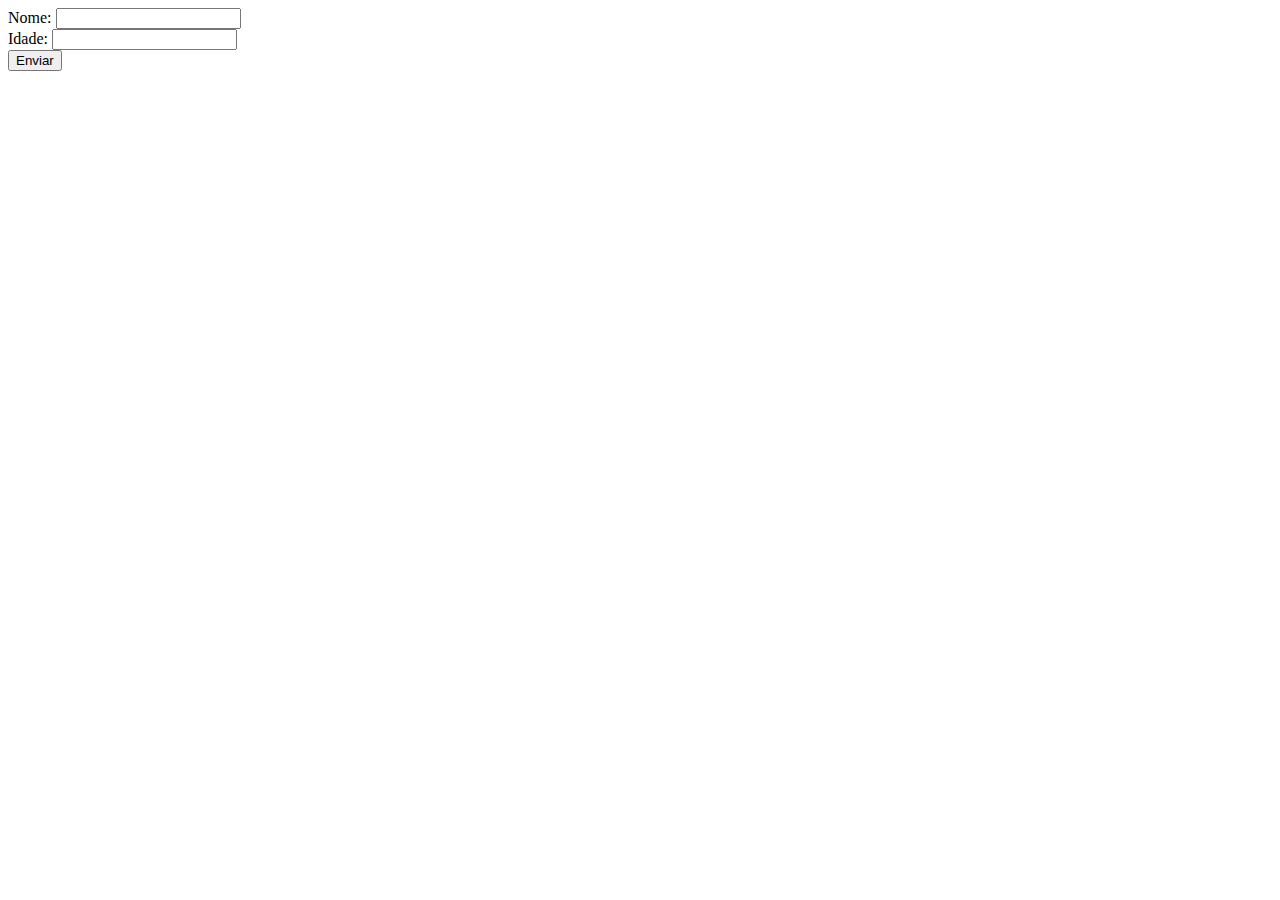
<file: Aulas/index.html>
<!DOCTYPE html>
<html>
<head>
	<title>Forms com PHP</title>
</head>
<body>
	<form action="formul�rios.php" method="POST">
		Nome: <input type="text" name="nome"/><br/>
		Idade: <input type="text" name="idade"/><br/>
		<input type="submit" name="botaoEnviar" value="Enviar"/>
	</form>
</body>
</html>
</file>
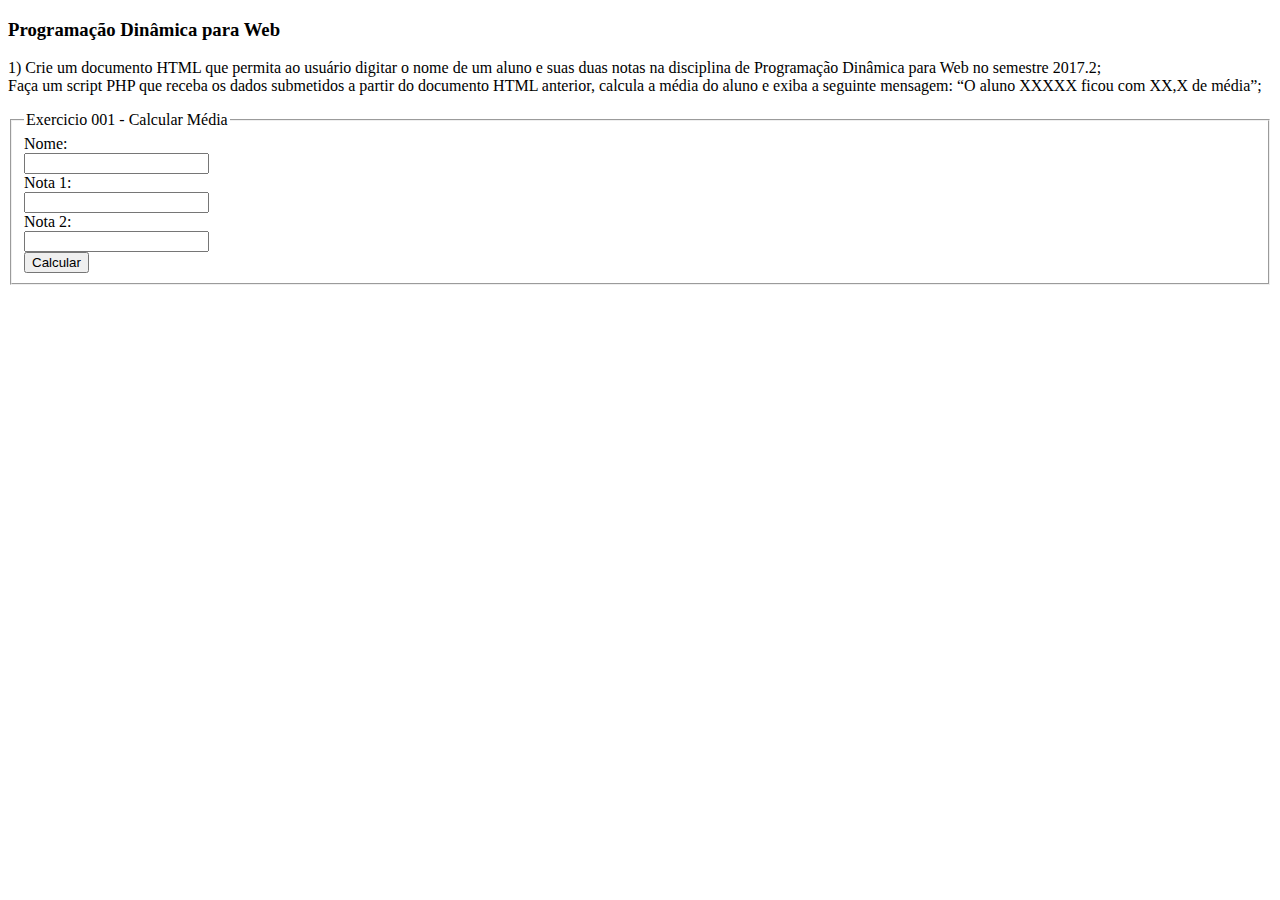
<file: Exercicios/ex001.html>
<!DOCTYPE html>
<html>

<head>
	<title>Exercicio 001</title>
	<meta http-equiv="Content-Type" content="text/html;charset=UTF-8">
</head>

<body>
	<h3>Programação Dinâmica para Web</h3>
	<p>1) Crie um documento HTML que permita ao usuário digitar o nome de um aluno e suas duas notas na disciplina de Programação Dinâmica para Web no semestre 2017.2;<br>
		Faça um script PHP que receba os dados submetidos a partir do documento HTML anterior, calcula a média do aluno e exiba a seguinte  mensagem: “O aluno XXXXX ficou com XX,X de média”;</p>
	<fieldset>
		<legend>Exercicio 001 - Calcular Média</legend>
		<form action="ex001.php" method="POST">
			<label>Nome:</label>
			<br>
			<input type="text" name="nome" />
			<br>
			<label>Nota 1:</label>
			<br>
			<input type="text" name="nota1"/>
			<br>
			<label>Nota 2:</label>
			<br>
			<input type="text" name="nota2"/>
			<br>
			<input type="submit" value="Calcular">
		</form>
	</fieldset>
</body>

</html>
</file>
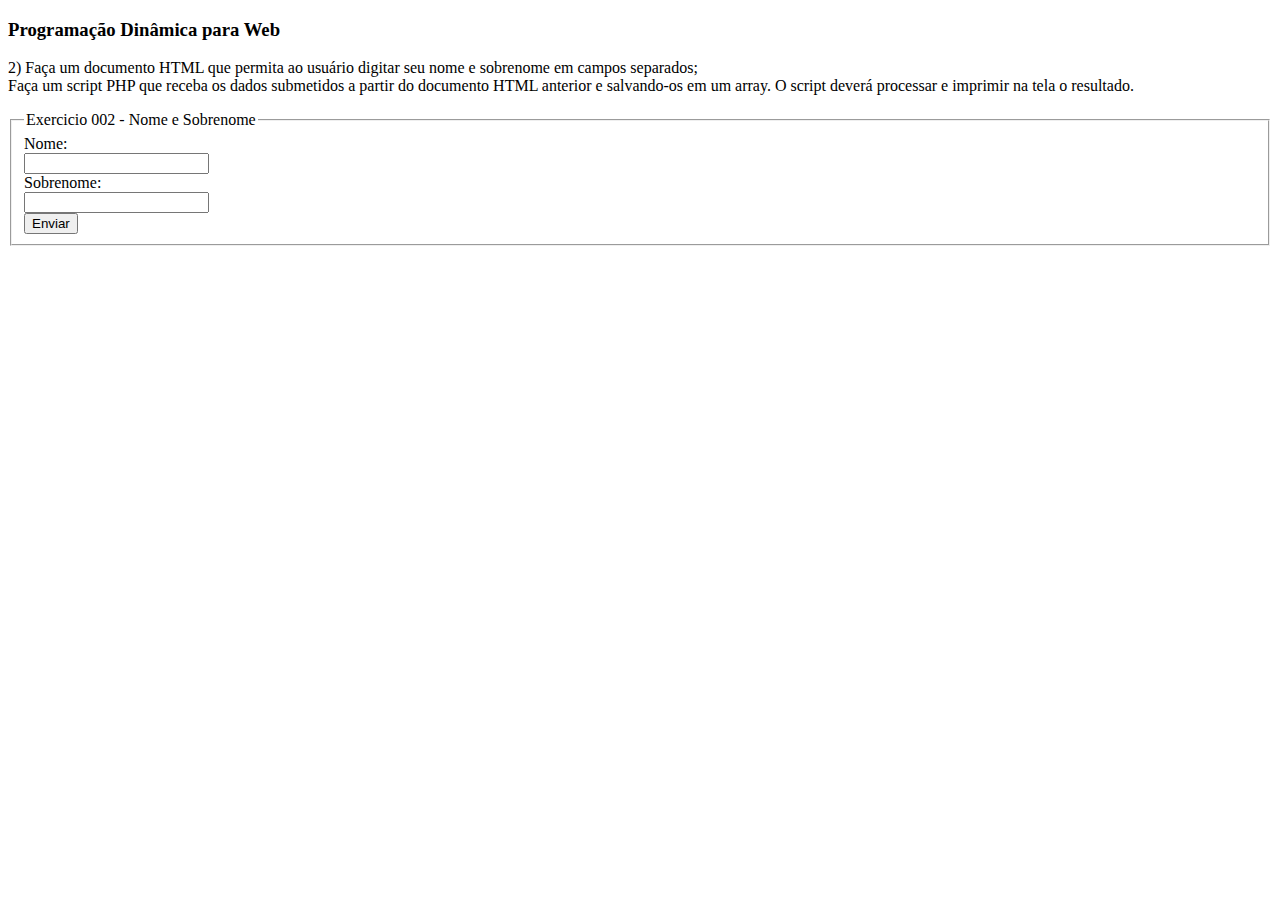
<file: Exercicios/ex002.html>
<!DOCTYPE html>
<html>

<head>
	<title>Exercicio 002</title>
	<meta http-equiv="Content-Type" content="text/html;charset=UTF-8">
</head>

<body>
	<h3>Programação Dinâmica para Web</h3>
	<p>2) Faça um documento HTML que permita ao	usuário digitar seu nome e sobrenome em	campos separados;<br>
		Faça um script PHP que receba os dados submetidos a partir do documento HTML anterior e salvando-os em um array. O script deverá processar e imprimir na tela o resultado.</p>
	<fieldset>
		<legend>Exercicio 002 - Nome e Sobrenome</legend>
		<form action="ex002.php" method="POST">
			<label>Nome:</label>
			<br>
			<input type="text" name="nome" />
			<br>
			<label>Sobrenome:</label>
			<br>
			<input type="text" name="sobrenome" />
			<br>
			<input type="submit" value="Enviar">
		</form>
	</fieldset>
</body>

</html>
</file>
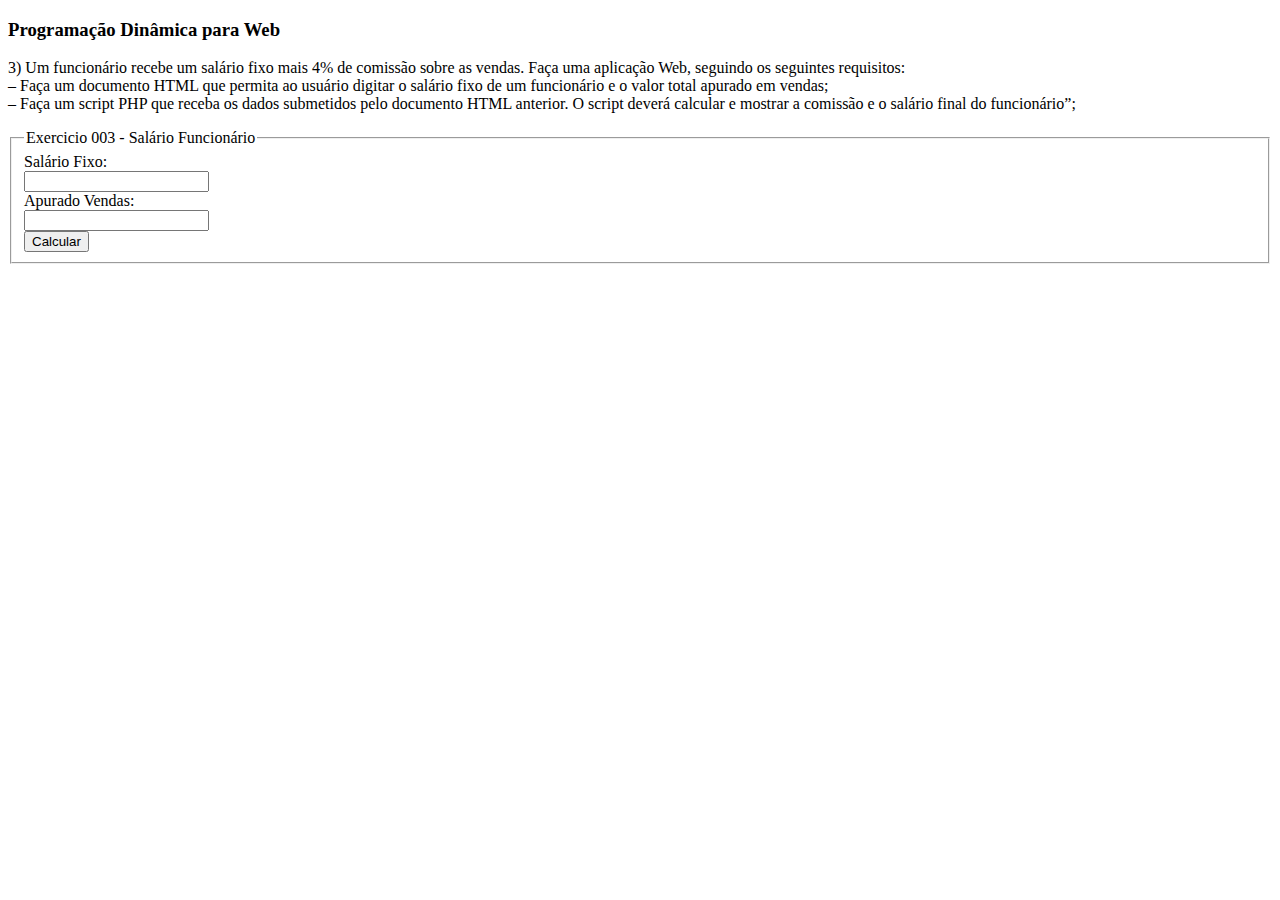
<file: Exercicios/ex003.html>
<!DOCTYPE html>
<html>

<head>
	<title>Exercicio 003</title>
	<meta http-equiv="Content-Type" content="text/html;charset=UTF-8">
</head>

<body>
	<h3>Programação Dinâmica para Web</h3>
	<p>3) Um funcionário recebe um salário fixo mais 4% de comissão sobre as vendas. Faça uma aplicação Web, seguindo os seguintes requisitos:<br>
		– Faça um documento HTML que permita ao usuário digitar	o salário fixo de um funcionário e o valor total apurado em	vendas;<br>
		– Faça um script PHP que receba os dados submetidos pelo documento HTML anterior. O script deverá calcular e mostrar a comissão e o salário final do funcionário”;</p>
	<fieldset>
		<legend>Exercicio 003 - Salário Funcionário</legend>
		<form action="ex003.php" method="POST">
			<label>Salário Fixo:</label>
			<br>
			<input type="text" name="salario" />
			<br>
			<label>Apurado Vendas:</label>
			<br>
			<input type="text" name="vendas" />
			<br>
			<input type="submit" value="Calcular">
		</form>
	</fieldset>
</body>

</html>
</file>
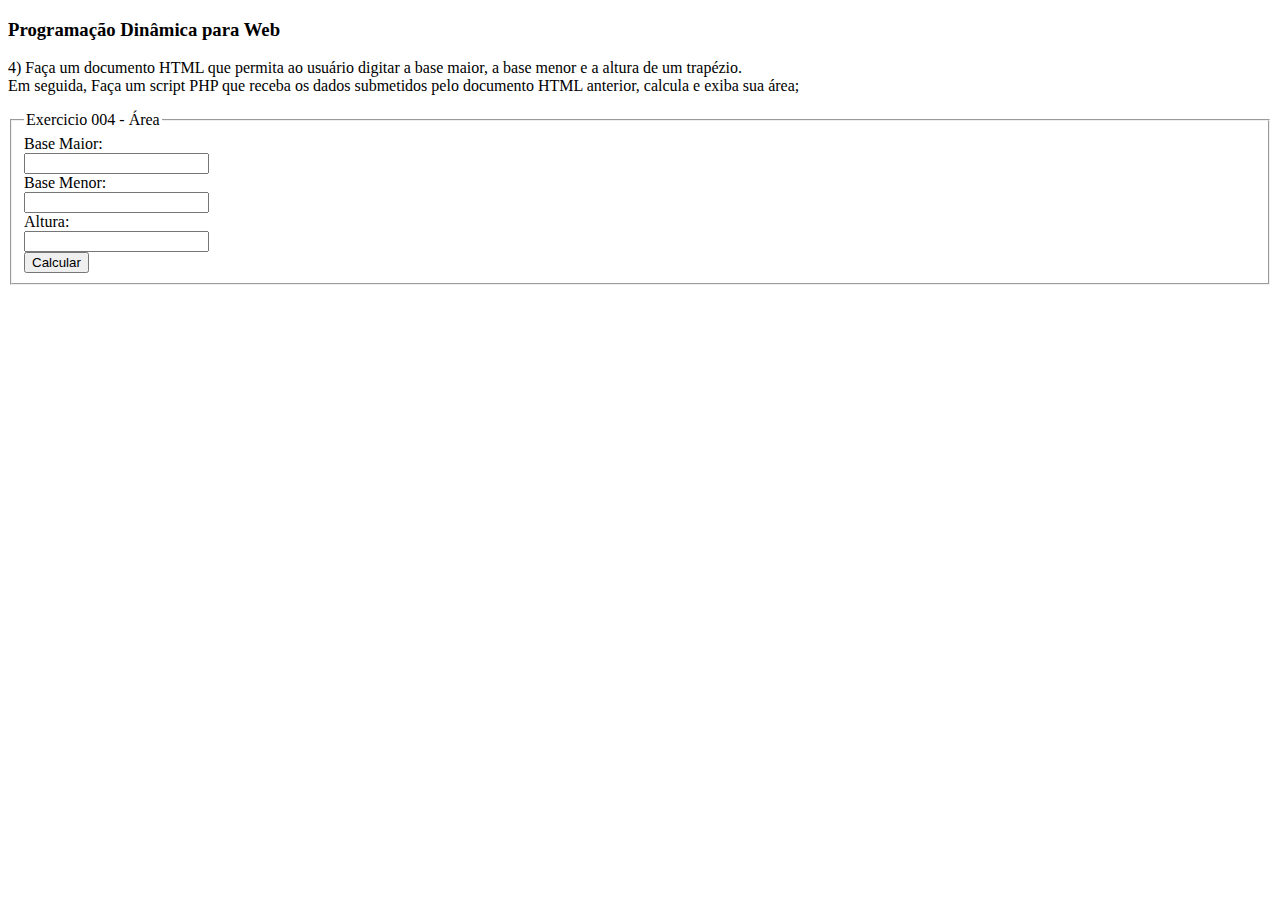
<file: Exercicios/ex004.html>
<!DOCTYPE html>
<html>

<head>
	<title>Exercicio 004</title>
	<meta http-equiv="Content-Type" content="text/html;charset=UTF-8">
</head>

<body>
	<h3>Programação Dinâmica para Web</h3>
	<p>4) Faça um documento HTML que permita ao usuário digitar a base maior, a base menor e a altura de um trapézio.<br>
		Em seguida, Faça um	script PHP que receba os dados submetidos pelo	documento HTML anterior, calcula e exiba sua área;</p>
	<fieldset>
		<legend>Exercicio 004 - Área</legend>
		<form action="ex004.php" method="POST">
			<label>Base Maior:</label>
			<br>
			<input type="text" name="bmaior" />
			<br>
			<label>Base Menor:</label>
			<br>
			<input type="text" name="bmenor" />
			<br>
			<label>Altura:</label>
			<br>
			<input type="text" name="altura" />
			<br>
			<input type="submit" value="Calcular">
		</form>
	</fieldset>
</body>

</html>
</file>
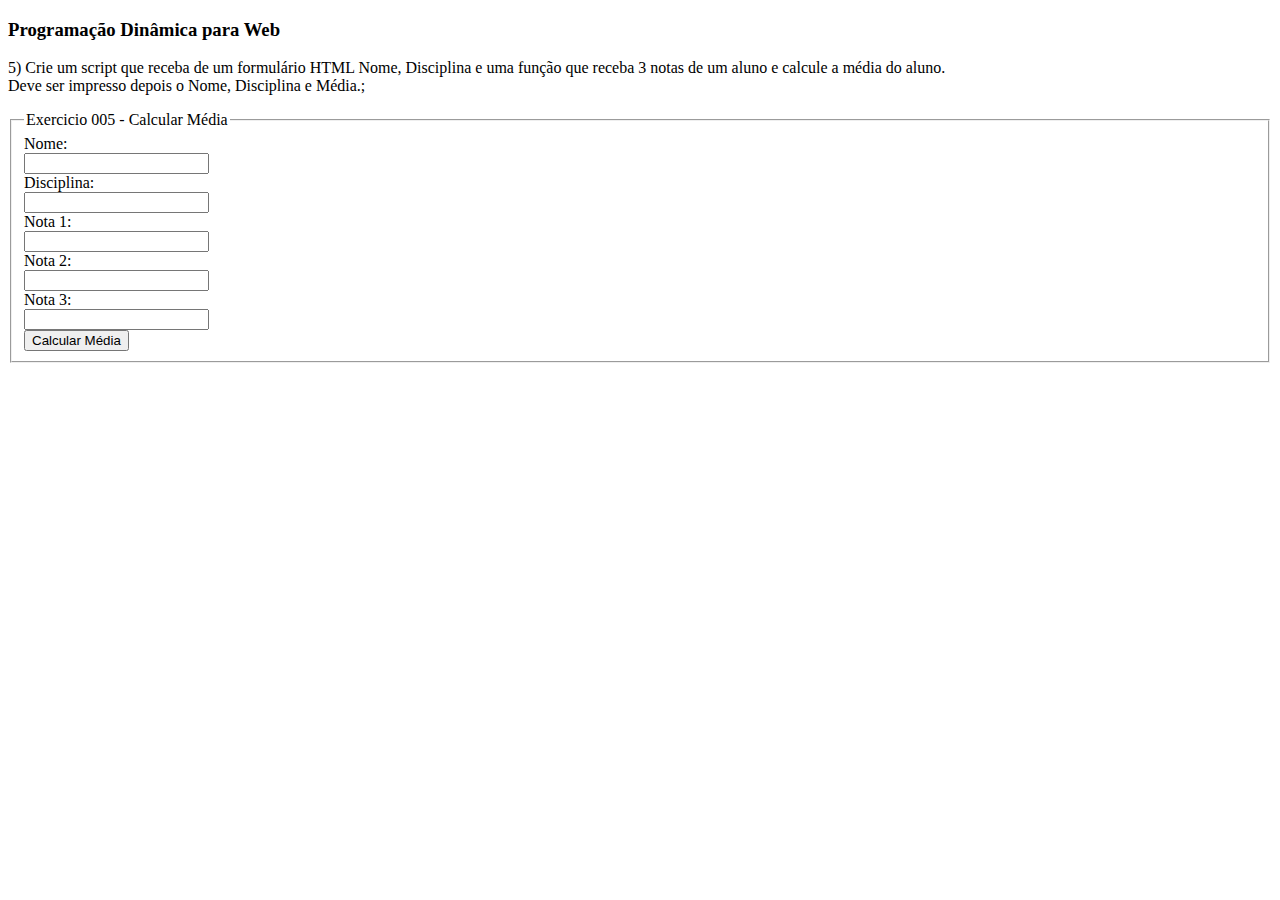
<file: Exercicios/ex005.html>
<!DOCTYPE html>
<html lang="pt-br">

<head>
    <meta charset="UTF-8">
    <meta name="viewport" content="width=device-width, initial-scale=1.0">
    <meta http-equiv="X-UA-Compatible" content="ie=edge">
    <title>Exercicío 05</title>
</head>

<body>
    <h3>Programação Dinâmica para Web</h3>
    <p>5) Crie um script que receba de um formulário HTML Nome, Disciplina e uma função que receba 3 notas de um aluno e calcule a média do aluno.<br>Deve ser impresso depois o Nome, Disciplina e Média.;</p>
    <fieldset>
        <legend>Exercicio 005 - Calcular Média</legend>
        <form action="ex005.php" method="POST">
            <label>Nome:</label>
            <br>
            <input type="text" name="nome" />
            <br>
            <label>Disciplina:</label>
            <br>
            <input type="text" name="disciplina" />
            <br>
            <label>Nota 1:</label>
            <br>
            <input type="text" name="nota1" />
            <br>
            <label>Nota 2:</label>
            <br>
            <input type="text" name="nota2" />
            <br>
            <label>Nota 3:</label>
            <br>
            <input type="text" name="nota3" />
            <br>
            <input type="submit" value="Calcular Média">
        </form>
    </fieldset>
</body>

</html>
</file>
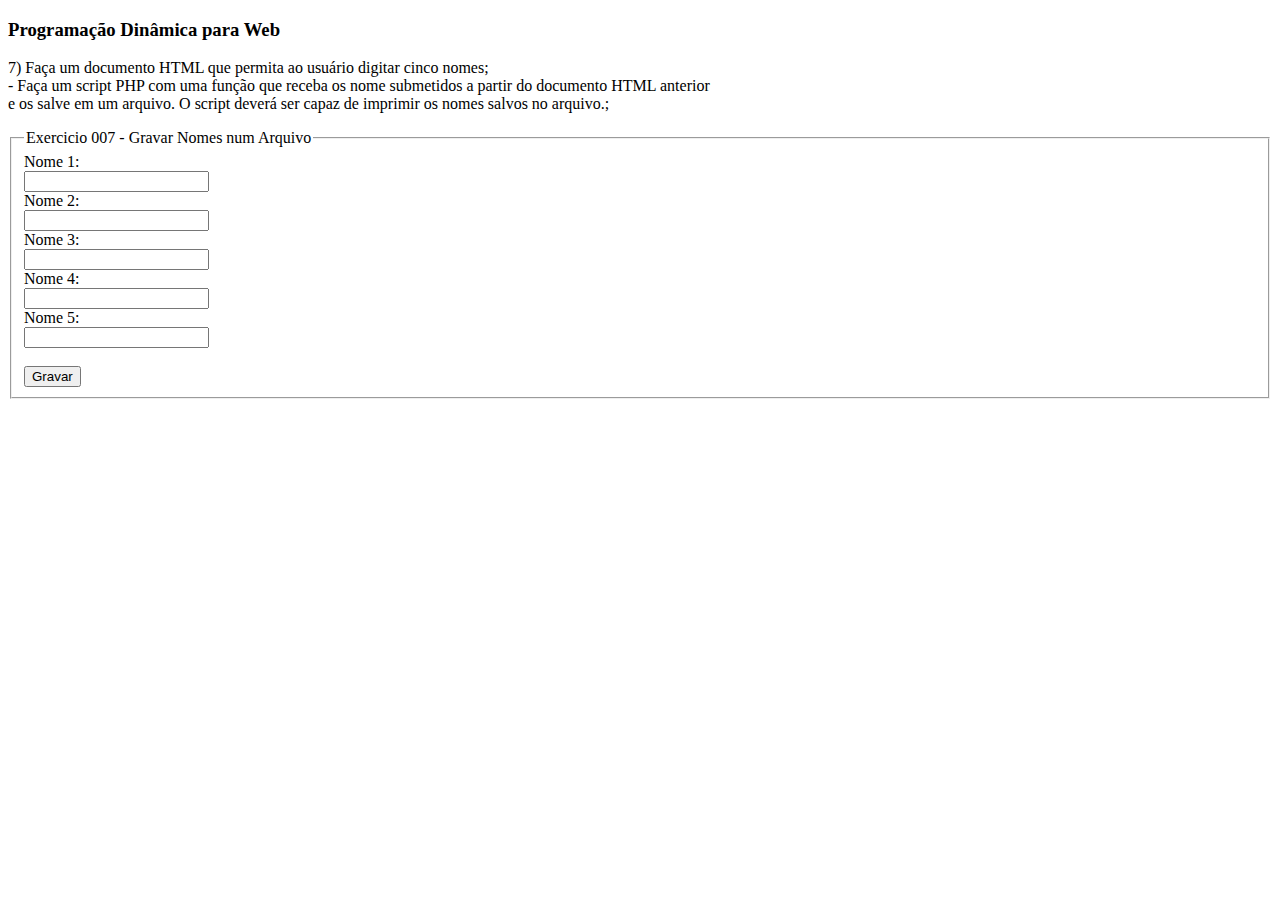
<file: Exercicios/ex007.html>
<!DOCTYPE html>
<html>

<head>
	<title>Exercicio 007</title>
	<meta http-equiv="Content-Type" content="text/html;charset=UTF-8">
</head>

<body>
	<h3>Programação Dinâmica para Web</h3>
    <p>7) Faça um documento HTML que permita ao usuário digitar cinco nomes;<br>
    - Faça um script PHP com uma função que receba os nome submetidos a partir do documento HTML anterior<br>e os salve em um arquivo. O script deverá ser capaz de imprimir os nomes salvos no arquivo.;</p>
	<fieldset>
		<legend>Exercicio 007 - Gravar Nomes num Arquivo</legend>
		<form action="ex007.php" method="POST">
			<label>Nome 1:</label>
			<br>
			<input type="text" name="nome1" />
			<br>
			<label>Nome 2:</label>
			<br>
			<input type="text" name="nome2" />
			<br>
			<label>Nome 3:</label>
			<br>
			<input type="text" name="nome3" />
			<br>
			<label>Nome 4:</label>
			<br>
			<input type="text" name="nome4" />
			<br>
			<label>Nome 5:</label>
			<br>
			<input type="text" name="nome5" />
			<br><br>
			<input type="submit" value="Gravar">
		</form>
	</fieldset>
</body>

</html>
</file>
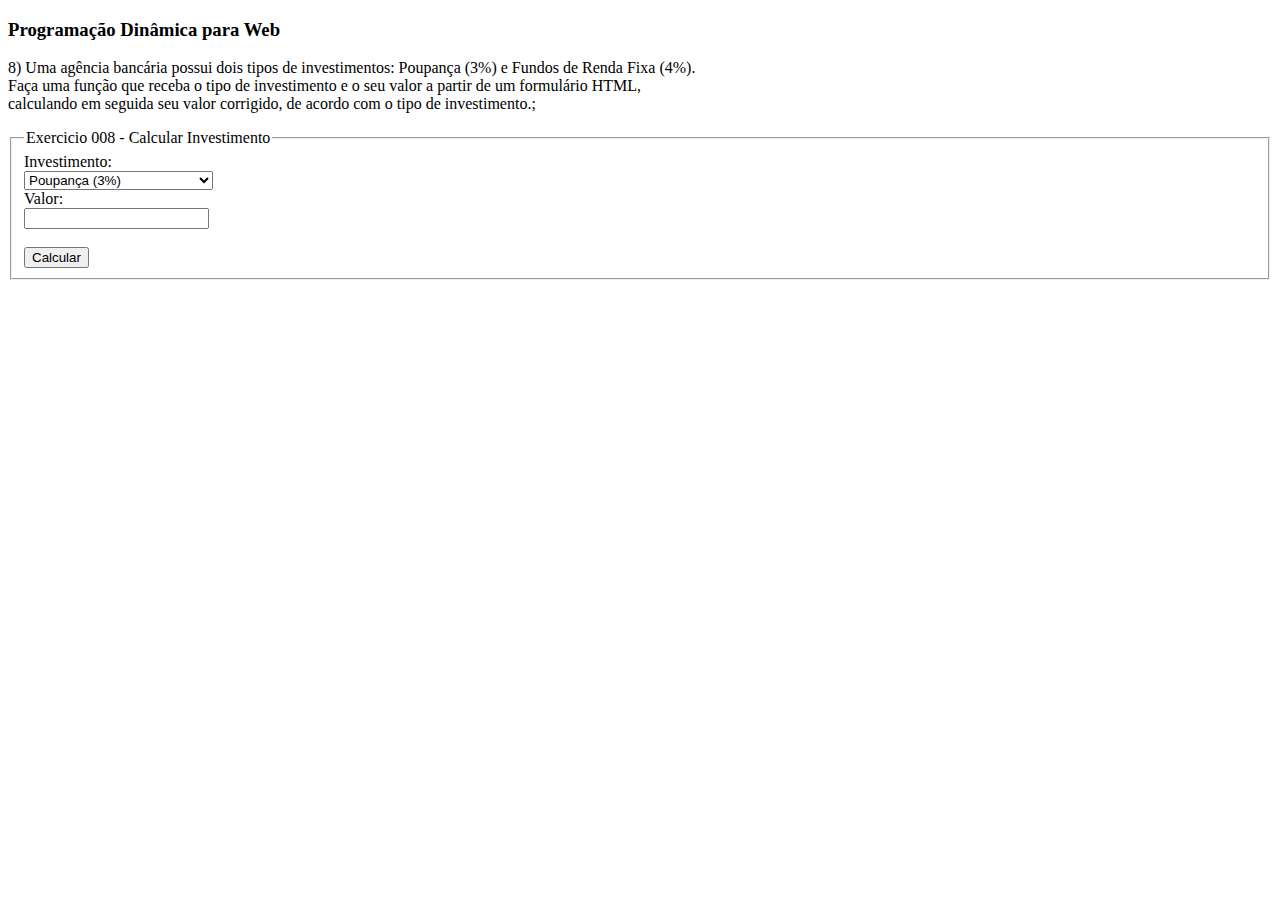
<file: Exercicios/ex008.html>
<!DOCTYPE html>
<html>

<head>
	<title>Exercicio 008</title>
	<meta http-equiv="Content-Type" content="text/html;charset=UTF-8">
</head>

<body>
	<h3>Programação Dinâmica para Web</h3>
    <p>8) Uma agência bancária possui dois tipos de investimentos: Poupança (3%) e Fundos de Renda Fixa (4%).<br>
        Faça uma função que receba o tipo de investimento e o seu valor a partir de um formulário HTML,<br>
        calculando em seguida seu valor corrigido, de acordo com o tipo de investimento.;</p>
	<fieldset>
		<legend>Exercicio 008 - Calcular Investimento</legend>
		<form action="ex008.php" method="POST">
			<label>Investimento:</label>
            <br>
            <select name="investimento">
                <option value="1">Poupança (3%)</option>
                <option value="2">Fundos de Renda Fixa (4%)</option>
            </select>
            <br>
            <label>Valor:</label>
            <br>
            <input type="text" name="valor">
			<br><br>
			<input type="submit" value="Calcular">
		</form>
	</fieldset>
</body>

</html>
</file>
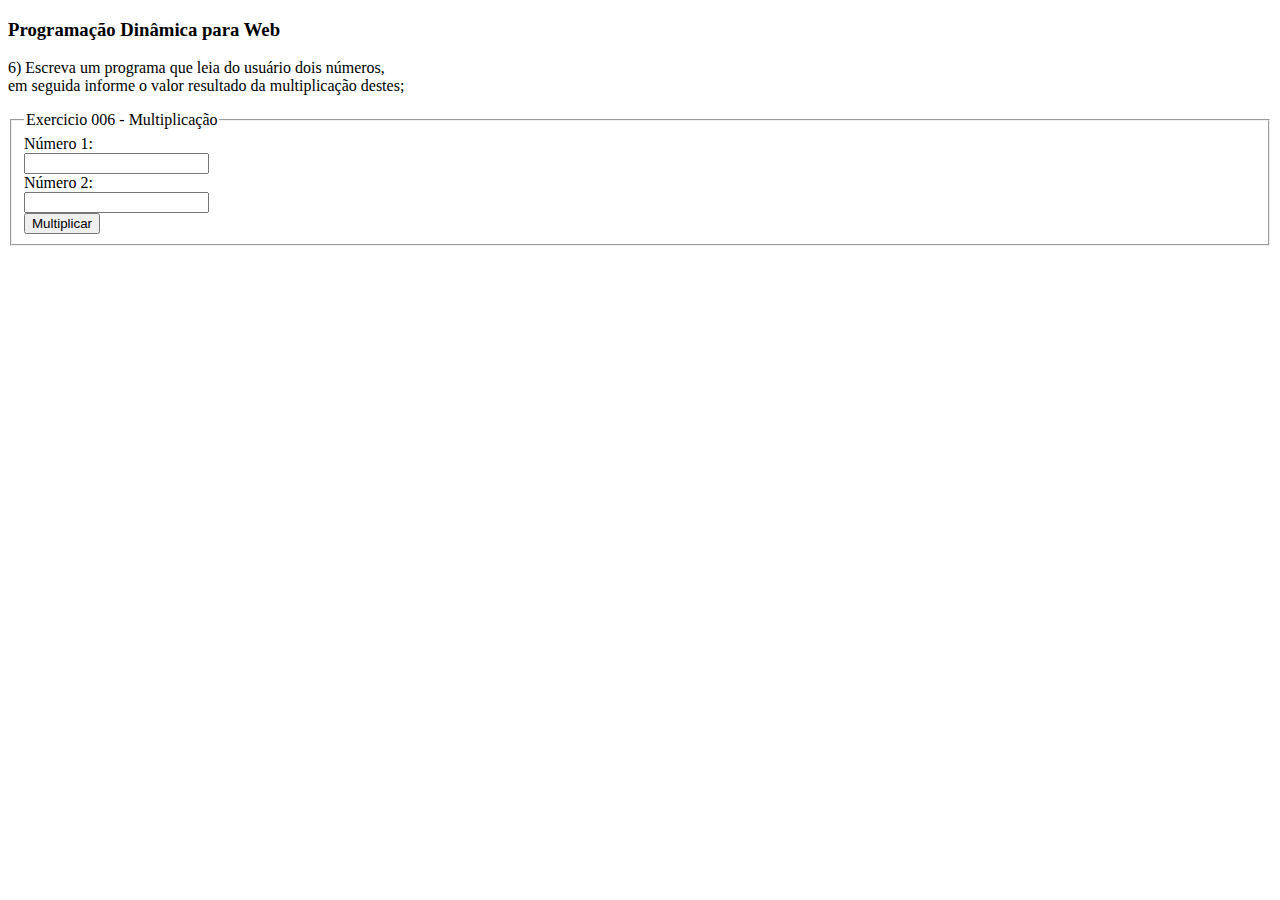
<file: Exercicios/Lista de Exercícios 001/ex006.html>
<!DOCTYPE html>
<html>

<head>
    <title>Exercicio 006</title>
    <meta http-equiv="Content-Type" content="text/html;charset=UTF-8">
</head>

<body>
    <h3>Programação Dinâmica para Web</h3>
    <p>6) Escreva um programa que leia do usuário dois números,<br> em seguida informe o valor resultado da multiplicação destes;</p>
    <fieldset>
        <legend>Exercicio 006 - Multiplicação</legend>
        <form action="ex006.php" method="POST">
            <label>Número 1:</label>
            <br>
            <input type="text" name="num1" />
            <br>
            <label>Número 2:</label>
            <br>
            <input type="text" name="num2" />
            <br>
            <input type="submit" value="Multiplicar">
        </form>
    </fieldset>
</body>

</html>
</file>
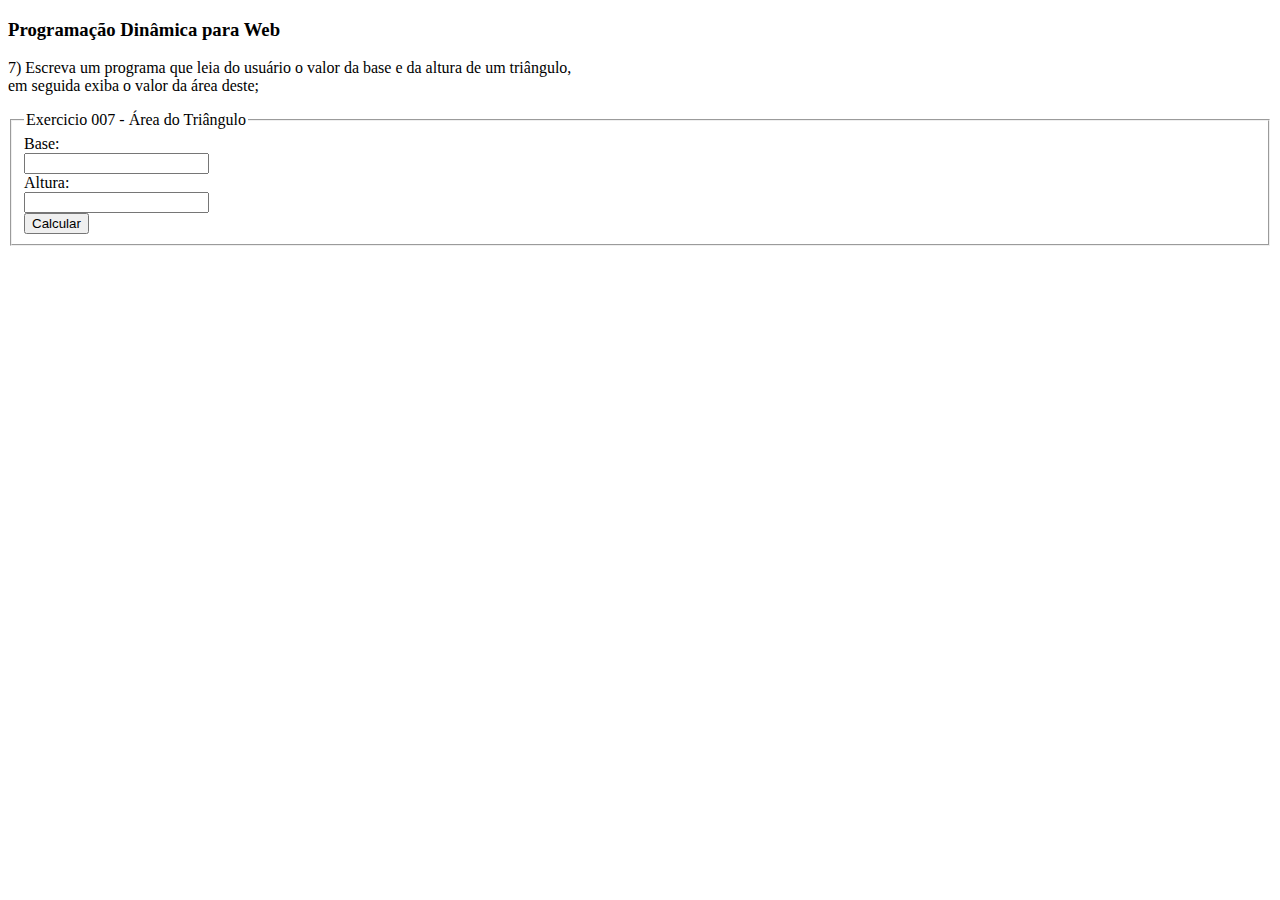
<file: Exercicios/Lista de Exercícios 001/ex007.html>
<!DOCTYPE html>
<html>

<head>
    <title>Exercicio 007</title>
    <meta http-equiv="Content-Type" content="text/html;charset=UTF-8">
</head>

<body>
    <h3>Programação Dinâmica para Web</h3>
    <p>7) Escreva um programa que leia do usuário o valor da base e da altura de um triângulo, <br>em seguida exiba o
        valor da área deste;</p>
    <fieldset>
        <legend>Exercicio 007 - Área do Triângulo</legend>
        <form action="ex007.php" method="POST">
            <label>Base:</label>
            <br>
            <input type="text" name="base" />
            <br>
            <label>Altura:</label>
            <br>
            <input type="text" name="altura" />
            <br>
            <input type="submit" value="Calcular">
        </form>
    </fieldset>
</body>

</html>
</file>
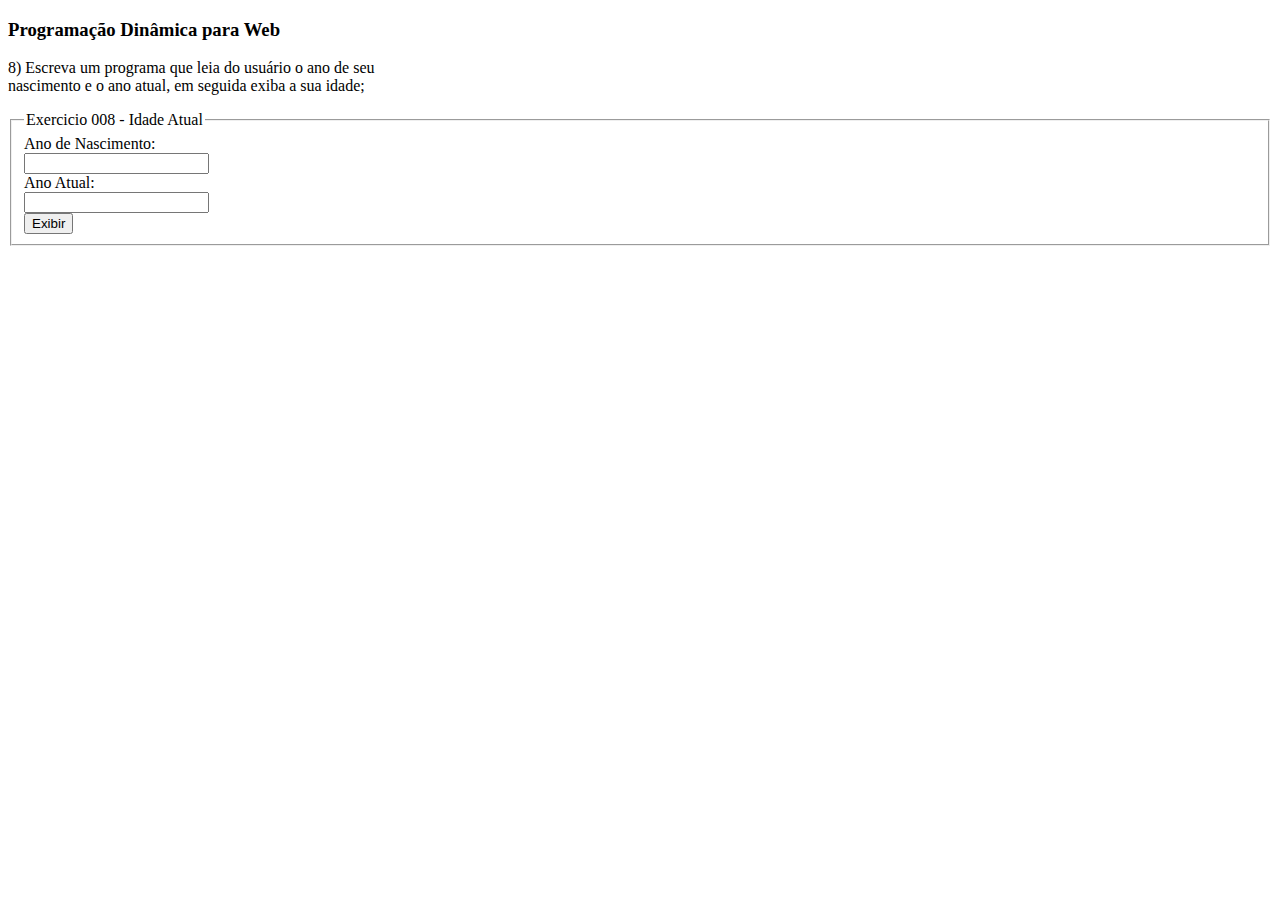
<file: Exercicios/Lista de Exercícios 001/ex008.html>
<!DOCTYPE html>
<html>

<head>
    <title>Exercicio 008</title>
    <meta http-equiv="Content-Type" content="text/html;charset=UTF-8">
</head>

<body>
    <h3>Programação Dinâmica para Web</h3>
    <p>8) Escreva um programa que leia do usuário o ano de seu<br>nascimento e o ano atual, em seguida exiba a sua idade;</p>
    <fieldset>
        <legend>Exercicio 008 - Idade Atual</legend>
        <form action="ex008.php" method="POST">
            <label>Ano de Nascimento:</label>
            <br>
            <input type="text" name="anonasc" />
            <br>
            <label>Ano Atual:</label>
            <br>
            <input type="text" name="anoatual" />
            <br>
            <input type="submit" value="Exibir">
        </form>
    </fieldset>
</body>

</html>
</file>
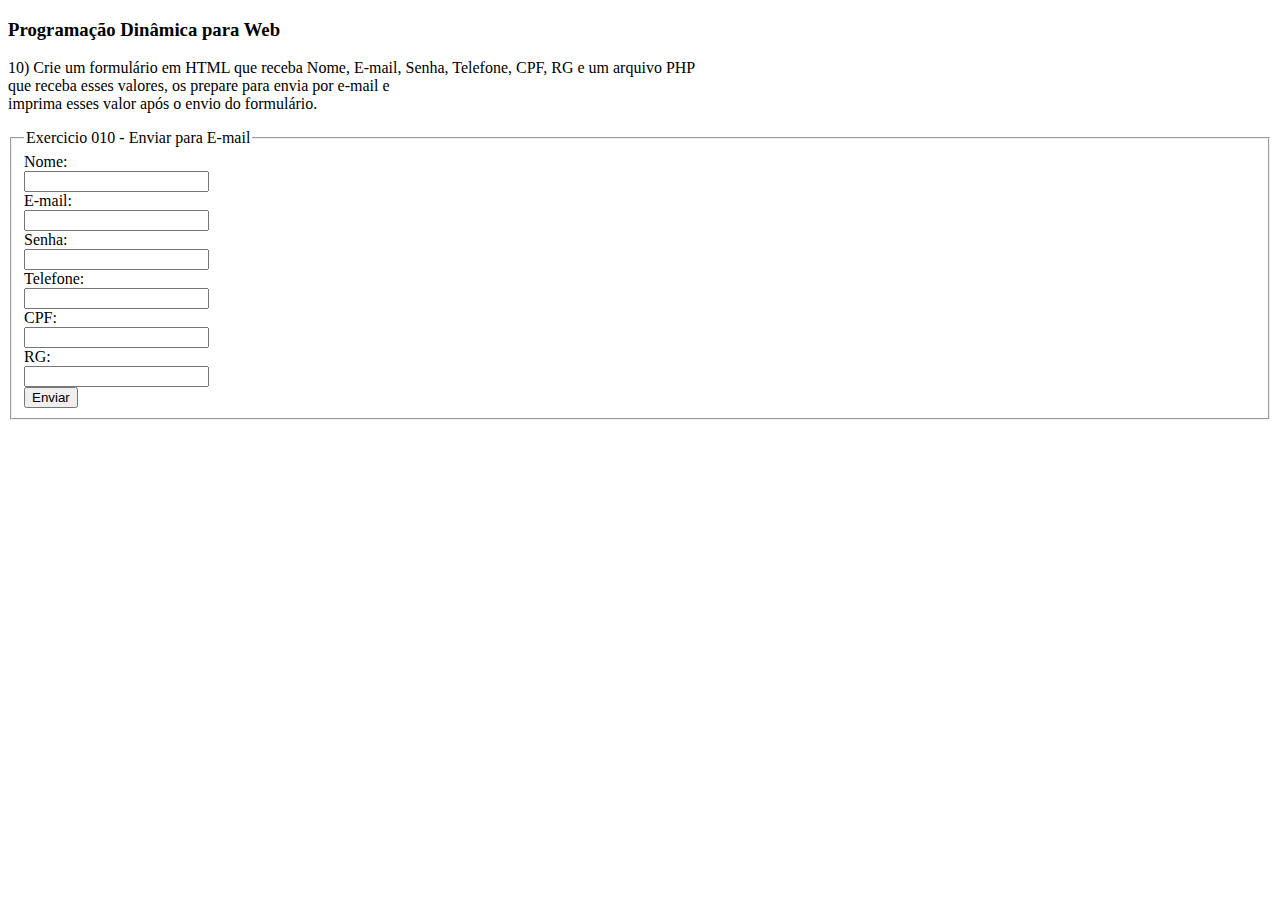
<file: Exercicios/Lista de Exercícios 001/ex010.html>
<!DOCTYPE html>
<html>

<head>
    <title>Exercicio 010</title>
    <meta http-equiv="Content-Type" content="text/html;charset=UTF-8">
</head>

<body>
    <h3>Programação Dinâmica para Web</h3>
    <p>10) Crie um formulário em HTML que receba Nome, E-mail, Senha, Telefone, CPF, RG e um arquivo PHP<br>que receba esses
        valores, os prepare para envia por e-mail e <br>imprima esses valor após o envio do formulário.</p>
    <fieldset>
        <legend>Exercicio 010 - Enviar para E-mail</legend>
        <form action="ex010.php" method="POST">
            <label>Nome:</label>
            <br>
            <input type="text" name="nome" />
            <br>
            <label>E-mail:</label>
            <br>
            <input type="text" name="email" />
            <br>
            <label>Senha:</label>
            <br>
            <input type="text" name="senha" />
            <br>
            <label>Telefone:</label>
            <br>
            <input type="text" name="telefone" />
            <br>
            <label>CPF:</label>
            <br>
            <input type="text" name="cpf" />
            <br>
            <label>RG:</label>
            <br>
            <input type="text" name="rg" />
            <br>
            <input type="submit" value="Enviar">
        </form>
    </fieldset>
</body>

</html>
</file>
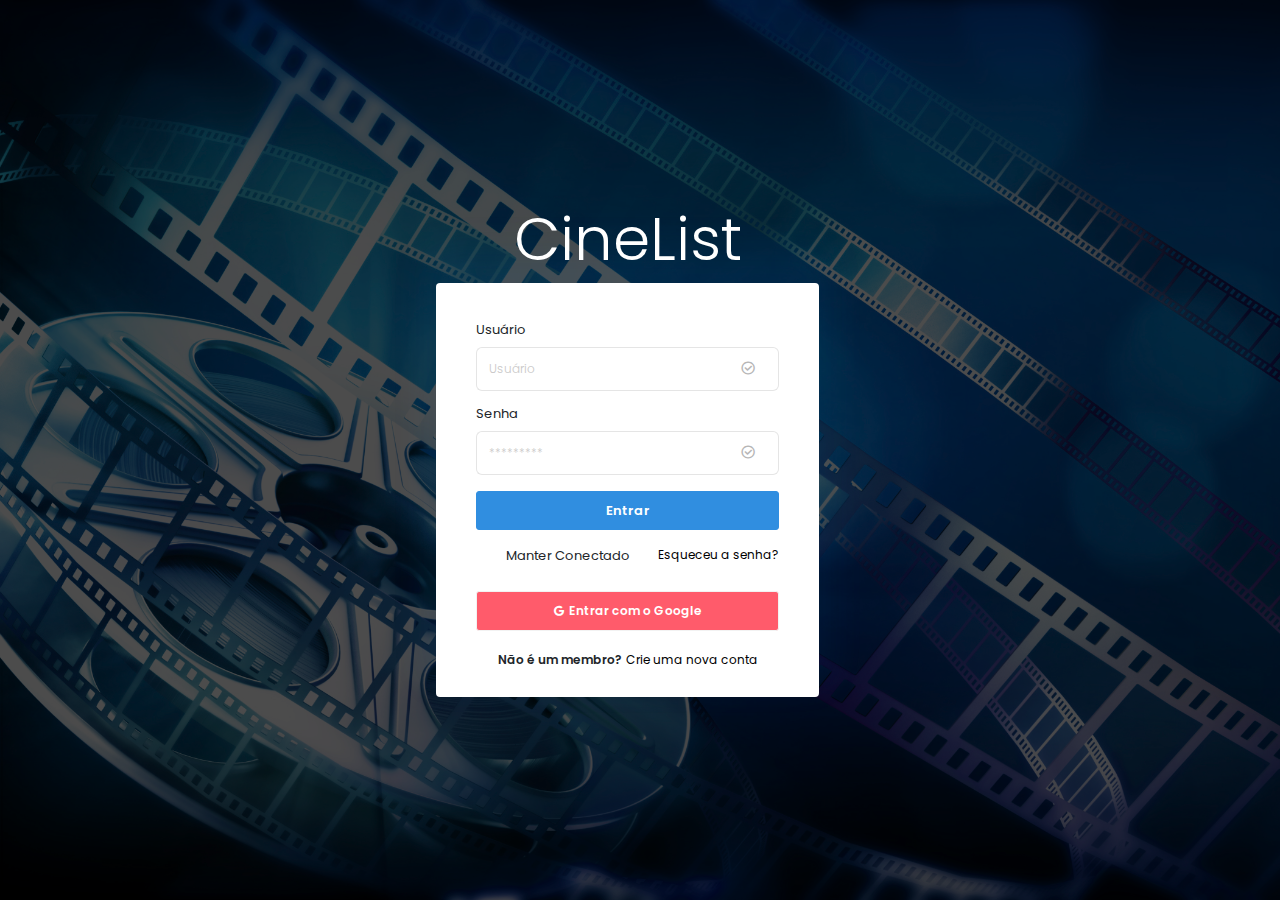
<file: Projeto Final - 3. Estagio/pages/login.html>
<!DOCTYPE html>
<html lang="pt-br">

<head>
  <!-- Metatags -->
  <meta charset="utf-8">
  <meta name="viewport" content="width=device-width, initial-scale=1, shrink-to-fit=no">
  <title>CineList</title>
  <!-- CSS Icones Material Design-->
  <link rel="stylesheet" href="../vendors/iconfonts/mdi/css/materialdesignicons.min.css">
  <!-- CSS estilo, bootstrap4 e fontawesome-->
  <link rel="stylesheet" href="../css/bs4.css">
  <link rel="stylesheet" href="../css/style.css">
  <link rel="stylesheet" href="../vendors/iconfonts/font-awesome/css/font-awesome.css">

  
  <link rel="shortcut icon" href="../images/favicon.png" />
</head>

<body>
  <div class="container-scroller">
    <div class="container-fluid page-body-wrapper full-page-wrapper login-page">
      <div class="content-wrapper d-flex align-items-center login login-bg-1 theme-one">
        <div class="row w-100">
          <div class="col-lg-4 mx-auto">
            <h2 class="text-center display-1 text-white">CineList</h2>
            <div class="auto-form-wrapper">
              <form action="#">
                <div class="form-group">
                  <label class="label">Usuário</label>
                  <div class="input-group">
                    <input type="text" class="form-control" placeholder="Usuário">
                    <div class="input-group-append">
                      <span class="input-group-text">
                        <i class="mdi mdi-check-circle-outline"></i>
                      </span>
                    </div>
                  </div>
                </div>
                <div class="form-group">
                  <label class="label">Senha</label>
                  <div class="input-group">
                    <input type="password" class="form-control" placeholder="*********">
                    <div class="input-group-append">
                      <span class="input-group-text">
                        <i class="mdi mdi-check-circle-outline"></i>
                      </span>
                    </div>
                  </div>
                </div>
                <div class="form-group">
                  <button class="btn btn-primary submit-btn btn-block">Entrar</button>
                </div>
                <div class="form-group d-flex justify-content-between">
                  <div class="form-check form-check-flat mt-0">
                    <label class="form-check-label">
                      <input type="checkbox" class="form-check-input" checked> Manter Conectado
                    </label>
                  </div>
                  <a href="#" class="text-small forgot-password text-black">Esqueceu a senha?</a>
                </div>
                <div class="form-group">
                  <button class="btn btn-block g-login">
                      <i class="fa fa-google"></i>Entrar com o Google</button>
                </div>
                <div class="text-block text-center my-3">
                  <span class="text-small font-weight-semibold">Não é um membro?</span>
                  <a href="register.html" class="text-black text-small">Crie uma nova conta</a>
                </div>
              </form>
            </div>
          </div>
        </div>
      </div>
      <!-- content-wrapper-->
    </div>
    <!-- page-body-wrapper -->
  </div>
  <!-- container-scroller -->
</body>

</html>
</file>
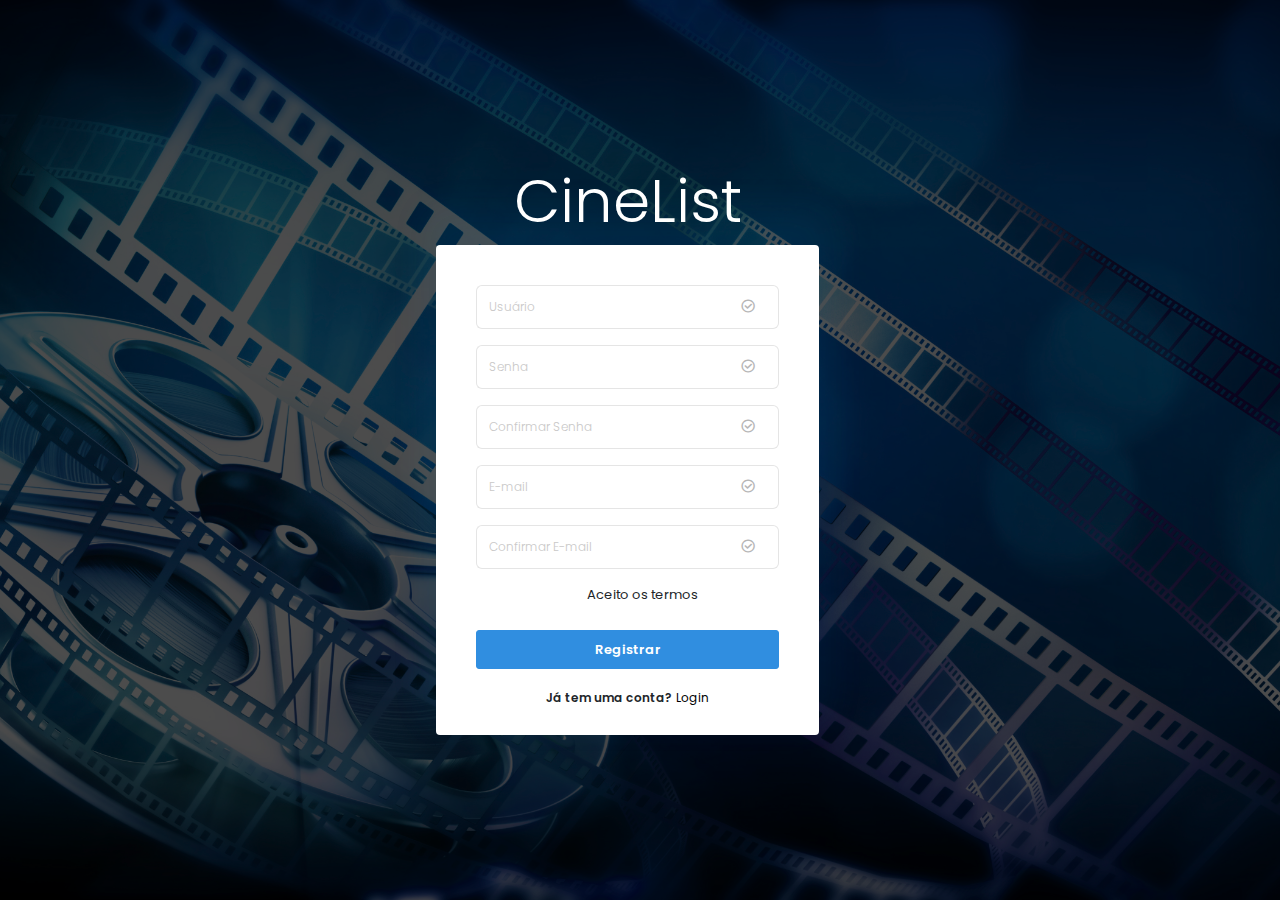
<file: Projeto Final - 3. Estagio/pages/registro.html>
<!DOCTYPE html>
<html lang="pt-br">

<head>
   <!-- Metatags -->
   <meta charset="utf-8">
   <meta name="viewport" content="width=device-width, initial-scale=1, shrink-to-fit=no">
   <title>CineList</title>
   <!-- CSS Icones Material Design-->
   <link rel="stylesheet" href="../vendors/iconfonts/mdi/css/materialdesignicons.min.css">
   <!-- CSS estilo, bootstrap4 e fontawesome-->
   <link rel="stylesheet" href="../css/bs4.css">
   <link rel="stylesheet" href="../css/style.css">
   <link rel="stylesheet" href="../vendors/iconfonts/font-awesome/css/font-awesome.css">
 
   
   <link rel="shortcut icon" href="../images/favicon.png" />
</head>

<body>
  <div class="container-scroller">
    <div class="container-fluid page-body-wrapper full-page-wrapper login-page">
      <div class="content-wrapper d-flex align-items-center login registro-bg-1 theme-one">
        <div class="row w-100">
          <div class="col-lg-4 mx-auto">
            <h2 class="text-center display-1 text-white">CineList</h2>
            <div class="auto-form-wrapper">
              <form action="#">
                <div class="form-group">
                  <div class="input-group">
                    <input type="text" class="form-control" placeholder="Usuário">
                    <div class="input-group-append">
                      <span class="input-group-text">
                        <i class="mdi mdi-check-circle-outline"></i>
                      </span>
                    </div>
                  </div>
                </div>
                <div class="form-group">
                  <div class="input-group">
                    <input type="password" class="form-control" placeholder="Senha">
                    <div class="input-group-append">
                      <span class="input-group-text">
                        <i class="mdi mdi-check-circle-outline"></i>
                      </span>
                    </div>
                  </div>
                </div>
                <div class="form-group">
                  <div class="input-group">
                    <input type="password" class="form-control" placeholder="Confirmar Senha">
                    <div class="input-group-append">
                      <span class="input-group-text">
                        <i class="mdi mdi-check-circle-outline"></i>
                      </span>
                    </div>
                  </div>
                </div>
                <div class="form-group">
                    <div class="input-group">
                      <input type="password" class="form-control" placeholder="E-mail">
                      <div class="input-group-append">
                        <span class="input-group-text">
                          <i class="mdi mdi-check-circle-outline"></i>
                        </span>
                      </div>
                    </div>
                  </div>
                  <div class="form-group">
                      <div class="input-group">
                        <input type="password" class="form-control" placeholder="Confirmar E-mail">
                        <div class="input-group-append">
                          <span class="input-group-text">
                            <i class="mdi mdi-check-circle-outline"></i>
                          </span>
                        </div>
                      </div>
                    </div>
                <div class="form-group d-flex justify-content-center">
                  <div class="form-check form-check-flat mt-0">
                    <label class="form-check-label">
                      <input type="checkbox" class="form-check-input" checked> Aceito os termos
                    </label>
                  </div>
                </div>
                <div class="form-group">
                  <button class="btn btn-primary submit-btn btn-block">Registrar</button>
                </div>
                <div class="text-block text-center my-3">
                  <span class="text-small font-weight-semibold">Já tem uma conta?</span>
                  <a href="login.html" class="text-black text-small">Login</a>
                </div>
              </form>
            </div>
          </div>
        </div>
      </div>
      <!-- content-wrapper ends -->
    </div>
    <!-- page-body-wrapper ends -->
  </div>
  <!-- container-scroller -->
</body>

</html>
</file>
<file: Projeto Final - 3. Estagio/css/style.css>
/*------------------------------------------------------------------
 [Master Stylesheet]
-------------------------------------------------------------------*/
/*-------------------------------------------------------------------
  ===== Table of Contents =====

-------------------------------------------------------------------*/

/*-------------------------------------------------------------------*/
/* === Fontes do Google === */
@import url("https://fonts.googleapis.com/css?family=Roboto:300,400,500,700");
@import url("https://fonts.googleapis.com/css?family=Poppins:300,400,500,600,700");

/*-------------------------------------------------------------------*/
/* === Estilos Padroões=== */
/* Reset */
body {
  padding: 0;
  margin: 0;
  overflow-x: hidden; }

.form-control,
.form-control:focus {
  -webkit-box-shadow: none;
  -moz-box-shadow: none; }

.form-control {
  box-shadow: none; }

.form-control:focus {
  outline: 0;
  box-shadow: none; }

a,
div,
h1,
h2,
h3,
h4,
h5,
p,
span {
  text-shadow: none; }

[type=button]:focus,
a:active,
a:focus,
a:visited,
button::-moz-focus-inner,
input[type=button]::-moz-focus-inner,
input[type=file] > input[type=button]::-moz-focus-inner,
input[type=reset]::-moz-focus-inner,
input[type=submit]::-moz-focus-inner,
select::-moz-focus-inner {
  outline: 0; }

.form-control:focus,
button:focus,
input,
input:focus,
select:focus,
textarea:focus {
  outline: none;
  outline-width: 0;
  outline-color: transparent;
  box-shadow: none;
  outline-style: none; }

textarea {
  resize: none;
  overflow-x: hidden; }

.btn,
.btn-group.open .dropdown-toggle,
.btn:active,
.btn:focus,
.btn:hover,
.btn:visited,
a,
a:active,
a:checked,
a:focus,
a:hover,
a:visited,
body,
button,
button:active,
button:hover,
button:visited,
div,
input,
input:active,
input:focus,
input:hover,
input:visited,
select,
select:active,
select:focus,
select:visited,
textarea,
textarea:active,
textarea:focus,
textarea:hover,
textarea:visited {
  -webkit-box-shadow: none;
  -moz-box-shadow: none;
  box-shadow: none; }

.btn.active.focus,
.btn.active:focus,
.btn.focus,
.btn:active.focus,
.btn:active:focus,
.btn:focus,
button,
button:active,
button:checked,
button:focus,
button:hover,
button:visited {
  outline: 0;
  outline-offset: 0; }

.bootstrap-select .dropdown-toggle:focus {
  outline: 0 !important;
  outline-offset: 0; }

.dropdown-menu > li > a:active,
.dropdown-menu > li > a:focus,
.dropdown-menu > li > a:hover,
.dropdown-menu > li > a:visited {
  outline: 0 !important; }

a:focus,
input:focus {
  border-color: transparent;
  outline: none; }

/* Fontes */
.text-twitter {
  color: #1da1f2; }

.text-facebook {
  color: #3b579d; }

.text-google {
  color: #dc4a38; }

.text-linkedin {
  color: #0177b4; }

.text-pinterest {
  color: #cc2127; }

.text-youtube {
  color: #e52d27; }

.text-github {
  color: #333333; }

.text-behance {
  color: #1769ff; }

.text-dribbble {
  color: #ea4c89; }

.text-reddit {
  color: #ff4500; }

.bg-twitter {
  background: #1da1f2; }

.bg-facebook {
  background: #3b579d; }

.bg-google {
  background: #dc4a38; }

.bg-linkedin {
  background: #0177b4; }

.bg-pinterest {
  background: #cc2127; }

.bg-youtube {
  background: #e52d27; }

.bg-github {
  background: #333333; }

.bg-behance {
  background: #1769ff; }

.bg-dribbble {
  background: #ea4c89; }

.bg-reddit {
  background: #ff4500; }

/* Sidebar */
.sidebar {
  min-height: calc(100vh - 63px);
  background: #ffffff;
  font-family: "Poppins", sans-serif;
  padding: 0;
  width: 255px;
  z-index: 11;
  transition: width 0.25s ease, background 0.25s ease;
  -webkit-transition: width 0.25s ease, background 0.25s ease;
  -moz-transition: width 0.25s ease, background 0.25s ease;
  -ms-transition: width 0.25s ease, background 0.25s ease; }
  .sidebar .nav {
    overflow: hidden;
    flex-wrap: nowrap;
    flex-direction: column; }
    .sidebar .nav .nav-item .collapse {
      z-index: 999; }
    .sidebar .nav .nav-item .collapse.show,
    .sidebar .nav .nav-item .collapsing {
      background: #fafbfc; }
    .sidebar .nav .nav-item .nav-link {
      align-items: center;
      display: flex;
      padding: 16px 35px;
      white-space: nowrap;
      height: 52px;
      color: #4a4a4a; }
      .sidebar .nav .nav-item .nav-link i.menu-arrow {
        margin-left: auto;
        margin-right: 0;
        -webkit-transition-duration: 0.2s;
        -moz-transition-duration: 0.2s;
        -o-transition-duration: 0.2s;
        transition-duration: 0.2s;
        -webkit-transition-property: -webkit-transform;
        -moz-transition-property: -moz-transform;
        -o-transition-property: -o-transform;
        transition-property: transform;
        -webkit-transition-timing-function: ease-in;
        -moz-transition-timing-function: ease-in;
        -o-transition-timing-function: ease-in;
        transition-timing-function: ease-in; }
        .sidebar .nav .nav-item .nav-link i.menu-arrow:before {
          content: "\F142";
          font-family: "Material Design Icons";
          font-size: 18px;
          line-height: 1;
          font-style: normal;
          vertical-align: middle;
          color: rgba(74, 74, 74, 0.5); }
      .sidebar .nav .nav-item .nav-link[aria-expanded="true"] {
        background: #fafbfc; }
        .sidebar .nav .nav-item .nav-link[aria-expanded="true"] i.menu-arrow {
          -moz-transform: rotate(90deg);
          -o-transform: rotate(90deg);
          -ms-transform: rotate(90deg);
          -webkit-transform: rotate(90deg);
          transform: rotate(90deg); }
      .sidebar .nav .nav-item .nav-link .menu-icon {
        margin-right: 1.25rem;
        width: 16px;
        line-height: 1;
        font-size: 18px;
        color: #979797; }
        .rtl .sidebar .nav .nav-item .nav-link .menu-icon {
          margin-right: 0;
          margin-left: 1.25rem; }
      .sidebar .nav .nav-item .nav-link .menu-title {
        color: inherit;
        display: inline-block;
        font-size: 12px;
        line-height: 1;
        vertical-align: middle; }
      .sidebar .nav .nav-item .nav-link .badge {
        margin-left: auto; }
      .sidebar .nav .nav-item .nav-link:hover {
        color: #3d3d3d; }
    .sidebar .nav .nav-item.active > .nav-link {
      color: #308ee0; }
      .sidebar .nav .nav-item.active > .nav-link .menu-title,
      .sidebar .nav .nav-item.active > .nav-link i {
        color: inherit; }
    .sidebar .nav .nav-item.nav-profile .nav-link {
      display: -webkit-flex;
      display: flex;
      -webkit-flex-direction: column;
      flex-direction: column;
      height: auto; }
      .sidebar .nav .nav-item.nav-profile .nav-link .user-wrapper {
        display: -webkit-flex;
        display: flex;
        margin-bottom: 30px; }
        .sidebar .nav .nav-item.nav-profile .nav-link .user-wrapper .profile-image {
          width: 40px;
          height: 40px; }
          .sidebar .nav .nav-item.nav-profile .nav-link .user-wrapper .profile-image img {
            border-radius: 100%;
            max-width: 100%; }
        .sidebar .nav .nav-item.nav-profile .nav-link .user-wrapper .text-wrapper {
          margin-left: 15px; }
          .rtl .sidebar .nav .nav-item.nav-profile .nav-link .user-wrapper .text-wrapper {
            margin-left: 0;
            margin-right: 15px; }
          .sidebar .nav .nav-item.nav-profile .nav-link .user-wrapper .text-wrapper .profile-name {
            font-weight: 500;
            margin-bottom: 8px; }
          .sidebar .nav .nav-item.nav-profile .nav-link .user-wrapper .text-wrapper .designation {
            margin-right: 3px; }
    .sidebar .nav:not(.sub-menu) > .nav-item:hover:not(.nav-profile) > .nav-link {
      background: #fafbfc;
      color: #4a4a4a; }
    .sidebar .nav.sub-menu {
      margin-bottom: 0;
      padding: 0 0 0 4rem; }
      .sidebar .nav.sub-menu .nav-item .nav-link {
        color: #4a4a4a;
        padding: 0.75rem 1rem;
        font-size: 12px;
        line-height: 1;
        height: auto; }
        .sidebar .nav.sub-menu .nav-item .nav-link.active {
          color: #308ee0;
          background: transparent; }
          .sidebar .nav.sub-menu .nav-item .nav-link.active:before {
            background: #308ee0; }
      .sidebar .nav.sub-menu .nav-item:hover > .nav-link {
        background: initial;
        color: #000; }
        .sidebar .nav.sub-menu .nav-item:hover > .nav-link:before {
          background: #000; }

.sidebar-dark .sidebar {
  background: #161a27; }
  .sidebar-dark .sidebar .nav .nav-item .collapse.show,
  .sidebar-dark .sidebar .nav .nav-item .collapsing {
    background: #1f2537; }
  .sidebar-dark .sidebar .nav .nav-item .nav-link {
    color: #a0a0a0; }
    .sidebar-dark .sidebar .nav .nav-item .nav-link[aria-expanded="true"] {
      background: #1f2537; }
    .sidebar-dark .sidebar .nav .nav-item .nav-link i {
      color: #404852; }
      .sidebar-dark .sidebar .nav .nav-item .nav-link i.menu-arrow:before {
        color: rgba(160, 160, 160, 0.5); }
    .sidebar-dark .sidebar .nav .nav-item .nav-link:hover {
      color: #939393; }
  .sidebar-dark .sidebar .nav .nav-item.nav-profile .profile-name .name {
    color: #404852; }
  .sidebar-dark .sidebar .nav .nav-item.nav-profile .profile-name .designation {
    color: #8d9498; }
  .sidebar-dark .sidebar .nav .nav-item.nav-profile .notification-panel:before {
    background: #404852; }
  .sidebar-dark .sidebar .nav .nav-item.nav-profile .notification-panel > span {
    background: #1f2537; }
    .sidebar-dark .sidebar .nav .nav-item.nav-profile .notification-panel > span i {
      color: #8ba2b5; }
  .sidebar-dark .sidebar .nav .nav-item.active > .nav-link {
    color: #ffffff; }
  .sidebar-dark .sidebar .nav .nav-item .sidebar-sticker {
    background: #1f2537; }
  .sidebar-dark .sidebar .nav:not(.sub-menu) > .nav-item:hover:not(.nav-profile) > .nav-link {
    background: #1f2537;
    color: #a0a0a0; }
  .sidebar-dark .sidebar .nav.sub-menu .nav-item .nav-link {
    color: #a0a0a0; }
    .sidebar-dark .sidebar .nav.sub-menu .nav-item .nav-link.active {
      color: #ffffff; }
      .sidebar-dark .sidebar .nav.sub-menu .nav-item .nav-link.active:before {
        background: #ffffff; }
  .sidebar-dark .sidebar .nav.sub-menu .nav-item:hover > .nav-link {
    background: initial;
    color: #000; }
    .sidebar-dark .sidebar .nav.sub-menu .nav-item:hover > .nav-link:before {
      background: #000; }

/* style for off-canvas menu*/
@media screen and (max-width: 991px) {
  .sidebar-offcanvas {
    position: fixed;
    max-height: calc(100vh - 63px);
    top: 63px;
    bottom: 0;
    overflow: auto;
    right: -255px;
    -webkit-transition: all 0.25s ease-out;
    -o-transition: all 0.25s ease-out;
    transition: all 0.25s ease-out; }
    .sidebar-offcanvas.active {
      right: 0; } }

/* Navbar */
.navbar.default-layout {
  font-family: "Poppins", sans-serif;
  background: linear-gradient(120deg, #00e4d0, #5983e8);
  transition: background 0.25s ease;
  -webkit-transition: background 0.25s ease;
  -moz-transition: background 0.25s ease;
  -ms-transition: background 0.25s ease; }
  .navbar.default-layout .navbar-brand-wrapper {
    transition: width 0.25s ease, background 0.25s ease;
    -webkit-transition: width 0.25s ease, background 0.25s ease;
    -moz-transition: width 0.25s ease, background 0.25s ease;
    -ms-transition: width 0.25s ease, background 0.25s ease;
    background: #ffffff;
    width: 255px;
    height: 63px; }
    .sidebar-dark .navbar.default-layout .navbar-brand-wrapper {
      background: #161a27; }
    .navbar.default-layout .navbar-brand-wrapper .navbar-brand {
      color: #ffffff;
      font-size: 1.5rem;
      line-height: 48px;
      margin-right: 0;
      padding: 0.25rem 0;
      display: -webkit-flex;
      display: flex; }
      .navbar.default-layout .navbar-brand-wrapper .navbar-brand:active, .navbar.default-layout .navbar-brand-wrapper .navbar-brand:focus, .navbar.default-layout .navbar-brand-wrapper .navbar-brand:hover {
        color: #424546; }
      .navbar.default-layout .navbar-brand-wrapper .navbar-brand img {
        width: calc(255px - 130px);
        max-width: 100%;
        height: 28px;
        margin: auto;
        vertical-align: middle; }
    .navbar.default-layout .navbar-brand-wrapper .brand-logo-mini {
      display: none; }
      .navbar.default-layout .navbar-brand-wrapper .brand-logo-mini img {
        width: calc(70px - 50px);
        max-width: 100%;
        height: 28px;
        margin: auto; }
  .navbar.default-layout .navbar-menu-wrapper {
    transition: width 0.25s ease;
    -webkit-transition: width 0.25s ease;
    -moz-transition: width 0.25s ease;
    -ms-transition: width 0.25s ease;
    color: #ffffff;
    padding-left: 15px;
    padding-right: 15px;
    width: calc(100% - 255px);
    height: 63px; }
    @media (max-width: 991px) {
      .navbar.default-layout .navbar-menu-wrapper {
        width: auto; } }
    .navbar.default-layout .navbar-menu-wrapper .navbar-toggler {
      border: 0;
      color: inherit; }
      @media (max-width: 991px) {
        .navbar.default-layout .navbar-menu-wrapper .navbar-toggler:not(.navbar-toggler-right) {
          display: none; } }
    .navbar.default-layout .navbar-menu-wrapper .navbar-text {
      font-size: 13px; }
    .navbar.default-layout .navbar-menu-wrapper .navbar-nav {
      flex-direction: row;
      align-items: center; }
      .navbar.default-layout .navbar-menu-wrapper .navbar-nav .nav-item {
        margin-left: 1rem;
        margin-right: 1rem; }
        .navbar.default-layout .navbar-menu-wrapper .navbar-nav .nav-item .nav-link {
          color: inherit;
          font-size: 12px;
          vertical-align: middle; }
          @media (max-width: 767px) {
            .navbar.default-layout .navbar-menu-wrapper .navbar-nav .nav-item .nav-link {
              margin-left: 0.5rem;
              margin-right: 0.5rem; } }
          .navbar.default-layout .navbar-menu-wrapper .navbar-nav .nav-item .nav-link i {
            font-size: 1.25rem;
            vertical-align: middle; }
          .navbar.default-layout .navbar-menu-wrapper .navbar-nav .nav-item .nav-link .profile-text {
            margin-right: 15px; }
            .rtl .navbar.default-layout .navbar-menu-wrapper .navbar-nav .nav-item .nav-link .profile-text {
              margin-right: 0;
              margin-left: 15px; }
          .navbar.default-layout .navbar-menu-wrapper .navbar-nav .nav-item .nav-link.nav-btn .btn {
            background: rgba(255, 255, 255, 0.1);
            padding: 0.75rem 1rem;
            color: #ffffff; }
          .navbar.default-layout .navbar-menu-wrapper .navbar-nav .nav-item .nav-link.nav-btn:after {
            display: none; }
        .navbar.default-layout .navbar-menu-wrapper .navbar-nav .nav-item.color-setting i {
          font-size: 25px;
          vertical-align: text-top; }
      @media (min-width: 992px) {
        .navbar.default-layout .navbar-menu-wrapper .navbar-nav.navbar-nav-right {
          margin-left: auto; }
          .rtl .navbar.default-layout .navbar-menu-wrapper .navbar-nav.navbar-nav-right {
            margin-left: 0;
            margin-right: auto; } }
      .navbar.default-layout .navbar-menu-wrapper .navbar-nav.header-links {
        height: 63px;
        padding-left: 2%; }
        .navbar.default-layout .navbar-menu-wrapper .navbar-nav.header-links .nav-item {
          margin: 0; }
          .navbar.default-layout .navbar-menu-wrapper .navbar-nav.header-links .nav-item .nav-link {
            height: 63px;
            font-size: 12px;
            padding: 16px 25px;
            display: -webkit-flex;
            display: flex;
            -webkit-align-items: center;
            align-items: center; }
            .navbar.default-layout .navbar-menu-wrapper .navbar-nav.header-links .nav-item .nav-link i {
              margin-right: 10px;
              font-size: 21px; }
              .rtl .navbar.default-layout .navbar-menu-wrapper .navbar-nav.header-links .nav-item .nav-link i {
                margin-right: 0;
                margin-left: 10px; }
          .navbar.default-layout .navbar-menu-wrapper .navbar-nav.header-links .nav-item.active {
            background: rgba(255, 255, 255, 0.13); }

@media (max-width: 991px) {
  .navbar.default-layout {
    flex-direction: row; }
    .navbar.default-layout .navbar-brand-wrapper {
      width: 75px; }
      .navbar.default-layout .navbar-brand-wrapper .brand-logo {
        display: none; }
      .navbar.default-layout .navbar-brand-wrapper .brand-logo-mini {
        display: inline-block; }
  .navbar-collapse {
    display: flex;
    margin-top: 0.5rem; } }

/* Typography */
:root,
body {
  font-size: 1rem;
  font-family: "Poppins", sans-serif; }

.h1,
.h2,
.h3,
.h4,
.h5,
.h6,
h1,
h2,
h3,
h4,
h5,
h6 {
  font-family: "Poppins", sans-serif;
  font-weight: 500; }

p {
  font-size: 13px; }

.h1,
h1 {
  font-size: 2.19rem; }

.h2,
h2 {
  font-size: 1.88rem; }

.h3,
h3 {
  font-size: 1.56rem; }

.h4,
h4 {
  font-size: 1.13rem; }

.h5,
h5 {
  font-size: 1rem; }

.h6,
h6 {
  font-size: 0.9375rem; }

p {
  font-size: 13px; }

.display-1 {
  font-size: 3.75rem; }
  @media (max-width: 991px) {
    .display-1 {
      font-size: 3rem; } }

.display-2 {
  font-size: 3.125rem; }
  @media (max-width: 991px) {
    .display-2 {
      font-size: 2.5rem; } }

.display-3 {
  font-size: 2.5rem; }
  @media (max-width: 991px) {
    .display-3 {
      font-size: 2rem; } }

.display-4 {
  font-size: 1.875rem; }
  @media (max-width: 991px) {
    .display-4 {
      font-size: 1.5rem; } }

.display-5 {
  font-size: 1.25rem; }
  @media (max-width: 991px) {
    .display-5 {
      font-size: 1rem; } }

.blockquote {
  padding: 1.25rem;
  border: 1px solid #f2f2f2; }

address p {
  margin-bottom: 0; }

.blockquote-primary {
  border-color: #308ee0; }
  .blockquote-primary .blockquote-footer {
    color: #308ee0; }

.blockquote-secondary {
  border-color: #e5e5e5; }
  .blockquote-secondary .blockquote-footer {
    color: #e5e5e5; }

.blockquote-success {
  border-color: #00ce68; }
  .blockquote-success .blockquote-footer {
    color: #00ce68; }

.blockquote-info {
  border-color: #8862e0; }
  .blockquote-info .blockquote-footer {
    color: #8862e0; }

.blockquote-warning {
  border-color: #ffaf00; }
  .blockquote-warning .blockquote-footer {
    color: #ffaf00; }

.blockquote-danger {
  border-color: #e65251; }
  .blockquote-danger .blockquote-footer {
    color: #e65251; }

.blockquote-light {
  border-color: #f3f5f6; }
  .blockquote-light .blockquote-footer {
    color: #f3f5f6; }

.blockquote-dark {
  border-color: #424964; }
  .blockquote-dark .blockquote-footer {
    color: #424964; }

.page-title {
  color: #000;
  margin: 0.38rem 0 0.75rem; }

.card-title {
  font-family: "Poppins", sans-serif;
  font-weight: 500;
  color: #404852;
  margin-bottom: 22px;
  font-size: 14px;
  text-transform: capitalize; }
  .rtl .card-title {
    text-align: right; }

.card-subtitle {
  font-family: "Poppins", sans-serif;
  margin-top: 0.625rem;
  margin-bottom: 0.625rem; }

.card-description {
  margin-bottom: 0.9375rem;
  font-family: "Poppins", sans-serif; }
  .rtl .card-description {
    text-align: right; }

.font-weight-normal {
  font-weight: 400; }

.font-weight-medium {
  font-weight: 500; }

.font-weight-semibold {
  font-weight: 600; }

small,
.text-small,
.new-accounts ul.chats li.chat-persons a div.user p.u-designation,
.new-accounts ul.chats li.chat-persons a p.joined-date {
  font-size: 12px; }

.icon-lg {
  font-size: 2.5rem; }

.icon-md {
  font-size: 1.875rem; }

.icon-sm {
  font-size: 1rem; }

/* Outros */
body,
html {
  overflow-x: hidden;
  padding-right: 0 !important; }

*:-moz-full-screen,
*:-webkit-full-screen,
*:fullscreen *:-ms-fullscreen {
  overflow: auto !important; }

.page-body-wrapper {
  min-height: calc(100vh - 63px);
  display: -webkit-flex;
  display: flex;
  -webkit-flex-direction: row;
  flex-direction: row;
  padding-left: 0;
  padding-right: 0; }
  .page-body-wrapper:not(.login-page) {
    padding-top: 63px; }
  .page-body-wrapper.full-page-wrapper {
    width: 100%;
    min-height: 100vh; }

.main-panel {
  transition: width 0.25s ease, margin 0.25s ease;
  width: calc(100% - 255px);
  min-height: calc(100vh - 63px);
  display: -webkit-flex;
  display: flex;
  -webkit-flex-direction: column;
  flex-direction: column; }
  @media (max-width: 991px) {
    .main-panel {
      margin-left: 0;
      width: 100%; } }

.content-wrapper {
  background: #f2f8f9;
  padding: 1.5rem 1.7rem;
  width: 100%;
  -webkit-flex-grow: 1;
  flex-grow: 1; }

.container-scroller {
  overflow: hidden; }

.scroll-container {
  position: relative; }
  .scroll-container.horizontally {
    overflow-x: hidden;
    width: 100%;
    max-width: 100%; }
  .scroll-container.vertically {
    overflow-y: hidden;
    height: 100%;
    max-height: 100%; }

pre {
  padding: 15px;
  font-size: 14px; }

/* Footer */
.footer {
  background: #f2f8f9;
  padding: 20px 1rem;
  transition: all 0.25s ease;
  -moz-transition: all 0.25s ease;
  -webkit-transition: all 0.25s ease;
  -ms-transition: all 0.25s ease;
  border-top: 1px solid #f2f2f2;
  font-size: calc(13px - 0.05rem);
  font-family: "Poppins", sans-serif; }
  .footer a {
    color: #00ce68;
    font-size: inherit; }
  @media (max-width: 991px) {
    .footer {
      margin-left: 0;
      width: 100%; } }


/*-------------------------------------------------------------------*/
/* === Landing Pages === */
/* Login */
.login.login-bg-1 {
  background: url("../images/auth/login_1.jpg");
  background-size: cover;
  box-shadow: inset 0 0 0 1000px rgba(0, 0, 0, 0.7);
}
.login.registro-bg-1 {
  background: url("../images/auth/login_1.jpg") center center no-repeat;
  background-size: cover;
  box-shadow: inset 0 0 0 1000px rgba(0, 0, 0, 0.7);
}

.login.theme-one .auto-form-wrapper {
  background: #ffffff;
  padding: 40px 40px 10px;
  border-radius: 4px;
  box-shadow: 0 -25px 37.7px 11.3px rgba(8, 143, 220, 0.07); }
  .login.theme-one .auto-form-wrapper .form-group .input-group {
    height: 44px; }
    .login.theme-one .auto-form-wrapper .form-group .input-group .form-control {
      border: 1px solid #e5e5e5;
      border-right: none;
      border-radius: 6px 0 0 6px; }
      .login.theme-one .auto-form-wrapper .form-group .input-group .form-control:focus {
        border-right: none;
        border-color: #e5e5e5; }
    .login.theme-one .auto-form-wrapper .form-group .input-group .input-group-append {
      border-left: none; }
      .login.theme-one .auto-form-wrapper .form-group .input-group .input-group-append .input-group-text {
        border-radius: 0 6px 6px 0;
        border-left: none;
        border-color: #e5e5e5;
        color: #b6b6b6; }
  .login.theme-one .auto-form-wrapper .form-group .submit-btn {
    font-family: "Poppins", sans-serif;
    font-size: 13px;
    padding: 12px 8px;
    font-weight: 600; }
  .login.theme-one .auto-form-wrapper .g-login {
    border: 1px solid #f2f2f2;
    padding: 13px;
    font-size: 12px;
    font-weight: 600;
    color:white;
    background: rgba(255, 74, 92, 0.904); }

.login.theme-one .login-footer {
  list-style-type: none;
  padding-left: 0;
  margin-top: 20px;
  margin-bottom: 10px;
  display: -webkit-flex;
  display: flex;
  -webkit-justify-content: center;
  justify-content: center; }
  .login.theme-one .login-footer li {
    margin-right: 10px;
    line-height: 1;
    padding-right: 10px;
    border-right: 1px solid rgba(255, 255, 255, 0.4); }
    .login.theme-one .login-footer li:last-child {
      margin-right: 0;
      border-right: none; }
    .login.theme-one .login-footer li a {
      font-size: 13px;
      color: rgba(255, 255, 255, 0.4); }
  @media (max-width: 767.98px) {
    .login.theme-one .login-footer {
      -webkit-justify-content: center;
      justify-content: center; } }

.login.theme-one .footer-text {
  color: rgba(255, 255, 255, 0.4); }
</file>
<file: Projeto Final - 3. Estagio/css/bs4.css>
/*-------------------------------------------------------------------*/
/* === Boostrap Main SCSS === */
/*!
 * Bootstrap v4.0.0 (https://getbootstrap.com)
 * Copyright 2011-2018 The Bootstrap Authors
 * Copyright 2011-2018 Twitter, Inc.
 * Licensed under MIT (https://github.com/twbs/bootstrap/blob/master/LICENSE)
 */
 :root {
    --blue: #00aeef;
    --indigo: #6610f2;
    --purple: #ab8ce4;
    --pink: #E91E63;
    --red: #ff0017;
    --orange: #fb9678;
    --yellow: #ffd500;
    --green: #3bd949;
    --teal: #58d8a3;
    --cyan: #57c7d4;
    --white: #ffffff;
    --gray: #6c757d;
    --gray-dark: #292b2c;
    --blue: #00aeef;
    --indigo: #6610f2;
    --purple: #ab8ce4;
    --pink: #E91E63;
    --red: #ff0017;
    --orange: #fb9678;
    --yellow: #ffd500;
    --green: #3bd949;
    --teal: #58d8a3;
    --cyan: #57c7d4;
    --white: #ffffff;
    --white-smoke: #f3f5f6;
    --gray: #6c757d;
    --gray-light: #8ba2b5;
    --gray-lightest: #f7f7f9;
    --primary: #308ee0;
    --secondary: #e5e5e5;
    --success: #00ce68;
    --info: #8862e0;
    --warning: #ffaf00;
    --danger: #e65251;
    --light: #f3f5f6;
    --dark: #424964;
    --breakpoint-xs: 0;
    --breakpoint-sm: 576px;
    --breakpoint-md: 768px;
    --breakpoint-lg: 992px;
    --breakpoint-xl: 1200px;
    --font-family-sans-serif: -apple-system, BlinkMacSystemFont, "Segoe UI", Roboto, "Helvetica Neue", Arial, sans-serif, "Apple Color Emoji", "Segoe UI Emoji", "Segoe UI Symbol";
    --font-family-monospace: SFMono-Regular, Menlo, Monaco, Consolas, "Liberation Mono", "Courier New", monospace; }
  
  *,
  *::before,
  *::after {
    box-sizing: border-box; }
  
  html {
    font-family: sans-serif;
    line-height: 1.15;
    -webkit-text-size-adjust: 100%;
    -ms-text-size-adjust: 100%;
    -ms-overflow-style: scrollbar;
    -webkit-tap-highlight-color: transparent; }
  
  @-ms-viewport {
    width: device-width; }
  
  article, aside, dialog, figcaption, figure, footer, header, hgroup, main, nav, section {
    display: block; }
  
  body {
    margin: 0;
    font-family: -apple-system, BlinkMacSystemFont, "Segoe UI", Roboto, "Helvetica Neue", Arial, sans-serif, "Apple Color Emoji", "Segoe UI Emoji", "Segoe UI Symbol";
    font-size: 1rem;
    font-weight: 400;
    line-height: 1.5;
    color: #212529;
    text-align: left;
    background-color: #fff; }
  
  [tabindex="-1"]:focus {
    outline: 0 !important; }
  
  hr {
    box-sizing: content-box;
    height: 0;
    overflow: visible; }
  
  h1, h2, h3, h4, h5, h6 {
    margin-top: 0;
    margin-bottom: 0.5rem; }
  
  p {
    margin-top: 0;
    margin-bottom: 1rem; }
  
  abbr[title],
  abbr[data-original-title] {
    text-decoration: underline;
    text-decoration: underline dotted;
    cursor: help;
    border-bottom: 0; }
  
  address {
    margin-bottom: 1rem;
    font-style: normal;
    line-height: inherit; }
  
  ol,
  ul,
  dl {
    margin-top: 0;
    margin-bottom: 1rem; }
  
  ol ol,
  ul ul,
  ol ul,
  ul ol {
    margin-bottom: 0; }
  
  dt {
    font-weight: 700; }
  
  dd {
    margin-bottom: .5rem;
    margin-left: 0; }
  
  blockquote {
    margin: 0 0 1rem; }
  
  dfn {
    font-style: italic; }
  
  b,
  strong {
    font-weight: bolder; }
  
  small {
    font-size: 80%; }
  
  sub,
  sup {
    position: relative;
    font-size: 75%;
    line-height: 0;
    vertical-align: baseline; }
  
  sub {
    bottom: -.25em; }
  
  sup {
    top: -.5em; }
  
  a {
    color: #007bff;
    text-decoration: none;
    background-color: transparent;
    -webkit-text-decoration-skip: objects; }
    a:hover {
      color: #0056b3;
      text-decoration: underline; }
  
  a:not([href]):not([tabindex]) {
    color: inherit;
    text-decoration: none; }
    a:not([href]):not([tabindex]):hover, a:not([href]):not([tabindex]):focus {
      color: inherit;
      text-decoration: none; }
    a:not([href]):not([tabindex]):focus {
      outline: 0; }
  
  pre,
  code,
  kbd,
  samp {
    font-family: monospace, monospace;
    font-size: 1em; }
  
  pre {
    margin-top: 0;
    margin-bottom: 1rem;
    overflow: auto;
    -ms-overflow-style: scrollbar; }
  
  figure {
    margin: 0 0 1rem; }
  
  img {
    vertical-align: middle;
    border-style: none; }
  
  svg:not(:root) {
    overflow: hidden; }
  
  table {
    border-collapse: collapse; }
  
  caption {
    padding-top: 18px 30px;
    padding-bottom: 18px 30px;
    color: #c2c2c2;
    text-align: left;
    caption-side: bottom; }
  
  th {
    text-align: inherit; }
  
  label {
    display: inline-block;
    margin-bottom: .5rem; }
  
  button {
    border-radius: 0; }
  
  button:focus {
    outline: 1px dotted;
    outline: 5px auto -webkit-focus-ring-color; }
  
  input,
  button,
  select,
  optgroup,
  textarea {
    margin: 0;
    font-family: inherit;
    font-size: inherit;
    line-height: inherit; }
  
  button,
  input {
    overflow: visible; }
  
  button,
  select {
    text-transform: none; }
  
  button,
  html [type="button"],
  [type="reset"],
  [type="submit"] {
    -webkit-appearance: button; }
  
  button::-moz-focus-inner,
  [type="button"]::-moz-focus-inner,
  [type="reset"]::-moz-focus-inner,
  [type="submit"]::-moz-focus-inner {
    padding: 0;
    border-style: none; }
  
  input[type="radio"],
  input[type="checkbox"] {
    box-sizing: border-box;
    padding: 0; }
  
  input[type="date"],
  input[type="time"],
  input[type="datetime-local"],
  input[type="month"] {
    -webkit-appearance: listbox; }
  
  textarea {
    overflow: auto;
    resize: vertical; }
  
  fieldset {
    min-width: 0;
    padding: 0;
    margin: 0;
    border: 0; }
  
  legend {
    display: block;
    width: 100%;
    max-width: 100%;
    padding: 0;
    margin-bottom: .5rem;
    font-size: 1.5rem;
    line-height: inherit;
    color: inherit;
    white-space: normal; }
  
  progress {
    vertical-align: baseline; }
  
  [type="number"]::-webkit-inner-spin-button,
  [type="number"]::-webkit-outer-spin-button {
    height: auto; }
  
  [type="search"] {
    outline-offset: -2px;
    -webkit-appearance: none; }
  
  [type="search"]::-webkit-search-cancel-button,
  [type="search"]::-webkit-search-decoration {
    -webkit-appearance: none; }
  
  ::-webkit-file-upload-button {
    font: inherit;
    -webkit-appearance: button; }
  
  output {
    display: inline-block; }
  
  summary {
    display: list-item;
    cursor: pointer; }
  
  template {
    display: none; }
  
  [hidden] {
    display: none !important; }
  
  h1, h2, h3, h4, h5, h6,
  .h1, .h2, .h3, .h4, .h5, .h6 {
    margin-bottom: 0.5rem;
    font-family: inherit;
    font-weight: 500;
    line-height: 1.2;
    color: inherit; }
  
  h1, .h1 {
    font-size: 2.5rem; }
  
  h2, .h2 {
    font-size: 2rem; }
  
  h3, .h3 {
    font-size: 1.75rem; }
  
  h4, .h4 {
    font-size: 1.5rem; }
  
  h5, .h5 {
    font-size: 1.25rem; }
  
  h6, .h6 {
    font-size: 1rem; }
  
  .lead {
    font-size: 1.25rem;
    font-weight: 300; }
  
  .display-1 {
    font-size: 6rem;
    font-weight: 300;
    line-height: 1.2; }
  
  .display-2 {
    font-size: 5.5rem;
    font-weight: 300;
    line-height: 1.2; }
  
  .display-3 {
    font-size: 4.5rem;
    font-weight: 300;
    line-height: 1.2; }
  
  .display-4 {
    font-size: 3.5rem;
    font-weight: 300;
    line-height: 1.2; }
  
  hr {
    margin-top: 1rem;
    margin-bottom: 1rem;
    border: 0;
    border-top: 1px solid rgba(0, 0, 0, 0.1); }
  
  small,
  .small {
    font-size: 80%;
    font-weight: 400; }
  
  mark,
  .mark {
    padding: 0.2em;
    background-color: #fcf8e3; }
  
  .list-unstyled {
    padding-left: 0;
    list-style: none; }
  
  .list-inline {
    padding-left: 0;
    list-style: none; }
  
  .list-inline-item {
    display: inline-block; }
    .list-inline-item:not(:last-child) {
      margin-right: 0.5rem; }
  
  .initialism {
    font-size: 90%;
    text-transform: uppercase; }
  
  .blockquote {
    margin-bottom: 1rem;
    font-size: 1.25rem; }
  
  .blockquote-footer {
    display: block;
    font-size: 80%;
    color: #6c757d; }
    .blockquote-footer::before {
      content: "\2014 \00A0"; }
  
  .img-fluid {
    max-width: 100%;
    height: auto; }
  
  .img-thumbnail {
    padding: 0.25rem;
    background-color: #fff;
    border: 1px solid #dee2e6;
    border-radius: 0.25rem;
    max-width: 100%;
    height: auto; }
  
  .figure {
    display: inline-block; }
  
  .figure-img {
    margin-bottom: 0.5rem;
    line-height: 1; }
  
  .figure-caption {
    font-size: 90%;
    color: #6c757d; }
  
  code,
  kbd,
  pre,
  samp {
    font-family: SFMono-Regular, Menlo, Monaco, Consolas, "Liberation Mono", "Courier New", monospace; }
  
  code {
    font-size: 87.5%;
    color: #e83e8c;
    word-break: break-word; }
    a > code {
      color: inherit; }
  
  kbd {
    padding: 0.2rem 0.4rem;
    font-size: 87.5%;
    color: #fff;
    background-color: #212529;
    border-radius: 0.2rem; }
    kbd kbd {
      padding: 0;
      font-size: 100%;
      font-weight: 700; }
  
  pre {
    display: block;
    font-size: 87.5%;
    color: #212529; }
    pre code {
      font-size: inherit;
      color: inherit;
      word-break: normal; }
  
  .pre-scrollable {
    max-height: 340px;
    overflow-y: scroll; }
  
  .container {
    width: 100%;
    padding-right: 12.5px;
    padding-left: 12.5px;
    margin-right: auto;
    margin-left: auto; }
    @media (min-width: 576px) {
      .container {
        max-width: 540px; } }
    @media (min-width: 768px) {
      .container {
        max-width: 720px; } }
    @media (min-width: 992px) {
      .container {
        max-width: 960px; } }
    @media (min-width: 1200px) {
      .container {
        max-width: 1140px; } }
  
  .container-fluid {
    width: 100%;
    padding-right: 12.5px;
    padding-left: 12.5px;
    margin-right: auto;
    margin-left: auto; }
  
  .row {
    display: flex;
    flex-wrap: wrap;
    margin-right: -12.5px;
    margin-left: -12.5px; }
  
  .no-gutters {
    margin-right: 0;
    margin-left: 0; }
    .no-gutters > .col,
    .no-gutters > [class*="col-"] {
      padding-right: 0;
      padding-left: 0; }
  
  .col-1, .col-2, .col-3, .col-4, .col-5, .col-6, .col-7, .col-8, .col-9, .col-10, .col-11, .col-12, .col,
  .col-auto, .col-sm-1, .col-sm-2, .col-sm-3, .col-sm-4, .col-sm-5, .col-sm-6, .col-sm-7, .col-sm-8, .col-sm-9, .col-sm-10, .col-sm-11, .col-sm-12, .col-sm,
  .col-sm-auto, .col-md-1, .col-md-2, .col-md-3, .col-md-4, .col-md-5, .col-md-6, .col-md-7, .col-md-8, .col-md-9, .col-md-10, .col-md-11, .col-md-12, .col-md,
  .col-md-auto, .col-lg-1, .col-lg-2, .col-lg-3, .col-lg-4, .col-lg-5, .col-lg-6, .col-lg-7, .col-lg-8, .col-lg-9, .col-lg-10, .col-lg-11, .col-lg-12, .col-lg,
  .col-lg-auto, .col-xl-1, .col-xl-2, .col-xl-3, .col-xl-4, .col-xl-5, .col-xl-6, .col-xl-7, .col-xl-8, .col-xl-9, .col-xl-10, .col-xl-11, .col-xl-12, .col-xl,
  .col-xl-auto {
    position: relative;
    width: 100%;
    min-height: 1px;
    padding-right: 12.5px;
    padding-left: 12.5px; }
  
  .col {
    flex-basis: 0;
    flex-grow: 1;
    max-width: 100%; }
  
  .col-auto {
    flex: 0 0 auto;
    width: auto;
    max-width: none; }
  
  .col-1 {
    flex: 0 0 8.33333%;
    max-width: 8.33333%; }
  
  .col-2 {
    flex: 0 0 16.66667%;
    max-width: 16.66667%; }
  
  .col-3 {
    flex: 0 0 25%;
    max-width: 25%; }
  
  .col-4 {
    flex: 0 0 33.33333%;
    max-width: 33.33333%; }
  
  .col-5 {
    flex: 0 0 41.66667%;
    max-width: 41.66667%; }
  
  .col-6 {
    flex: 0 0 50%;
    max-width: 50%; }
  
  .col-7 {
    flex: 0 0 58.33333%;
    max-width: 58.33333%; }
  
  .col-8 {
    flex: 0 0 66.66667%;
    max-width: 66.66667%; }
  
  .col-9 {
    flex: 0 0 75%;
    max-width: 75%; }
  
  .col-10 {
    flex: 0 0 83.33333%;
    max-width: 83.33333%; }
  
  .col-11 {
    flex: 0 0 91.66667%;
    max-width: 91.66667%; }
  
  .col-12 {
    flex: 0 0 100%;
    max-width: 100%; }
  
  .order-first {
    order: -1; }
  
  .order-last {
    order: 13; }
  
  .order-0 {
    order: 0; }
  
  .order-1 {
    order: 1; }
  
  .order-2 {
    order: 2; }
  
  .order-3 {
    order: 3; }
  
  .order-4 {
    order: 4; }
  
  .order-5 {
    order: 5; }
  
  .order-6 {
    order: 6; }
  
  .order-7 {
    order: 7; }
  
  .order-8 {
    order: 8; }
  
  .order-9 {
    order: 9; }
  
  .order-10 {
    order: 10; }
  
  .order-11 {
    order: 11; }
  
  .order-12 {
    order: 12; }
  
  .offset-1 {
    margin-left: 8.33333%; }
  
  .offset-2 {
    margin-left: 16.66667%; }
  
  .offset-3 {
    margin-left: 25%; }
  
  .offset-4 {
    margin-left: 33.33333%; }
  
  .offset-5 {
    margin-left: 41.66667%; }
  
  .offset-6 {
    margin-left: 50%; }
  
  .offset-7 {
    margin-left: 58.33333%; }
  
  .offset-8 {
    margin-left: 66.66667%; }
  
  .offset-9 {
    margin-left: 75%; }
  
  .offset-10 {
    margin-left: 83.33333%; }
  
  .offset-11 {
    margin-left: 91.66667%; }
  
  @media (min-width: 576px) {
    .col-sm {
      flex-basis: 0;
      flex-grow: 1;
      max-width: 100%; }
    .col-sm-auto {
      flex: 0 0 auto;
      width: auto;
      max-width: none; }
    .col-sm-1 {
      flex: 0 0 8.33333%;
      max-width: 8.33333%; }
    .col-sm-2 {
      flex: 0 0 16.66667%;
      max-width: 16.66667%; }
    .col-sm-3 {
      flex: 0 0 25%;
      max-width: 25%; }
    .col-sm-4 {
      flex: 0 0 33.33333%;
      max-width: 33.33333%; }
    .col-sm-5 {
      flex: 0 0 41.66667%;
      max-width: 41.66667%; }
    .col-sm-6 {
      flex: 0 0 50%;
      max-width: 50%; }
    .col-sm-7 {
      flex: 0 0 58.33333%;
      max-width: 58.33333%; }
    .col-sm-8 {
      flex: 0 0 66.66667%;
      max-width: 66.66667%; }
    .col-sm-9 {
      flex: 0 0 75%;
      max-width: 75%; }
    .col-sm-10 {
      flex: 0 0 83.33333%;
      max-width: 83.33333%; }
    .col-sm-11 {
      flex: 0 0 91.66667%;
      max-width: 91.66667%; }
    .col-sm-12 {
      flex: 0 0 100%;
      max-width: 100%; }
    .order-sm-first {
      order: -1; }
    .order-sm-last {
      order: 13; }
    .order-sm-0 {
      order: 0; }
    .order-sm-1 {
      order: 1; }
    .order-sm-2 {
      order: 2; }
    .order-sm-3 {
      order: 3; }
    .order-sm-4 {
      order: 4; }
    .order-sm-5 {
      order: 5; }
    .order-sm-6 {
      order: 6; }
    .order-sm-7 {
      order: 7; }
    .order-sm-8 {
      order: 8; }
    .order-sm-9 {
      order: 9; }
    .order-sm-10 {
      order: 10; }
    .order-sm-11 {
      order: 11; }
    .order-sm-12 {
      order: 12; }
    .offset-sm-0 {
      margin-left: 0; }
    .offset-sm-1 {
      margin-left: 8.33333%; }
    .offset-sm-2 {
      margin-left: 16.66667%; }
    .offset-sm-3 {
      margin-left: 25%; }
    .offset-sm-4 {
      margin-left: 33.33333%; }
    .offset-sm-5 {
      margin-left: 41.66667%; }
    .offset-sm-6 {
      margin-left: 50%; }
    .offset-sm-7 {
      margin-left: 58.33333%; }
    .offset-sm-8 {
      margin-left: 66.66667%; }
    .offset-sm-9 {
      margin-left: 75%; }
    .offset-sm-10 {
      margin-left: 83.33333%; }
    .offset-sm-11 {
      margin-left: 91.66667%; } }
  
  @media (min-width: 768px) {
    .col-md {
      flex-basis: 0;
      flex-grow: 1;
      max-width: 100%; }
    .col-md-auto {
      flex: 0 0 auto;
      width: auto;
      max-width: none; }
    .col-md-1 {
      flex: 0 0 8.33333%;
      max-width: 8.33333%; }
    .col-md-2 {
      flex: 0 0 16.66667%;
      max-width: 16.66667%; }
    .col-md-3 {
      flex: 0 0 25%;
      max-width: 25%; }
    .col-md-4 {
      flex: 0 0 33.33333%;
      max-width: 33.33333%; }
    .col-md-5 {
      flex: 0 0 41.66667%;
      max-width: 41.66667%; }
    .col-md-6 {
      flex: 0 0 50%;
      max-width: 50%; }
    .col-md-7 {
      flex: 0 0 58.33333%;
      max-width: 58.33333%; }
    .col-md-8 {
      flex: 0 0 66.66667%;
      max-width: 66.66667%; }
    .col-md-9 {
      flex: 0 0 75%;
      max-width: 75%; }
    .col-md-10 {
      flex: 0 0 83.33333%;
      max-width: 83.33333%; }
    .col-md-11 {
      flex: 0 0 91.66667%;
      max-width: 91.66667%; }
    .col-md-12 {
      flex: 0 0 100%;
      max-width: 100%; }
    .order-md-first {
      order: -1; }
    .order-md-last {
      order: 13; }
    .order-md-0 {
      order: 0; }
    .order-md-1 {
      order: 1; }
    .order-md-2 {
      order: 2; }
    .order-md-3 {
      order: 3; }
    .order-md-4 {
      order: 4; }
    .order-md-5 {
      order: 5; }
    .order-md-6 {
      order: 6; }
    .order-md-7 {
      order: 7; }
    .order-md-8 {
      order: 8; }
    .order-md-9 {
      order: 9; }
    .order-md-10 {
      order: 10; }
    .order-md-11 {
      order: 11; }
    .order-md-12 {
      order: 12; }
    .offset-md-0 {
      margin-left: 0; }
    .offset-md-1 {
      margin-left: 8.33333%; }
    .offset-md-2 {
      margin-left: 16.66667%; }
    .offset-md-3 {
      margin-left: 25%; }
    .offset-md-4 {
      margin-left: 33.33333%; }
    .offset-md-5 {
      margin-left: 41.66667%; }
    .offset-md-6 {
      margin-left: 50%; }
    .offset-md-7 {
      margin-left: 58.33333%; }
    .offset-md-8 {
      margin-left: 66.66667%; }
    .offset-md-9 {
      margin-left: 75%; }
    .offset-md-10 {
      margin-left: 83.33333%; }
    .offset-md-11 {
      margin-left: 91.66667%; } }
  
  @media (min-width: 992px) {
    .col-lg {
      flex-basis: 0;
      flex-grow: 1;
      max-width: 100%; }
    .col-lg-auto {
      flex: 0 0 auto;
      width: auto;
      max-width: none; }
    .col-lg-1 {
      flex: 0 0 8.33333%;
      max-width: 8.33333%; }
    .col-lg-2 {
      flex: 0 0 16.66667%;
      max-width: 16.66667%; }
    .col-lg-3 {
      flex: 0 0 25%;
      max-width: 25%; }
    .col-lg-4 {
      flex: 0 0 33.33333%;
      max-width: 33.33333%; }
    .col-lg-5 {
      flex: 0 0 41.66667%;
      max-width: 41.66667%; }
    .col-lg-6 {
      flex: 0 0 50%;
      max-width: 50%; }
    .col-lg-7 {
      flex: 0 0 58.33333%;
      max-width: 58.33333%; }
    .col-lg-8 {
      flex: 0 0 66.66667%;
      max-width: 66.66667%; }
    .col-lg-9 {
      flex: 0 0 75%;
      max-width: 75%; }
    .col-lg-10 {
      flex: 0 0 83.33333%;
      max-width: 83.33333%; }
    .col-lg-11 {
      flex: 0 0 91.66667%;
      max-width: 91.66667%; }
    .col-lg-12 {
      flex: 0 0 100%;
      max-width: 100%; }
    .order-lg-first {
      order: -1; }
    .order-lg-last {
      order: 13; }
    .order-lg-0 {
      order: 0; }
    .order-lg-1 {
      order: 1; }
    .order-lg-2 {
      order: 2; }
    .order-lg-3 {
      order: 3; }
    .order-lg-4 {
      order: 4; }
    .order-lg-5 {
      order: 5; }
    .order-lg-6 {
      order: 6; }
    .order-lg-7 {
      order: 7; }
    .order-lg-8 {
      order: 8; }
    .order-lg-9 {
      order: 9; }
    .order-lg-10 {
      order: 10; }
    .order-lg-11 {
      order: 11; }
    .order-lg-12 {
      order: 12; }
    .offset-lg-0 {
      margin-left: 0; }
    .offset-lg-1 {
      margin-left: 8.33333%; }
    .offset-lg-2 {
      margin-left: 16.66667%; }
    .offset-lg-3 {
      margin-left: 25%; }
    .offset-lg-4 {
      margin-left: 33.33333%; }
    .offset-lg-5 {
      margin-left: 41.66667%; }
    .offset-lg-6 {
      margin-left: 50%; }
    .offset-lg-7 {
      margin-left: 58.33333%; }
    .offset-lg-8 {
      margin-left: 66.66667%; }
    .offset-lg-9 {
      margin-left: 75%; }
    .offset-lg-10 {
      margin-left: 83.33333%; }
    .offset-lg-11 {
      margin-left: 91.66667%; } }
  
  @media (min-width: 1200px) {
    .col-xl {
      flex-basis: 0;
      flex-grow: 1;
      max-width: 100%; }
    .col-xl-auto {
      flex: 0 0 auto;
      width: auto;
      max-width: none; }
    .col-xl-1 {
      flex: 0 0 8.33333%;
      max-width: 8.33333%; }
    .col-xl-2 {
      flex: 0 0 16.66667%;
      max-width: 16.66667%; }
    .col-xl-3 {
      flex: 0 0 25%;
      max-width: 25%; }
    .col-xl-4 {
      flex: 0 0 33.33333%;
      max-width: 33.33333%; }
    .col-xl-5 {
      flex: 0 0 41.66667%;
      max-width: 41.66667%; }
    .col-xl-6 {
      flex: 0 0 50%;
      max-width: 50%; }
    .col-xl-7 {
      flex: 0 0 58.33333%;
      max-width: 58.33333%; }
    .col-xl-8 {
      flex: 0 0 66.66667%;
      max-width: 66.66667%; }
    .col-xl-9 {
      flex: 0 0 75%;
      max-width: 75%; }
    .col-xl-10 {
      flex: 0 0 83.33333%;
      max-width: 83.33333%; }
    .col-xl-11 {
      flex: 0 0 91.66667%;
      max-width: 91.66667%; }
    .col-xl-12 {
      flex: 0 0 100%;
      max-width: 100%; }
    .order-xl-first {
      order: -1; }
    .order-xl-last {
      order: 13; }
    .order-xl-0 {
      order: 0; }
    .order-xl-1 {
      order: 1; }
    .order-xl-2 {
      order: 2; }
    .order-xl-3 {
      order: 3; }
    .order-xl-4 {
      order: 4; }
    .order-xl-5 {
      order: 5; }
    .order-xl-6 {
      order: 6; }
    .order-xl-7 {
      order: 7; }
    .order-xl-8 {
      order: 8; }
    .order-xl-9 {
      order: 9; }
    .order-xl-10 {
      order: 10; }
    .order-xl-11 {
      order: 11; }
    .order-xl-12 {
      order: 12; }
    .offset-xl-0 {
      margin-left: 0; }
    .offset-xl-1 {
      margin-left: 8.33333%; }
    .offset-xl-2 {
      margin-left: 16.66667%; }
    .offset-xl-3 {
      margin-left: 25%; }
    .offset-xl-4 {
      margin-left: 33.33333%; }
    .offset-xl-5 {
      margin-left: 41.66667%; }
    .offset-xl-6 {
      margin-left: 50%; }
    .offset-xl-7 {
      margin-left: 58.33333%; }
    .offset-xl-8 {
      margin-left: 66.66667%; }
    .offset-xl-9 {
      margin-left: 75%; }
    .offset-xl-10 {
      margin-left: 83.33333%; }
    .offset-xl-11 {
      margin-left: 91.66667%; } }
  
  .table {
    width: 100%;
    max-width: 100%;
    margin-bottom: 1rem;
    background-color: transparent; }
    .table th,
    .table td {
      padding: 18px 30px;
      vertical-align: top;
      border-top: 1px solid #f2f2f2; }
    .table thead th {
      vertical-align: bottom;
      border-bottom: 2px solid #f2f2f2; }
    .table tbody + tbody {
      border-top: 2px solid #f2f2f2; }
    .table .table {
      background-color: #fff; }
  
  .table-sm th,
  .table-sm td {
    padding: 0.3rem; }
  
  .table-bordered {
    border: 1px solid #f2f2f2; }
    .table-bordered th,
    .table-bordered td {
      border: 1px solid #f2f2f2; }
    .table-bordered thead th,
    .table-bordered thead td {
      border-bottom-width: 2px; }
  
  .table-striped tbody tr:nth-of-type(odd) {
    background-color: #f2f8f9; }
  
  .table-hover tbody tr:hover {
    background-color: #f2f8f9; }
  
  .table-primary,
  .table-primary > th,
  .table-primary > td {
    background-color: #c5dff6; }
  
  .table-hover .table-primary:hover {
    background-color: #afd3f3; }
    .table-hover .table-primary:hover > td,
    .table-hover .table-primary:hover > th {
      background-color: #afd3f3; }
  
  .table-secondary,
  .table-secondary > th,
  .table-secondary > td {
    background-color: #f8f8f8; }
  
  .table-hover .table-secondary:hover {
    background-color: #ebebeb; }
    .table-hover .table-secondary:hover > td,
    .table-hover .table-secondary:hover > th {
      background-color: #ebebeb; }
  
  .table-success,
  .table-success > th,
  .table-success > td {
    background-color: #b8f1d5; }
  
  .table-hover .table-success:hover {
    background-color: #a3edc8; }
    .table-hover .table-success:hover > td,
    .table-hover .table-success:hover > th {
      background-color: #a3edc8; }
  
  .table-info,
  .table-info > th,
  .table-info > td {
    background-color: #ded3f6; }
  
  .table-hover .table-info:hover {
    background-color: #cebef2; }
    .table-hover .table-info:hover > td,
    .table-hover .table-info:hover > th {
      background-color: #cebef2; }
  
  .table-warning,
  .table-warning > th,
  .table-warning > td {
    background-color: #ffe9b8; }
  
  .table-hover .table-warning:hover {
    background-color: #ffe19f; }
    .table-hover .table-warning:hover > td,
    .table-hover .table-warning:hover > th {
      background-color: #ffe19f; }
  
  .table-danger,
  .table-danger > th,
  .table-danger > td {
    background-color: #f8cfce; }
  
  .table-hover .table-danger:hover {
    background-color: #f5b9b8; }
    .table-hover .table-danger:hover > td,
    .table-hover .table-danger:hover > th {
      background-color: #f5b9b8; }
  
  .table-light,
  .table-light > th,
  .table-light > td {
    background-color: #fcfcfc; }
  
  .table-hover .table-light:hover {
    background-color: #efefef; }
    .table-hover .table-light:hover > td,
    .table-hover .table-light:hover > th {
      background-color: #efefef; }
  
  .table-dark,
  .table-dark > th,
  .table-dark > td {
    background-color: #caccd4; }
  
  .table-hover .table-dark:hover {
    background-color: #bcbec9; }
    .table-hover .table-dark:hover > td,
    .table-hover .table-dark:hover > th {
      background-color: #bcbec9; }
  
  .table-active,
  .table-active > th,
  .table-active > td {
    background-color: rgba(0, 0, 0, 0.075); }
  
  .table-hover .table-active:hover {
    background-color: rgba(0, 0, 0, 0.075); }
    .table-hover .table-active:hover > td,
    .table-hover .table-active:hover > th {
      background-color: rgba(0, 0, 0, 0.075); }
  
  .table .thead-dark th {
    color: #fff;
    background-color: #212529;
    border-color: #32383e; }
  
  .table .thead-light th {
    color: #495057;
    background-color: #e9ecef;
    border-color: #f2f2f2; }
  
  .table-dark {
    color: #fff;
    background-color: #212529; }
    .table-dark th,
    .table-dark td,
    .table-dark thead th {
      border-color: #32383e; }
    .table-dark.table-bordered {
      border: 0; }
    .table-dark.table-striped tbody tr:nth-of-type(odd) {
      background-color: rgba(255, 255, 255, 0.05); }
    .table-dark.table-hover tbody tr:hover {
      background-color: rgba(255, 255, 255, 0.075); }
  
  @media (max-width: 575.98px) {
    .table-responsive-sm {
      display: block;
      width: 100%;
      overflow-x: auto;
      -webkit-overflow-scrolling: touch;
      -ms-overflow-style: -ms-autohiding-scrollbar; }
      .table-responsive-sm > .table-bordered {
        border: 0; } }
  
  @media (max-width: 767.98px) {
    .table-responsive-md {
      display: block;
      width: 100%;
      overflow-x: auto;
      -webkit-overflow-scrolling: touch;
      -ms-overflow-style: -ms-autohiding-scrollbar; }
      .table-responsive-md > .table-bordered {
        border: 0; } }
  
  @media (max-width: 991.98px) {
    .table-responsive-lg {
      display: block;
      width: 100%;
      overflow-x: auto;
      -webkit-overflow-scrolling: touch;
      -ms-overflow-style: -ms-autohiding-scrollbar; }
      .table-responsive-lg > .table-bordered {
        border: 0; } }
  
  @media (max-width: 1199.98px) {
    .table-responsive-xl {
      display: block;
      width: 100%;
      overflow-x: auto;
      -webkit-overflow-scrolling: touch;
      -ms-overflow-style: -ms-autohiding-scrollbar; }
      .table-responsive-xl > .table-bordered {
        border: 0; } }
  
  .table-responsive {
    display: block;
    width: 100%;
    overflow-x: auto;
    -webkit-overflow-scrolling: touch;
    -ms-overflow-style: -ms-autohiding-scrollbar; }
    .table-responsive > .table-bordered {
      border: 0; }
  
  .form-control {
    display: block;
    width: 100%;
    padding: 0.56rem 1.375rem;
    font-size: 1rem;
    line-height: 1;
    color: #495057;
    background-color: #ffffff;
    background-clip: padding-box;
    border: 1px solid #ced4da;
    border-radius: 2px;
    transition: border-color 0.15s ease-in-out, box-shadow 0.15s ease-in-out; }
    .form-control::-ms-expand {
      background-color: transparent;
      border: 0; }
    .form-control:focus {
      color: #495057;
      background-color: #fff;
      border-color: #80bdff;
      outline: 0;
      box-shadow: 0 0 0 0.2rem rgba(0, 123, 255, 0.25); }
    .form-control::placeholder {
      color: #c9c8c8;
      opacity: 1; }
    .form-control:disabled, .form-control[readonly] {
      background-color: #e9ecef;
      opacity: 1; }
  
  select.form-control:not([size]):not([multiple]) {
    height: calc(2.25rem + 2px); }
  
  select.form-control:focus::-ms-value {
    color: #495057;
    background-color: #ffffff; }
  
  .form-control-file,
  .form-control-range {
    display: block;
    width: 100%; }
  
  .col-form-label {
    padding-top: calc(0.56rem + 1px);
    padding-bottom: calc(0.56rem + 1px);
    margin-bottom: 0;
    font-size: inherit;
    line-height: 1; }
  
  .col-form-label-lg {
    padding-top: calc(0.94rem + 1px);
    padding-bottom: calc(0.94rem + 1px);
    font-size: 1.25rem;
    line-height: 1; }
  
  .col-form-label-sm {
    padding-top: calc(0.5rem + 1px);
    padding-bottom: calc(0.5rem + 1px);
    font-size: 0.875rem;
    line-height: 1; }
  
  .form-control-plaintext {
    display: block;
    width: 100%;
    padding-top: 0.56rem;
    padding-bottom: 0.56rem;
    margin-bottom: 0;
    line-height: 1;
    background-color: transparent;
    border: solid transparent;
    border-width: 1px 0; }
    .form-control-plaintext.form-control-sm, .input-group-sm > .form-control-plaintext.form-control,
    .input-group-sm > .input-group-prepend > .form-control-plaintext.input-group-text,
    .input-group-sm > .input-group-append > .form-control-plaintext.input-group-text,
    .input-group-sm > .input-group-prepend > .form-control-plaintext.btn,
    .input-group-sm > .input-group-append > .form-control-plaintext.btn, .form-control-plaintext.form-control-lg, .input-group-lg > .form-control-plaintext.form-control,
    .input-group-lg > .input-group-prepend > .form-control-plaintext.input-group-text,
    .input-group-lg > .input-group-append > .form-control-plaintext.input-group-text,
    .input-group-lg > .input-group-prepend > .form-control-plaintext.btn,
    .input-group-lg > .input-group-append > .form-control-plaintext.btn {
      padding-right: 0;
      padding-left: 0; }
  
  .form-control-sm, .input-group-sm > .form-control,
  .input-group-sm > .input-group-prepend > .input-group-text,
  .input-group-sm > .input-group-append > .input-group-text,
  .input-group-sm > .input-group-prepend > .btn,
  .input-group-sm > .input-group-append > .btn {
    padding: 0.5rem 0.81rem;
    font-size: 0.875rem;
    line-height: 1;
    border-radius: 0.2rem; }
  
  select.form-control-sm:not([size]):not([multiple]), .input-group-sm > select.form-control:not([size]):not([multiple]),
  .input-group-sm > .input-group-prepend > select.input-group-text:not([size]):not([multiple]),
  .input-group-sm > .input-group-append > select.input-group-text:not([size]):not([multiple]),
  .input-group-sm > .input-group-prepend > select.btn:not([size]):not([multiple]),
  .input-group-sm > .input-group-append > select.btn:not([size]):not([multiple]) {
    height: calc(1.8125rem + 2px); }
  
  .form-control-lg, .input-group-lg > .form-control,
  .input-group-lg > .input-group-prepend > .input-group-text,
  .input-group-lg > .input-group-append > .input-group-text,
  .input-group-lg > .input-group-prepend > .btn,
  .input-group-lg > .input-group-append > .btn {
    padding: 0.94rem 1.94rem;
    font-size: 1.25rem;
    line-height: 1;
    border-radius: 0.3rem; }
  
  select.form-control-lg:not([size]):not([multiple]), .input-group-lg > select.form-control:not([size]):not([multiple]),
  .input-group-lg > .input-group-prepend > select.input-group-text:not([size]):not([multiple]),
  .input-group-lg > .input-group-append > select.input-group-text:not([size]):not([multiple]),
  .input-group-lg > .input-group-prepend > select.btn:not([size]):not([multiple]),
  .input-group-lg > .input-group-append > select.btn:not([size]):not([multiple]) {
    height: calc(2.875rem + 2px); }
  
  .form-group {
    margin-bottom: 1rem; }
  
  .form-text {
    display: block;
    margin-top: 0.25rem; }
  
  .form-row {
    display: flex;
    flex-wrap: wrap;
    margin-right: -5px;
    margin-left: -5px; }
    .form-row > .col,
    .form-row > [class*="col-"] {
      padding-right: 5px;
      padding-left: 5px; }
  
  .form-check {
    position: relative;
    display: block;
    padding-left: 1.25rem; }
  
  .form-check-input {
    position: absolute;
    margin-top: 0.3rem;
    margin-left: -1.25rem; }
    .form-check-input:disabled ~ .form-check-label {
      color: #c2c2c2; }
  
  .form-check-label {
    margin-bottom: 0; }
  
  .form-check-inline {
    display: inline-flex;
    align-items: center;
    padding-left: 0;
    margin-right: 0.75rem; }
    .form-check-inline .form-check-input {
      position: static;
      margin-top: 0;
      margin-right: 0.3125rem;
      margin-left: 0; }
  
  .valid-feedback {
    display: none;
    width: 100%;
    margin-top: 0.25rem;
    font-size: 80%;
    color: #28a745; }
  
  .valid-tooltip {
    position: absolute;
    top: 100%;
    z-index: 5;
    display: none;
    max-width: 100%;
    padding: .5rem;
    margin-top: .1rem;
    font-size: .875rem;
    line-height: 1;
    color: #fff;
    background-color: rgba(40, 167, 69, 0.8);
    border-radius: .2rem; }
  
  .was-validated .form-control:valid, .form-control.is-valid, .was-validated
  .custom-select:valid,
  .custom-select.is-valid {
    border-color: #28a745; }
    .was-validated .form-control:valid:focus, .form-control.is-valid:focus, .was-validated
    .custom-select:valid:focus,
    .custom-select.is-valid:focus {
      border-color: #28a745;
      box-shadow: 0 0 0 0.2rem rgba(40, 167, 69, 0.25); }
    .was-validated .form-control:valid ~ .valid-feedback,
    .was-validated .form-control:valid ~ .valid-tooltip, .form-control.is-valid ~ .valid-feedback,
    .form-control.is-valid ~ .valid-tooltip, .was-validated
    .custom-select:valid ~ .valid-feedback,
    .was-validated
    .custom-select:valid ~ .valid-tooltip,
    .custom-select.is-valid ~ .valid-feedback,
    .custom-select.is-valid ~ .valid-tooltip {
      display: block; }
  
  .was-validated .form-check-input:valid ~ .form-check-label, .form-check-input.is-valid ~ .form-check-label {
    color: #28a745; }
  
  .was-validated .form-check-input:valid ~ .valid-feedback,
  .was-validated .form-check-input:valid ~ .valid-tooltip, .form-check-input.is-valid ~ .valid-feedback,
  .form-check-input.is-valid ~ .valid-tooltip {
    display: block; }
  
  .was-validated .custom-control-input:valid ~ .custom-control-label, .custom-control-input.is-valid ~ .custom-control-label {
    color: #28a745; }
    .was-validated .custom-control-input:valid ~ .custom-control-label::before, .custom-control-input.is-valid ~ .custom-control-label::before {
      background-color: #71dd8a; }
  
  .was-validated .custom-control-input:valid ~ .valid-feedback,
  .was-validated .custom-control-input:valid ~ .valid-tooltip, .custom-control-input.is-valid ~ .valid-feedback,
  .custom-control-input.is-valid ~ .valid-tooltip {
    display: block; }
  
  .was-validated .custom-control-input:valid:checked ~ .custom-control-label::before, .custom-control-input.is-valid:checked ~ .custom-control-label::before {
    background-color: #34ce57; }
  
  .was-validated .custom-control-input:valid:focus ~ .custom-control-label::before, .custom-control-input.is-valid:focus ~ .custom-control-label::before {
    box-shadow: 0 0 0 1px #fff, 0 0 0 0.2rem rgba(40, 167, 69, 0.25); }
  
  .was-validated .custom-file-input:valid ~ .custom-file-label, .custom-file-input.is-valid ~ .custom-file-label {
    border-color: #28a745; }
    .was-validated .custom-file-input:valid ~ .custom-file-label::before, .custom-file-input.is-valid ~ .custom-file-label::before {
      border-color: inherit; }
  
  .was-validated .custom-file-input:valid ~ .valid-feedback,
  .was-validated .custom-file-input:valid ~ .valid-tooltip, .custom-file-input.is-valid ~ .valid-feedback,
  .custom-file-input.is-valid ~ .valid-tooltip {
    display: block; }
  
  .was-validated .custom-file-input:valid:focus ~ .custom-file-label, .custom-file-input.is-valid:focus ~ .custom-file-label {
    box-shadow: 0 0 0 0.2rem rgba(40, 167, 69, 0.25); }
  
  .invalid-feedback {
    display: none;
    width: 100%;
    margin-top: 0.25rem;
    font-size: 80%;
    color: #dc3545; }
  
  .invalid-tooltip {
    position: absolute;
    top: 100%;
    z-index: 5;
    display: none;
    max-width: 100%;
    padding: .5rem;
    margin-top: .1rem;
    font-size: .875rem;
    line-height: 1;
    color: #fff;
    background-color: rgba(220, 53, 69, 0.8);
    border-radius: .2rem; }
  
  .was-validated .form-control:invalid, .form-control.is-invalid, .was-validated
  .custom-select:invalid,
  .custom-select.is-invalid {
    border-color: #dc3545; }
    .was-validated .form-control:invalid:focus, .form-control.is-invalid:focus, .was-validated
    .custom-select:invalid:focus,
    .custom-select.is-invalid:focus {
      border-color: #dc3545;
      box-shadow: 0 0 0 0.2rem rgba(220, 53, 69, 0.25); }
    .was-validated .form-control:invalid ~ .invalid-feedback,
    .was-validated .form-control:invalid ~ .invalid-tooltip, .form-control.is-invalid ~ .invalid-feedback,
    .form-control.is-invalid ~ .invalid-tooltip, .was-validated
    .custom-select:invalid ~ .invalid-feedback,
    .was-validated
    .custom-select:invalid ~ .invalid-tooltip,
    .custom-select.is-invalid ~ .invalid-feedback,
    .custom-select.is-invalid ~ .invalid-tooltip {
      display: block; }
  
  .was-validated .form-check-input:invalid ~ .form-check-label, .form-check-input.is-invalid ~ .form-check-label {
    color: #dc3545; }
  
  .was-validated .form-check-input:invalid ~ .invalid-feedback,
  .was-validated .form-check-input:invalid ~ .invalid-tooltip, .form-check-input.is-invalid ~ .invalid-feedback,
  .form-check-input.is-invalid ~ .invalid-tooltip {
    display: block; }
  
  .was-validated .custom-control-input:invalid ~ .custom-control-label, .custom-control-input.is-invalid ~ .custom-control-label {
    color: #dc3545; }
    .was-validated .custom-control-input:invalid ~ .custom-control-label::before, .custom-control-input.is-invalid ~ .custom-control-label::before {
      background-color: #efa2a9; }
  
  .was-validated .custom-control-input:invalid ~ .invalid-feedback,
  .was-validated .custom-control-input:invalid ~ .invalid-tooltip, .custom-control-input.is-invalid ~ .invalid-feedback,
  .custom-control-input.is-invalid ~ .invalid-tooltip {
    display: block; }
  
  .was-validated .custom-control-input:invalid:checked ~ .custom-control-label::before, .custom-control-input.is-invalid:checked ~ .custom-control-label::before {
    background-color: #e4606d; }
  
  .was-validated .custom-control-input:invalid:focus ~ .custom-control-label::before, .custom-control-input.is-invalid:focus ~ .custom-control-label::before {
    box-shadow: 0 0 0 1px #fff, 0 0 0 0.2rem rgba(220, 53, 69, 0.25); }
  
  .was-validated .custom-file-input:invalid ~ .custom-file-label, .custom-file-input.is-invalid ~ .custom-file-label {
    border-color: #dc3545; }
    .was-validated .custom-file-input:invalid ~ .custom-file-label::before, .custom-file-input.is-invalid ~ .custom-file-label::before {
      border-color: inherit; }
  
  .was-validated .custom-file-input:invalid ~ .invalid-feedback,
  .was-validated .custom-file-input:invalid ~ .invalid-tooltip, .custom-file-input.is-invalid ~ .invalid-feedback,
  .custom-file-input.is-invalid ~ .invalid-tooltip {
    display: block; }
  
  .was-validated .custom-file-input:invalid:focus ~ .custom-file-label, .custom-file-input.is-invalid:focus ~ .custom-file-label {
    box-shadow: 0 0 0 0.2rem rgba(220, 53, 69, 0.25); }
  
  .form-inline {
    display: flex;
    flex-flow: row wrap;
    align-items: center; }
    .form-inline .form-check {
      width: 100%; }
    @media (min-width: 576px) {
      .form-inline label {
        display: flex;
        align-items: center;
        justify-content: center;
        margin-bottom: 0; }
      .form-inline .form-group {
        display: flex;
        flex: 0 0 auto;
        flex-flow: row wrap;
        align-items: center;
        margin-bottom: 0; }
      .form-inline .form-control {
        display: inline-block;
        width: auto;
        vertical-align: middle; }
      .form-inline .form-control-plaintext {
        display: inline-block; }
      .form-inline .input-group {
        width: auto; }
      .form-inline .form-check {
        display: flex;
        align-items: center;
        justify-content: center;
        width: auto;
        padding-left: 0; }
      .form-inline .form-check-input {
        position: relative;
        margin-top: 0;
        margin-right: 0.25rem;
        margin-left: 0; }
      .form-inline .custom-control {
        align-items: center;
        justify-content: center; }
      .form-inline .custom-control-label {
        margin-bottom: 0; } }
  
  .btn {
    display: inline-block;
    font-weight: 400;
    text-align: center;
    white-space: nowrap;
    vertical-align: middle;
    user-select: none;
    border: 1px solid transparent;
    padding: 0.56rem 1.375rem;
    font-size: 1rem;
    line-height: 1;
    border-radius: 0.1875rem;
    transition: color 0.15s ease-in-out, background-color 0.15s ease-in-out, border-color 0.15s ease-in-out, box-shadow 0.15s ease-in-out; }
    .btn:hover, .btn:focus {
      text-decoration: none; }
    .btn:focus, .btn.focus {
      outline: 0;
      box-shadow: 0 0 0 0.2rem rgba(0, 123, 255, 0.25); }
    .btn.disabled, .btn:disabled {
      opacity: 0.65; }
    .btn:not(:disabled):not(.disabled) {
      cursor: pointer; }
    .btn:not(:disabled):not(.disabled):active, .btn:not(:disabled):not(.disabled).active {
      background-image: none; }
  
  a.btn.disabled,
  fieldset:disabled a.btn {
    pointer-events: none; }
  
  .btn-primary {
    color: #fff;
    background-color: #308ee0;
    border-color: #308ee0; }
    .btn-primary:hover {
      color: #fff;
      background-color: #1e7bcb;
      border-color: #1d74c0; }
    .btn-primary:focus, .btn-primary.focus {
      box-shadow: 0 0 0 0.2rem rgba(48, 142, 224, 0.5); }
    .btn-primary.disabled, .btn-primary:disabled {
      color: #fff;
      background-color: #308ee0;
      border-color: #308ee0; }
    .btn-primary:not(:disabled):not(.disabled):active, .btn-primary:not(:disabled):not(.disabled).active,
    .show > .btn-primary.dropdown-toggle {
      color: #fff;
      background-color: #1d74c0;
      border-color: #1b6db5; }
      .btn-primary:not(:disabled):not(.disabled):active:focus, .btn-primary:not(:disabled):not(.disabled).active:focus,
      .show > .btn-primary.dropdown-toggle:focus {
        box-shadow: 0 0 0 0.2rem rgba(48, 142, 224, 0.5); }
  
  .btn-secondary {
    color: #212529;
    background-color: #e5e5e5;
    border-color: #e5e5e5; }
    .btn-secondary:hover {
      color: #212529;
      background-color: #d2d2d2;
      border-color: #cccccc; }
    .btn-secondary:focus, .btn-secondary.focus {
      box-shadow: 0 0 0 0.2rem rgba(229, 229, 229, 0.5); }
    .btn-secondary.disabled, .btn-secondary:disabled {
      color: #212529;
      background-color: #e5e5e5;
      border-color: #e5e5e5; }
    .btn-secondary:not(:disabled):not(.disabled):active, .btn-secondary:not(:disabled):not(.disabled).active,
    .show > .btn-secondary.dropdown-toggle {
      color: #212529;
      background-color: #cccccc;
      border-color: #c5c5c5; }
      .btn-secondary:not(:disabled):not(.disabled):active:focus, .btn-secondary:not(:disabled):not(.disabled).active:focus,
      .show > .btn-secondary.dropdown-toggle:focus {
        box-shadow: 0 0 0 0.2rem rgba(229, 229, 229, 0.5); }
  
  .btn-success {
    color: #fff;
    background-color: #00ce68;
    border-color: #00ce68; }
    .btn-success:hover {
      color: #fff;
      background-color: #00a855;
      border-color: #009b4e; }
    .btn-success:focus, .btn-success.focus {
      box-shadow: 0 0 0 0.2rem rgba(0, 206, 104, 0.5); }
    .btn-success.disabled, .btn-success:disabled {
      color: #fff;
      background-color: #00ce68;
      border-color: #00ce68; }
    .btn-success:not(:disabled):not(.disabled):active, .btn-success:not(:disabled):not(.disabled).active,
    .show > .btn-success.dropdown-toggle {
      color: #fff;
      background-color: #009b4e;
      border-color: #008e48; }
      .btn-success:not(:disabled):not(.disabled):active:focus, .btn-success:not(:disabled):not(.disabled).active:focus,
      .show > .btn-success.dropdown-toggle:focus {
        box-shadow: 0 0 0 0.2rem rgba(0, 206, 104, 0.5); }
  
  .btn-info {
    color: #fff;
    background-color: #8862e0;
    border-color: #8862e0; }
    .btn-info:hover {
      color: #fff;
      background-color: #7042da;
      border-color: #6837d8; }
    .btn-info:focus, .btn-info.focus {
      box-shadow: 0 0 0 0.2rem rgba(136, 98, 224, 0.5); }
    .btn-info.disabled, .btn-info:disabled {
      color: #fff;
      background-color: #8862e0;
      border-color: #8862e0; }
    .btn-info:not(:disabled):not(.disabled):active, .btn-info:not(:disabled):not(.disabled).active,
    .show > .btn-info.dropdown-toggle {
      color: #fff;
      background-color: #6837d8;
      border-color: #602dd5; }
      .btn-info:not(:disabled):not(.disabled):active:focus, .btn-info:not(:disabled):not(.disabled).active:focus,
      .show > .btn-info.dropdown-toggle:focus {
        box-shadow: 0 0 0 0.2rem rgba(136, 98, 224, 0.5); }
  
  .btn-warning {
    color: #212529;
    background-color: #ffaf00;
    border-color: #ffaf00; }
    .btn-warning:hover {
      color: #212529;
      background-color: #d99500;
      border-color: #cc8c00; }
    .btn-warning:focus, .btn-warning.focus {
      box-shadow: 0 0 0 0.2rem rgba(255, 175, 0, 0.5); }
    .btn-warning.disabled, .btn-warning:disabled {
      color: #212529;
      background-color: #ffaf00;
      border-color: #ffaf00; }
    .btn-warning:not(:disabled):not(.disabled):active, .btn-warning:not(:disabled):not(.disabled).active,
    .show > .btn-warning.dropdown-toggle {
      color: #fff;
      background-color: #cc8c00;
      border-color: #bf8300; }
      .btn-warning:not(:disabled):not(.disabled):active:focus, .btn-warning:not(:disabled):not(.disabled).active:focus,
      .show > .btn-warning.dropdown-toggle:focus {
        box-shadow: 0 0 0 0.2rem rgba(255, 175, 0, 0.5); }
  
  .btn-danger {
    color: #fff;
    background-color: #e65251;
    border-color: #e65251; }
    .btn-danger:hover {
      color: #fff;
      background-color: #e13130;
      border-color: #e02624; }
    .btn-danger:focus, .btn-danger.focus {
      box-shadow: 0 0 0 0.2rem rgba(230, 82, 81, 0.5); }
    .btn-danger.disabled, .btn-danger:disabled {
      color: #fff;
      background-color: #e65251;
      border-color: #e65251; }
    .btn-danger:not(:disabled):not(.disabled):active, .btn-danger:not(:disabled):not(.disabled).active,
    .show > .btn-danger.dropdown-toggle {
      color: #fff;
      background-color: #e02624;
      border-color: #d8201f; }
      .btn-danger:not(:disabled):not(.disabled):active:focus, .btn-danger:not(:disabled):not(.disabled).active:focus,
      .show > .btn-danger.dropdown-toggle:focus {
        box-shadow: 0 0 0 0.2rem rgba(230, 82, 81, 0.5); }
  
  .btn-light {
    color: #212529;
    background-color: #f3f5f6;
    border-color: #f3f5f6; }
    .btn-light:hover {
      color: #212529;
      background-color: #dde3e6;
      border-color: #d6dde0; }
    .btn-light:focus, .btn-light.focus {
      box-shadow: 0 0 0 0.2rem rgba(243, 245, 246, 0.5); }
    .btn-light.disabled, .btn-light:disabled {
      color: #212529;
      background-color: #f3f5f6;
      border-color: #f3f5f6; }
    .btn-light:not(:disabled):not(.disabled):active, .btn-light:not(:disabled):not(.disabled).active,
    .show > .btn-light.dropdown-toggle {
      color: #212529;
      background-color: #d6dde0;
      border-color: #cfd7db; }
      .btn-light:not(:disabled):not(.disabled):active:focus, .btn-light:not(:disabled):not(.disabled).active:focus,
      .show > .btn-light.dropdown-toggle:focus {
        box-shadow: 0 0 0 0.2rem rgba(243, 245, 246, 0.5); }
  
  .btn-dark {
    color: #fff;
    background-color: #424964;
    border-color: #424964; }
    .btn-dark:hover {
      color: #fff;
      background-color: #33384d;
      border-color: #2e3345; }
    .btn-dark:focus, .btn-dark.focus {
      box-shadow: 0 0 0 0.2rem rgba(66, 73, 100, 0.5); }
    .btn-dark.disabled, .btn-dark:disabled {
      color: #fff;
      background-color: #424964;
      border-color: #424964; }
    .btn-dark:not(:disabled):not(.disabled):active, .btn-dark:not(:disabled):not(.disabled).active,
    .show > .btn-dark.dropdown-toggle {
      color: #fff;
      background-color: #2e3345;
      border-color: #292d3e; }
      .btn-dark:not(:disabled):not(.disabled):active:focus, .btn-dark:not(:disabled):not(.disabled).active:focus,
      .show > .btn-dark.dropdown-toggle:focus {
        box-shadow: 0 0 0 0.2rem rgba(66, 73, 100, 0.5); }
  
  .btn-outline-primary {
    color: #308ee0;
    background-color: transparent;
    background-image: none;
    border-color: #308ee0; }
    .btn-outline-primary:hover {
      color: #fff;
      background-color: #308ee0;
      border-color: #308ee0; }
    .btn-outline-primary:focus, .btn-outline-primary.focus {
      box-shadow: 0 0 0 0.2rem rgba(48, 142, 224, 0.5); }
    .btn-outline-primary.disabled, .btn-outline-primary:disabled {
      color: #308ee0;
      background-color: transparent; }
    .btn-outline-primary:not(:disabled):not(.disabled):active, .btn-outline-primary:not(:disabled):not(.disabled).active,
    .show > .btn-outline-primary.dropdown-toggle {
      color: #fff;
      background-color: #308ee0;
      border-color: #308ee0; }
      .btn-outline-primary:not(:disabled):not(.disabled):active:focus, .btn-outline-primary:not(:disabled):not(.disabled).active:focus,
      .show > .btn-outline-primary.dropdown-toggle:focus {
        box-shadow: 0 0 0 0.2rem rgba(48, 142, 224, 0.5); }
  
  .btn-outline-secondary {
    color: #e5e5e5;
    background-color: transparent;
    background-image: none;
    border-color: #e5e5e5; }
    .btn-outline-secondary:hover {
      color: #212529;
      background-color: #e5e5e5;
      border-color: #e5e5e5; }
    .btn-outline-secondary:focus, .btn-outline-secondary.focus {
      box-shadow: 0 0 0 0.2rem rgba(229, 229, 229, 0.5); }
    .btn-outline-secondary.disabled, .btn-outline-secondary:disabled {
      color: #e5e5e5;
      background-color: transparent; }
    .btn-outline-secondary:not(:disabled):not(.disabled):active, .btn-outline-secondary:not(:disabled):not(.disabled).active,
    .show > .btn-outline-secondary.dropdown-toggle {
      color: #212529;
      background-color: #e5e5e5;
      border-color: #e5e5e5; }
      .btn-outline-secondary:not(:disabled):not(.disabled):active:focus, .btn-outline-secondary:not(:disabled):not(.disabled).active:focus,
      .show > .btn-outline-secondary.dropdown-toggle:focus {
        box-shadow: 0 0 0 0.2rem rgba(229, 229, 229, 0.5); }
  
  .btn-outline-success {
    color: #00ce68;
    background-color: transparent;
    background-image: none;
    border-color: #00ce68; }
    .btn-outline-success:hover {
      color: #fff;
      background-color: #00ce68;
      border-color: #00ce68; }
    .btn-outline-success:focus, .btn-outline-success.focus {
      box-shadow: 0 0 0 0.2rem rgba(0, 206, 104, 0.5); }
    .btn-outline-success.disabled, .btn-outline-success:disabled {
      color: #00ce68;
      background-color: transparent; }
    .btn-outline-success:not(:disabled):not(.disabled):active, .btn-outline-success:not(:disabled):not(.disabled).active,
    .show > .btn-outline-success.dropdown-toggle {
      color: #fff;
      background-color: #00ce68;
      border-color: #00ce68; }
      .btn-outline-success:not(:disabled):not(.disabled):active:focus, .btn-outline-success:not(:disabled):not(.disabled).active:focus,
      .show > .btn-outline-success.dropdown-toggle:focus {
        box-shadow: 0 0 0 0.2rem rgba(0, 206, 104, 0.5); }
  
  .btn-outline-info {
    color: #8862e0;
    background-color: transparent;
    background-image: none;
    border-color: #8862e0; }
    .btn-outline-info:hover {
      color: #fff;
      background-color: #8862e0;
      border-color: #8862e0; }
    .btn-outline-info:focus, .btn-outline-info.focus {
      box-shadow: 0 0 0 0.2rem rgba(136, 98, 224, 0.5); }
    .btn-outline-info.disabled, .btn-outline-info:disabled {
      color: #8862e0;
      background-color: transparent; }
    .btn-outline-info:not(:disabled):not(.disabled):active, .btn-outline-info:not(:disabled):not(.disabled).active,
    .show > .btn-outline-info.dropdown-toggle {
      color: #fff;
      background-color: #8862e0;
      border-color: #8862e0; }
      .btn-outline-info:not(:disabled):not(.disabled):active:focus, .btn-outline-info:not(:disabled):not(.disabled).active:focus,
      .show > .btn-outline-info.dropdown-toggle:focus {
        box-shadow: 0 0 0 0.2rem rgba(136, 98, 224, 0.5); }
  
  .btn-outline-warning {
    color: #ffaf00;
    background-color: transparent;
    background-image: none;
    border-color: #ffaf00; }
    .btn-outline-warning:hover {
      color: #212529;
      background-color: #ffaf00;
      border-color: #ffaf00; }
    .btn-outline-warning:focus, .btn-outline-warning.focus {
      box-shadow: 0 0 0 0.2rem rgba(255, 175, 0, 0.5); }
    .btn-outline-warning.disabled, .btn-outline-warning:disabled {
      color: #ffaf00;
      background-color: transparent; }
    .btn-outline-warning:not(:disabled):not(.disabled):active, .btn-outline-warning:not(:disabled):not(.disabled).active,
    .show > .btn-outline-warning.dropdown-toggle {
      color: #212529;
      background-color: #ffaf00;
      border-color: #ffaf00; }
      .btn-outline-warning:not(:disabled):not(.disabled):active:focus, .btn-outline-warning:not(:disabled):not(.disabled).active:focus,
      .show > .btn-outline-warning.dropdown-toggle:focus {
        box-shadow: 0 0 0 0.2rem rgba(255, 175, 0, 0.5); }
  
  .btn-outline-danger {
    color: #e65251;
    background-color: transparent;
    background-image: none;
    border-color: #e65251; }
    .btn-outline-danger:hover {
      color: #fff;
      background-color: #e65251;
      border-color: #e65251; }
    .btn-outline-danger:focus, .btn-outline-danger.focus {
      box-shadow: 0 0 0 0.2rem rgba(230, 82, 81, 0.5); }
    .btn-outline-danger.disabled, .btn-outline-danger:disabled {
      color: #e65251;
      background-color: transparent; }
    .btn-outline-danger:not(:disabled):not(.disabled):active, .btn-outline-danger:not(:disabled):not(.disabled).active,
    .show > .btn-outline-danger.dropdown-toggle {
      color: #fff;
      background-color: #e65251;
      border-color: #e65251; }
      .btn-outline-danger:not(:disabled):not(.disabled):active:focus, .btn-outline-danger:not(:disabled):not(.disabled).active:focus,
      .show > .btn-outline-danger.dropdown-toggle:focus {
        box-shadow: 0 0 0 0.2rem rgba(230, 82, 81, 0.5); }
  
  .btn-outline-light {
    color: #f3f5f6;
    background-color: transparent;
    background-image: none;
    border-color: #f3f5f6; }
    .btn-outline-light:hover {
      color: #212529;
      background-color: #f3f5f6;
      border-color: #f3f5f6; }
    .btn-outline-light:focus, .btn-outline-light.focus {
      box-shadow: 0 0 0 0.2rem rgba(243, 245, 246, 0.5); }
    .btn-outline-light.disabled, .btn-outline-light:disabled {
      color: #f3f5f6;
      background-color: transparent; }
    .btn-outline-light:not(:disabled):not(.disabled):active, .btn-outline-light:not(:disabled):not(.disabled).active,
    .show > .btn-outline-light.dropdown-toggle {
      color: #212529;
      background-color: #f3f5f6;
      border-color: #f3f5f6; }
      .btn-outline-light:not(:disabled):not(.disabled):active:focus, .btn-outline-light:not(:disabled):not(.disabled).active:focus,
      .show > .btn-outline-light.dropdown-toggle:focus {
        box-shadow: 0 0 0 0.2rem rgba(243, 245, 246, 0.5); }
  
  .btn-outline-dark {
    color: #424964;
    background-color: transparent;
    background-image: none;
    border-color: #424964; }
    .btn-outline-dark:hover {
      color: #fff;
      background-color: #424964;
      border-color: #424964; }
    .btn-outline-dark:focus, .btn-outline-dark.focus {
      box-shadow: 0 0 0 0.2rem rgba(66, 73, 100, 0.5); }
    .btn-outline-dark.disabled, .btn-outline-dark:disabled {
      color: #424964;
      background-color: transparent; }
    .btn-outline-dark:not(:disabled):not(.disabled):active, .btn-outline-dark:not(:disabled):not(.disabled).active,
    .show > .btn-outline-dark.dropdown-toggle {
      color: #fff;
      background-color: #424964;
      border-color: #424964; }
      .btn-outline-dark:not(:disabled):not(.disabled):active:focus, .btn-outline-dark:not(:disabled):not(.disabled).active:focus,
      .show > .btn-outline-dark.dropdown-toggle:focus {
        box-shadow: 0 0 0 0.2rem rgba(66, 73, 100, 0.5); }
  
  .btn-link {
    font-weight: 400;
    color: #007bff;
    background-color: transparent; }
    .btn-link:hover {
      color: #0056b3;
      text-decoration: underline;
      background-color: transparent;
      border-color: transparent; }
    .btn-link:focus, .btn-link.focus {
      text-decoration: underline;
      border-color: transparent;
      box-shadow: none; }
    .btn-link:disabled, .btn-link.disabled {
      color: #6c757d; }
  
  .btn-lg, .btn-group-lg > .btn {
    padding: 0.94rem 1.94rem;
    font-size: 1.25rem;
    line-height: 1.5;
    border-radius: 0.1875rem; }
  
  .btn-sm, .btn-group-sm > .btn {
    padding: 0.5rem 0.81rem;
    font-size: 0.875rem;
    line-height: 1.5;
    border-radius: 0.1875rem; }
  
  .btn-block {
    display: block;
    width: 100%; }
    .btn-block + .btn-block {
      margin-top: 0.5rem; }
  
  input[type="submit"].btn-block,
  input[type="reset"].btn-block,
  input[type="button"].btn-block {
    width: 100%; }
  
  .fade {
    opacity: 0;
    transition: opacity 0.15s linear; }
    .fade.show {
      opacity: 1; }
  
  .collapse {
    display: none; }
    .collapse.show {
      display: block; }
  
  tr.collapse.show {
    display: table-row; }
  
  tbody.collapse.show {
    display: table-row-group; }
  
  .collapsing {
    position: relative;
    height: 0;
    overflow: hidden;
    transition: height 0.35s ease; }
  
  .dropup,
  .dropdown {
    position: relative; }
  
  .dropdown-toggle::after {
    display: inline-block;
    width: 0;
    height: 0;
    margin-left: 0.255em;
    vertical-align: 0.255em;
    content: "";
    border-top: 0.3em solid;
    border-right: 0.3em solid transparent;
    border-bottom: 0;
    border-left: 0.3em solid transparent; }
  
  .dropdown-toggle:empty::after {
    margin-left: 0; }
  
  .dropdown-menu {
    position: absolute;
    top: 100%;
    left: 0;
    z-index: 1000;
    display: none;
    float: left;
    min-width: 10rem;
    padding: 0.5rem 0;
    margin: 0.125rem 0 0;
    font-size: 1rem;
    color: #212529;
    text-align: left;
    list-style: none;
    background-color: #fff;
    background-clip: padding-box;
    border: 1px solid #f2f2f2;
    border-radius: 0.25rem; }
  
  .dropup .dropdown-menu {
    margin-top: 0;
    margin-bottom: 0.125rem; }
  
  .dropup .dropdown-toggle::after {
    display: inline-block;
    width: 0;
    height: 0;
    margin-left: 0.255em;
    vertical-align: 0.255em;
    content: "";
    border-top: 0;
    border-right: 0.3em solid transparent;
    border-bottom: 0.3em solid;
    border-left: 0.3em solid transparent; }
  
  .dropup .dropdown-toggle:empty::after {
    margin-left: 0; }
  
  .dropright .dropdown-menu {
    margin-top: 0;
    margin-left: 0.125rem; }
  
  .dropright .dropdown-toggle::after {
    display: inline-block;
    width: 0;
    height: 0;
    margin-left: 0.255em;
    vertical-align: 0.255em;
    content: "";
    border-top: 0.3em solid transparent;
    border-bottom: 0.3em solid transparent;
    border-left: 0.3em solid; }
  
  .dropright .dropdown-toggle:empty::after {
    margin-left: 0; }
  
  .dropright .dropdown-toggle::after {
    vertical-align: 0; }
  
  .dropleft .dropdown-menu {
    margin-top: 0;
    margin-right: 0.125rem; }
  
  .dropleft .dropdown-toggle::after {
    display: inline-block;
    width: 0;
    height: 0;
    margin-left: 0.255em;
    vertical-align: 0.255em;
    content: ""; }
  
  .dropleft .dropdown-toggle::after {
    display: none; }
  
  .dropleft .dropdown-toggle::before {
    display: inline-block;
    width: 0;
    height: 0;
    margin-right: 0.255em;
    vertical-align: 0.255em;
    content: "";
    border-top: 0.3em solid transparent;
    border-right: 0.3em solid;
    border-bottom: 0.3em solid transparent; }
  
  .dropleft .dropdown-toggle:empty::after {
    margin-left: 0; }
  
  .dropleft .dropdown-toggle::before {
    vertical-align: 0; }
  
  .dropdown-divider {
    height: 0;
    margin: 0.5rem 0;
    overflow: hidden;
    border-top: 1px solid #f2f2f2; }
  
  .dropdown-item {
    display: block;
    width: 100%;
    padding: 0.25rem 1.5rem;
    clear: both;
    font-weight: 400;
    color: #212529;
    text-align: inherit;
    white-space: nowrap;
    background-color: transparent;
    border: 0; }
    .dropdown-item:hover, .dropdown-item:focus {
      color: #16181b;
      text-decoration: none;
      background-color: #f8f9fa; }
    .dropdown-item.active, .dropdown-item:active {
      color: #fff;
      text-decoration: none;
      background-color: #007bff; }
    .dropdown-item.disabled, .dropdown-item:disabled {
      color: #6c757d;
      background-color: transparent; }
  
  .dropdown-menu.show {
    display: block; }
  
  .dropdown-header {
    display: block;
    padding: 0.5rem 1.5rem;
    margin-bottom: 0;
    font-size: 0.875rem;
    color: #212529;
    white-space: nowrap; }
  
  .btn-group,
  .btn-group-vertical {
    position: relative;
    display: inline-flex;
    vertical-align: middle; }
    .btn-group > .btn,
    .btn-group-vertical > .btn {
      position: relative;
      flex: 0 1 auto; }
      .btn-group > .btn:hover,
      .btn-group-vertical > .btn:hover {
        z-index: 1; }
      .btn-group > .btn:focus, .btn-group > .btn:active, .btn-group > .btn.active,
      .btn-group-vertical > .btn:focus,
      .btn-group-vertical > .btn:active,
      .btn-group-vertical > .btn.active {
        z-index: 1; }
    .btn-group .btn + .btn,
    .btn-group .btn + .btn-group,
    .btn-group .btn-group + .btn,
    .btn-group .btn-group + .btn-group,
    .btn-group-vertical .btn + .btn,
    .btn-group-vertical .btn + .btn-group,
    .btn-group-vertical .btn-group + .btn,
    .btn-group-vertical .btn-group + .btn-group {
      margin-left: -1px; }
  
  .btn-toolbar {
    display: flex;
    flex-wrap: wrap;
    justify-content: flex-start; }
    .btn-toolbar .input-group {
      width: auto; }
  
  .btn-group > .btn:first-child {
    margin-left: 0; }
  
  .btn-group > .btn:not(:last-child):not(.dropdown-toggle),
  .btn-group > .btn-group:not(:last-child) > .btn {
    border-top-right-radius: 0;
    border-bottom-right-radius: 0; }
  
  .btn-group > .btn:not(:first-child),
  .btn-group > .btn-group:not(:first-child) > .btn {
    border-top-left-radius: 0;
    border-bottom-left-radius: 0; }
  
  .dropdown-toggle-split {
    padding-right: 1.03125rem;
    padding-left: 1.03125rem; }
    .dropdown-toggle-split::after {
      margin-left: 0; }
  
  .btn-sm + .dropdown-toggle-split, .btn-group-sm > .btn + .dropdown-toggle-split {
    padding-right: 0.6075rem;
    padding-left: 0.6075rem; }
  
  .btn-lg + .dropdown-toggle-split, .btn-group-lg > .btn + .dropdown-toggle-split {
    padding-right: 1.455rem;
    padding-left: 1.455rem; }
  
  .btn-group-vertical {
    flex-direction: column;
    align-items: flex-start;
    justify-content: center; }
    .btn-group-vertical .btn,
    .btn-group-vertical .btn-group {
      width: 100%; }
    .btn-group-vertical > .btn + .btn,
    .btn-group-vertical > .btn + .btn-group,
    .btn-group-vertical > .btn-group + .btn,
    .btn-group-vertical > .btn-group + .btn-group {
      margin-top: -1px;
      margin-left: 0; }
    .btn-group-vertical > .btn:not(:last-child):not(.dropdown-toggle),
    .btn-group-vertical > .btn-group:not(:last-child) > .btn {
      border-bottom-right-radius: 0;
      border-bottom-left-radius: 0; }
    .btn-group-vertical > .btn:not(:first-child),
    .btn-group-vertical > .btn-group:not(:first-child) > .btn {
      border-top-left-radius: 0;
      border-top-right-radius: 0; }
  
  .btn-group-toggle > .btn,
  .btn-group-toggle > .btn-group > .btn {
    margin-bottom: 0; }
    .btn-group-toggle > .btn input[type="radio"],
    .btn-group-toggle > .btn input[type="checkbox"],
    .btn-group-toggle > .btn-group > .btn input[type="radio"],
    .btn-group-toggle > .btn-group > .btn input[type="checkbox"] {
      position: absolute;
      clip: rect(0, 0, 0, 0);
      pointer-events: none; }
  
  .input-group {
    position: relative;
    display: flex;
    flex-wrap: wrap;
    align-items: stretch;
    width: 100%; }
    .input-group > .form-control,
    .input-group > .custom-select,
    .input-group > .custom-file {
      position: relative;
      flex: 1 1 auto;
      width: 1%;
      margin-bottom: 0; }
      .input-group > .form-control:focus,
      .input-group > .custom-select:focus,
      .input-group > .custom-file:focus {
        z-index: 3; }
      .input-group > .form-control + .form-control,
      .input-group > .form-control + .custom-select,
      .input-group > .form-control + .custom-file,
      .input-group > .custom-select + .form-control,
      .input-group > .custom-select + .custom-select,
      .input-group > .custom-select + .custom-file,
      .input-group > .custom-file + .form-control,
      .input-group > .custom-file + .custom-select,
      .input-group > .custom-file + .custom-file {
        margin-left: -1px; }
    .input-group > .form-control:not(:last-child),
    .input-group > .custom-select:not(:last-child) {
      border-top-right-radius: 0;
      border-bottom-right-radius: 0; }
    .input-group > .form-control:not(:first-child),
    .input-group > .custom-select:not(:first-child) {
      border-top-left-radius: 0;
      border-bottom-left-radius: 0; }
    .input-group > .custom-file {
      display: flex;
      align-items: center; }
      .input-group > .custom-file:not(:last-child) .custom-file-label,
      .input-group > .custom-file:not(:last-child) .custom-file-label::before {
        border-top-right-radius: 0;
        border-bottom-right-radius: 0; }
      .input-group > .custom-file:not(:first-child) .custom-file-label,
      .input-group > .custom-file:not(:first-child) .custom-file-label::before {
        border-top-left-radius: 0;
        border-bottom-left-radius: 0; }
  
  .input-group-prepend,
  .input-group-append {
    display: flex; }
    .input-group-prepend .btn,
    .input-group-append .btn {
      position: relative;
      z-index: 2; }
    .input-group-prepend .btn + .btn,
    .input-group-prepend .btn + .input-group-text,
    .input-group-prepend .input-group-text + .input-group-text,
    .input-group-prepend .input-group-text + .btn,
    .input-group-append .btn + .btn,
    .input-group-append .btn + .input-group-text,
    .input-group-append .input-group-text + .input-group-text,
    .input-group-append .input-group-text + .btn {
      margin-left: -1px; }
  
  .input-group-prepend {
    margin-right: -1px; }
  
  .input-group-append {
    margin-left: -1px; }
  
  .input-group-text {
    display: flex;
    align-items: center;
    padding: 0.56rem 1.375rem;
    margin-bottom: 0;
    font-size: 1rem;
    font-weight: 400;
    line-height: 1;
    color: #495057;
    text-align: center;
    white-space: nowrap;
    background-color: #e9ecef;
    border: 1px solid #ced4da;
    border-radius: 2px; }
    .input-group-text input[type="radio"],
    .input-group-text input[type="checkbox"] {
      margin-top: 0; }
  
  .input-group > .input-group-prepend > .btn,
  .input-group > .input-group-prepend > .input-group-text,
  .input-group > .input-group-append:not(:last-child) > .btn,
  .input-group > .input-group-append:not(:last-child) > .input-group-text,
  .input-group > .input-group-append:last-child > .btn:not(:last-child):not(.dropdown-toggle),
  .input-group > .input-group-append:last-child > .input-group-text:not(:last-child) {
    border-top-right-radius: 0;
    border-bottom-right-radius: 0; }
  
  .input-group > .input-group-append > .btn,
  .input-group > .input-group-append > .input-group-text,
  .input-group > .input-group-prepend:not(:first-child) > .btn,
  .input-group > .input-group-prepend:not(:first-child) > .input-group-text,
  .input-group > .input-group-prepend:first-child > .btn:not(:first-child),
  .input-group > .input-group-prepend:first-child > .input-group-text:not(:first-child) {
    border-top-left-radius: 0;
    border-bottom-left-radius: 0; }
  
  .custom-control {
    position: relative;
    display: block;
    min-height: 1.5rem;
    padding-left: 1.5rem; }
  
  .custom-control-inline {
    display: inline-flex;
    margin-right: 1rem; }
  
  .custom-control-input {
    position: absolute;
    z-index: -1;
    opacity: 0; }
    .custom-control-input:checked ~ .custom-control-label::before {
      color: #fff;
      background-color: #007bff; }
    .custom-control-input:focus ~ .custom-control-label::before {
      box-shadow: 0 0 0 1px #fff, 0 0 0 0.2rem rgba(0, 123, 255, 0.25); }
    .custom-control-input:active ~ .custom-control-label::before {
      color: #fff;
      background-color: #b3d7ff; }
    .custom-control-input:disabled ~ .custom-control-label {
      color: #6c757d; }
      .custom-control-input:disabled ~ .custom-control-label::before {
        background-color: #e9ecef; }
  
  .custom-control-label {
    margin-bottom: 0; }
    .custom-control-label::before {
      position: absolute;
      top: 0.25rem;
      left: 0;
      display: block;
      width: 1rem;
      height: 1rem;
      pointer-events: none;
      content: "";
      user-select: none;
      background-color: #dee2e6; }
    .custom-control-label::after {
      position: absolute;
      top: 0.25rem;
      left: 0;
      display: block;
      width: 1rem;
      height: 1rem;
      content: "";
      background-repeat: no-repeat;
      background-position: center center;
      background-size: 50% 50%; }
  
  .custom-checkbox .custom-control-label::before {
    border-radius: 0.25rem; }
  
  .custom-checkbox .custom-control-input:checked ~ .custom-control-label::before {
    background-color: #007bff; }
  
  .custom-checkbox .custom-control-input:checked ~ .custom-control-label::after {
    background-image: url("data:image/svg+xml;charset=utf8,%3Csvg xmlns='http://www.w3.org/2000/svg' viewBox='0 0 8 8'%3E%3Cpath fill='%23fff' d='M6.564.75l-3.59 3.612-1.538-1.55L0 4.26 2.974 7.25 8 2.193z'/%3E%3C/svg%3E"); }
  
  .custom-checkbox .custom-control-input:indeterminate ~ .custom-control-label::before {
    background-color: #007bff; }
  
  .custom-checkbox .custom-control-input:indeterminate ~ .custom-control-label::after {
    background-image: url("data:image/svg+xml;charset=utf8,%3Csvg xmlns='http://www.w3.org/2000/svg' viewBox='0 0 4 4'%3E%3Cpath stroke='%23fff' d='M0 2h4'/%3E%3C/svg%3E"); }
  
  .custom-checkbox .custom-control-input:disabled:checked ~ .custom-control-label::before {
    background-color: rgba(0, 123, 255, 0.5); }
  
  .custom-checkbox .custom-control-input:disabled:indeterminate ~ .custom-control-label::before {
    background-color: rgba(0, 123, 255, 0.5); }
  
  .custom-radio .custom-control-label::before {
    border-radius: 50%; }
  
  .custom-radio .custom-control-input:checked ~ .custom-control-label::before {
    background-color: #007bff; }
  
  .custom-radio .custom-control-input:checked ~ .custom-control-label::after {
    background-image: url("data:image/svg+xml;charset=utf8,%3Csvg xmlns='http://www.w3.org/2000/svg' viewBox='-4 -4 8 8'%3E%3Ccircle r='3' fill='%23fff'/%3E%3C/svg%3E"); }
  
  .custom-radio .custom-control-input:disabled:checked ~ .custom-control-label::before {
    background-color: rgba(0, 123, 255, 0.5); }
  
  .custom-select {
    display: inline-block;
    width: 100%;
    height: calc(2.25rem + 2px);
    padding: 0.375rem 1.75rem 0.375rem 0.75rem;
    line-height: 1.5;
    color: #495057;
    vertical-align: middle;
    background: #fff url("data:image/svg+xml;charset=utf8,%3Csvg xmlns='http://www.w3.org/2000/svg' viewBox='0 0 4 5'%3E%3Cpath fill='%23343a40' d='M2 0L0 2h4zm0 5L0 3h4z'/%3E%3C/svg%3E") no-repeat right 0.75rem center;
    background-size: 8px 10px;
    border: 1px solid #ced4da;
    border-radius: 0.25rem;
    appearance: none; }
    .custom-select:focus {
      border-color: #80bdff;
      outline: 0;
      box-shadow: inset 0 1px 2px rgba(0, 0, 0, 0.075), 0 0 5px rgba(128, 189, 255, 0.5); }
      .custom-select:focus::-ms-value {
        color: #495057;
        background-color: #ffffff; }
    .custom-select[multiple], .custom-select[size]:not([size="1"]) {
      height: auto;
      padding-right: 0.75rem;
      background-image: none; }
    .custom-select:disabled {
      color: #6c757d;
      background-color: #e9ecef; }
    .custom-select::-ms-expand {
      opacity: 0; }
  
  .custom-select-sm {
    height: calc(1.8125rem + 2px);
    padding-top: 0.375rem;
    padding-bottom: 0.375rem;
    font-size: 75%; }
  
  .custom-select-lg {
    height: calc(2.875rem + 2px);
    padding-top: 0.375rem;
    padding-bottom: 0.375rem;
    font-size: 125%; }
  
  .custom-file {
    position: relative;
    display: inline-block;
    width: 100%;
    height: calc(2.25rem + 2px);
    margin-bottom: 0; }
  
  .custom-file-input {
    position: relative;
    z-index: 2;
    width: 100%;
    height: calc(2.25rem + 2px);
    margin: 0;
    opacity: 0; }
    .custom-file-input:focus ~ .custom-file-control {
      border-color: #80bdff;
      box-shadow: 0 0 0 0.2rem rgba(0, 123, 255, 0.25); }
      .custom-file-input:focus ~ .custom-file-control::before {
        border-color: #80bdff; }
    .custom-file-input:lang(en) ~ .custom-file-label::after {
      content: "Browse"; }
  
  .custom-file-label {
    position: absolute;
    top: 0;
    right: 0;
    left: 0;
    z-index: 1;
    height: calc(2.25rem + 2px);
    padding: 0.375rem 0.75rem;
    line-height: 1.5;
    color: #495057;
    background-color: #fff;
    border: 1px solid #ced4da;
    border-radius: 0.25rem; }
    .custom-file-label::after {
      position: absolute;
      top: 0;
      right: 0;
      bottom: 0;
      z-index: 3;
      display: block;
      height: calc(calc(2.25rem + 2px) - 1px * 2);
      padding: 0.375rem 0.75rem;
      line-height: 1.5;
      color: #495057;
      content: "Browse";
      background-color: #e9ecef;
      border-left: 1px solid #ced4da;
      border-radius: 0 0.25rem 0.25rem 0; }
  
  .nav {
    display: flex;
    flex-wrap: wrap;
    padding-left: 0;
    margin-bottom: 0;
    list-style: none; }
  
  .nav-link {
    display: block;
    padding: 0.5rem 1rem; }
    .nav-link:hover, .nav-link:focus {
      text-decoration: none; }
    .nav-link.disabled {
      color: #6c757d; }
  
  .nav-tabs {
    border-bottom: 1px solid #dee2e6; }
    .nav-tabs .nav-item {
      margin-bottom: -1px; }
    .nav-tabs .nav-link {
      border: 1px solid transparent;
      border-top-left-radius: 0.25rem;
      border-top-right-radius: 0.25rem; }
      .nav-tabs .nav-link:hover, .nav-tabs .nav-link:focus {
        border-color: #e9ecef #e9ecef #dee2e6; }
      .nav-tabs .nav-link.disabled {
        color: #6c757d;
        background-color: transparent;
        border-color: transparent; }
    .nav-tabs .nav-link.active,
    .nav-tabs .nav-item.show .nav-link {
      color: #495057;
      background-color: #fff;
      border-color: #dee2e6 #dee2e6 #fff; }
    .nav-tabs .dropdown-menu {
      margin-top: -1px;
      border-top-left-radius: 0;
      border-top-right-radius: 0; }
  
  .nav-pills .nav-link {
    border-radius: 0.25rem; }
  
  .nav-pills .nav-link.active,
  .nav-pills .show > .nav-link {
    color: #fff;
    background-color: #007bff; }
  
  .nav-fill .nav-item {
    flex: 1 1 auto;
    text-align: center; }
  
  .nav-justified .nav-item {
    flex-basis: 0;
    flex-grow: 1;
    text-align: center; }
  
  .tab-content > .tab-pane {
    display: none; }
  
  .tab-content > .active {
    display: block; }
  
  .navbar {
    position: relative;
    display: flex;
    flex-wrap: wrap;
    align-items: center;
    justify-content: space-between;
    padding: 0.5rem 1rem; }
    .navbar > .container,
    .navbar > .container-fluid {
      display: flex;
      flex-wrap: wrap;
      align-items: center;
      justify-content: space-between; }
  
  .navbar-brand {
    display: inline-block;
    padding-top: 0.3125rem;
    padding-bottom: 0.3125rem;
    margin-right: 1rem;
    font-size: 1.25rem;
    line-height: inherit;
    white-space: nowrap; }
    .navbar-brand:hover, .navbar-brand:focus {
      text-decoration: none; }
  
  .navbar-nav {
    display: flex;
    flex-direction: column;
    padding-left: 0;
    margin-bottom: 0;
    list-style: none; }
    .navbar-nav .nav-link {
      padding-right: 0;
      padding-left: 0; }
    .navbar-nav .dropdown-menu {
      position: static;
      float: none; }
  
  .navbar-text {
    display: inline-block;
    padding-top: 0.5rem;
    padding-bottom: 0.5rem; }
  
  .navbar-collapse {
    flex-basis: 100%;
    flex-grow: 1;
    align-items: center; }
  
  .navbar-toggler {
    padding: 0.25rem 0.75rem;
    font-size: 1.25rem;
    line-height: 1;
    background-color: transparent;
    border: 1px solid transparent;
    border-radius: 0.25rem; }
    .navbar-toggler:hover, .navbar-toggler:focus {
      text-decoration: none; }
    .navbar-toggler:not(:disabled):not(.disabled) {
      cursor: pointer; }
  
  .navbar-toggler-icon {
    display: inline-block;
    width: 1.5em;
    height: 1.5em;
    vertical-align: middle;
    content: "";
    background: no-repeat center center;
    background-size: 100% 100%; }
  
  @media (max-width: 575.98px) {
    .navbar-expand-sm > .container,
    .navbar-expand-sm > .container-fluid {
      padding-right: 0;
      padding-left: 0; } }
  
  @media (min-width: 576px) {
    .navbar-expand-sm {
      flex-flow: row nowrap;
      justify-content: flex-start; }
      .navbar-expand-sm .navbar-nav {
        flex-direction: row; }
        .navbar-expand-sm .navbar-nav .dropdown-menu {
          position: absolute; }
        .navbar-expand-sm .navbar-nav .dropdown-menu-right {
          right: 0;
          left: auto; }
        .navbar-expand-sm .navbar-nav .nav-link {
          padding-right: 0.5rem;
          padding-left: 0.5rem; }
      .navbar-expand-sm > .container,
      .navbar-expand-sm > .container-fluid {
        flex-wrap: nowrap; }
      .navbar-expand-sm .navbar-collapse {
        display: flex !important;
        flex-basis: auto; }
      .navbar-expand-sm .navbar-toggler {
        display: none; }
      .navbar-expand-sm .dropup .dropdown-menu {
        top: auto;
        bottom: 100%; } }
  
  @media (max-width: 767.98px) {
    .navbar-expand-md > .container,
    .navbar-expand-md > .container-fluid {
      padding-right: 0;
      padding-left: 0; } }
  
  @media (min-width: 768px) {
    .navbar-expand-md {
      flex-flow: row nowrap;
      justify-content: flex-start; }
      .navbar-expand-md .navbar-nav {
        flex-direction: row; }
        .navbar-expand-md .navbar-nav .dropdown-menu {
          position: absolute; }
        .navbar-expand-md .navbar-nav .dropdown-menu-right {
          right: 0;
          left: auto; }
        .navbar-expand-md .navbar-nav .nav-link {
          padding-right: 0.5rem;
          padding-left: 0.5rem; }
      .navbar-expand-md > .container,
      .navbar-expand-md > .container-fluid {
        flex-wrap: nowrap; }
      .navbar-expand-md .navbar-collapse {
        display: flex !important;
        flex-basis: auto; }
      .navbar-expand-md .navbar-toggler {
        display: none; }
      .navbar-expand-md .dropup .dropdown-menu {
        top: auto;
        bottom: 100%; } }
  
  @media (max-width: 991.98px) {
    .navbar-expand-lg > .container,
    .navbar-expand-lg > .container-fluid {
      padding-right: 0;
      padding-left: 0; } }
  
  @media (min-width: 992px) {
    .navbar-expand-lg {
      flex-flow: row nowrap;
      justify-content: flex-start; }
      .navbar-expand-lg .navbar-nav {
        flex-direction: row; }
        .navbar-expand-lg .navbar-nav .dropdown-menu {
          position: absolute; }
        .navbar-expand-lg .navbar-nav .dropdown-menu-right {
          right: 0;
          left: auto; }
        .navbar-expand-lg .navbar-nav .nav-link {
          padding-right: 0.5rem;
          padding-left: 0.5rem; }
      .navbar-expand-lg > .container,
      .navbar-expand-lg > .container-fluid {
        flex-wrap: nowrap; }
      .navbar-expand-lg .navbar-collapse {
        display: flex !important;
        flex-basis: auto; }
      .navbar-expand-lg .navbar-toggler {
        display: none; }
      .navbar-expand-lg .dropup .dropdown-menu {
        top: auto;
        bottom: 100%; } }
  
  @media (max-width: 1199.98px) {
    .navbar-expand-xl > .container,
    .navbar-expand-xl > .container-fluid {
      padding-right: 0;
      padding-left: 0; } }
  
  @media (min-width: 1200px) {
    .navbar-expand-xl {
      flex-flow: row nowrap;
      justify-content: flex-start; }
      .navbar-expand-xl .navbar-nav {
        flex-direction: row; }
        .navbar-expand-xl .navbar-nav .dropdown-menu {
          position: absolute; }
        .navbar-expand-xl .navbar-nav .dropdown-menu-right {
          right: 0;
          left: auto; }
        .navbar-expand-xl .navbar-nav .nav-link {
          padding-right: 0.5rem;
          padding-left: 0.5rem; }
      .navbar-expand-xl > .container,
      .navbar-expand-xl > .container-fluid {
        flex-wrap: nowrap; }
      .navbar-expand-xl .navbar-collapse {
        display: flex !important;
        flex-basis: auto; }
      .navbar-expand-xl .navbar-toggler {
        display: none; }
      .navbar-expand-xl .dropup .dropdown-menu {
        top: auto;
        bottom: 100%; } }
  
  .navbar-expand {
    flex-flow: row nowrap;
    justify-content: flex-start; }
    .navbar-expand > .container,
    .navbar-expand > .container-fluid {
      padding-right: 0;
      padding-left: 0; }
    .navbar-expand .navbar-nav {
      flex-direction: row; }
      .navbar-expand .navbar-nav .dropdown-menu {
        position: absolute; }
      .navbar-expand .navbar-nav .dropdown-menu-right {
        right: 0;
        left: auto; }
      .navbar-expand .navbar-nav .nav-link {
        padding-right: 0.5rem;
        padding-left: 0.5rem; }
    .navbar-expand > .container,
    .navbar-expand > .container-fluid {
      flex-wrap: nowrap; }
    .navbar-expand .navbar-collapse {
      display: flex !important;
      flex-basis: auto; }
    .navbar-expand .navbar-toggler {
      display: none; }
    .navbar-expand .dropup .dropdown-menu {
      top: auto;
      bottom: 100%; }
  
  .navbar-light .navbar-brand {
    color: rgba(0, 0, 0, 0.9); }
    .navbar-light .navbar-brand:hover, .navbar-light .navbar-brand:focus {
      color: rgba(0, 0, 0, 0.9); }
  
  .navbar-light .navbar-nav .nav-link {
    color: #202339; }
    .navbar-light .navbar-nav .nav-link:hover, .navbar-light .navbar-nav .nav-link:focus {
      color: rgba(0, 0, 0, 0.7); }
    .navbar-light .navbar-nav .nav-link.disabled {
      color: rgba(0, 0, 0, 0.3); }
  
  .navbar-light .navbar-nav .show > .nav-link,
  .navbar-light .navbar-nav .active > .nav-link,
  .navbar-light .navbar-nav .nav-link.show,
  .navbar-light .navbar-nav .nav-link.active {
    color: rgba(0, 0, 0, 0.9); }
  
  .navbar-light .navbar-toggler {
    color: #202339;
    border-color: rgba(0, 0, 0, 0.1); }
  
  .navbar-light .navbar-toggler-icon {
    background-image: url("data:image/svg+xml;charset=utf8,%3Csvg viewBox='0 0 30 30' xmlns='http://www.w3.org/2000/svg'%3E%3Cpath stroke='rgba(0, 0, 0, 0.5)' stroke-width='2' stroke-linecap='round' stroke-miterlimit='10' d='M4 7h22M4 15h22M4 23h22'/%3E%3C/svg%3E"); }
  
  .navbar-light .navbar-text {
    color: #202339; }
    .navbar-light .navbar-text a {
      color: rgba(0, 0, 0, 0.9); }
      .navbar-light .navbar-text a:hover, .navbar-light .navbar-text a:focus {
        color: rgba(0, 0, 0, 0.9); }
  
  .navbar-dark .navbar-brand {
    color: #fff; }
    .navbar-dark .navbar-brand:hover, .navbar-dark .navbar-brand:focus {
      color: #fff; }
  
  .navbar-dark .navbar-nav .nav-link {
    color: rgba(255, 255, 255, 0.5); }
    .navbar-dark .navbar-nav .nav-link:hover, .navbar-dark .navbar-nav .nav-link:focus {
      color: rgba(255, 255, 255, 0.75); }
    .navbar-dark .navbar-nav .nav-link.disabled {
      color: rgba(255, 255, 255, 0.25); }
  
  .navbar-dark .navbar-nav .show > .nav-link,
  .navbar-dark .navbar-nav .active > .nav-link,
  .navbar-dark .navbar-nav .nav-link.show,
  .navbar-dark .navbar-nav .nav-link.active {
    color: #fff; }
  
  .navbar-dark .navbar-toggler {
    color: rgba(255, 255, 255, 0.5);
    border-color: rgba(255, 255, 255, 0.1); }
  
  .navbar-dark .navbar-toggler-icon {
    background-image: url("data:image/svg+xml;charset=utf8,%3Csvg viewBox='0 0 30 30' xmlns='http://www.w3.org/2000/svg'%3E%3Cpath stroke='rgba(255, 255, 255, 0.5)' stroke-width='2' stroke-linecap='round' stroke-miterlimit='10' d='M4 7h22M4 15h22M4 23h22'/%3E%3C/svg%3E"); }
  
  .navbar-dark .navbar-text {
    color: rgba(255, 255, 255, 0.5); }
    .navbar-dark .navbar-text a {
      color: #fff; }
      .navbar-dark .navbar-text a:hover, .navbar-dark .navbar-text a:focus {
        color: #fff; }
  
  .card {
    position: relative;
    display: flex;
    flex-direction: column;
    min-width: 0;
    word-wrap: break-word;
    background-color: #fff;
    background-clip: border-box;
    border: 1px solid rgba(0, 0, 0, 0.125);
    border-radius: 0.25rem; }
    .card > hr {
      margin-right: 0;
      margin-left: 0; }
    .card > .list-group:first-child .list-group-item:first-child {
      border-top-left-radius: 0.25rem;
      border-top-right-radius: 0.25rem; }
    .card > .list-group:last-child .list-group-item:last-child {
      border-bottom-right-radius: 0.25rem;
      border-bottom-left-radius: 0.25rem; }
  
  .card-body {
    flex: 1 1 auto;
    padding: 1.25rem; }
  
  .card-title {
    margin-bottom: 0.75rem; }
  
  .card-subtitle {
    margin-top: -0.375rem;
    margin-bottom: 0; }
  
  .card-text:last-child {
    margin-bottom: 0; }
  
  .card-link:hover {
    text-decoration: none; }
  
  .card-link + .card-link {
    margin-left: 1.25rem; }
  
  .card-header {
    padding: 0.75rem 1.25rem;
    margin-bottom: 0;
    background-color: rgba(0, 0, 0, 0.03);
    border-bottom: 1px solid rgba(0, 0, 0, 0.125); }
    .card-header:first-child {
      border-radius: calc(0.25rem - 1px) calc(0.25rem - 1px) 0 0; }
    .card-header + .list-group .list-group-item:first-child {
      border-top: 0; }
  
  .card-footer {
    padding: 0.75rem 1.25rem;
    background-color: rgba(0, 0, 0, 0.03);
    border-top: 1px solid rgba(0, 0, 0, 0.125); }
    .card-footer:last-child {
      border-radius: 0 0 calc(0.25rem - 1px) calc(0.25rem - 1px); }
  
  .card-header-tabs {
    margin-right: -0.625rem;
    margin-bottom: -0.75rem;
    margin-left: -0.625rem;
    border-bottom: 0; }
  
  .card-header-pills {
    margin-right: -0.625rem;
    margin-left: -0.625rem; }
  
  .card-img-overlay {
    position: absolute;
    top: 0;
    right: 0;
    bottom: 0;
    left: 0;
    padding: 1.25rem; }
  
  .card-img {
    width: 100%;
    border-radius: calc(0.25rem - 1px); }
  
  .card-img-top {
    width: 100%;
    border-top-left-radius: calc(0.25rem - 1px);
    border-top-right-radius: calc(0.25rem - 1px); }
  
  .card-img-bottom {
    width: 100%;
    border-bottom-right-radius: calc(0.25rem - 1px);
    border-bottom-left-radius: calc(0.25rem - 1px); }
  
  .card-deck {
    display: flex;
    flex-direction: column; }
    .card-deck .card {
      margin-bottom: 15px; }
    @media (min-width: 576px) {
      .card-deck {
        flex-flow: row wrap;
        margin-right: -15px;
        margin-left: -15px; }
        .card-deck .card {
          display: flex;
          flex: 1 0 0%;
          flex-direction: column;
          margin-right: 15px;
          margin-bottom: 0;
          margin-left: 15px; } }
  
  .card-group {
    display: flex;
    flex-direction: column; }
    .card-group > .card {
      margin-bottom: 15px; }
    @media (min-width: 576px) {
      .card-group {
        flex-flow: row wrap; }
        .card-group > .card {
          flex: 1 0 0%;
          margin-bottom: 0; }
          .card-group > .card + .card {
            margin-left: 0;
            border-left: 0; }
          .card-group > .card:first-child {
            border-top-right-radius: 0;
            border-bottom-right-radius: 0; }
            .card-group > .card:first-child .card-img-top,
            .card-group > .card:first-child .card-header {
              border-top-right-radius: 0; }
            .card-group > .card:first-child .card-img-bottom,
            .card-group > .card:first-child .card-footer {
              border-bottom-right-radius: 0; }
          .card-group > .card:last-child {
            border-top-left-radius: 0;
            border-bottom-left-radius: 0; }
            .card-group > .card:last-child .card-img-top,
            .card-group > .card:last-child .card-header {
              border-top-left-radius: 0; }
            .card-group > .card:last-child .card-img-bottom,
            .card-group > .card:last-child .card-footer {
              border-bottom-left-radius: 0; }
          .card-group > .card:only-child {
            border-radius: 0.25rem; }
            .card-group > .card:only-child .card-img-top,
            .card-group > .card:only-child .card-header {
              border-top-left-radius: 0.25rem;
              border-top-right-radius: 0.25rem; }
            .card-group > .card:only-child .card-img-bottom,
            .card-group > .card:only-child .card-footer {
              border-bottom-right-radius: 0.25rem;
              border-bottom-left-radius: 0.25rem; }
          .card-group > .card:not(:first-child):not(:last-child):not(:only-child) {
            border-radius: 0; }
            .card-group > .card:not(:first-child):not(:last-child):not(:only-child) .card-img-top,
            .card-group > .card:not(:first-child):not(:last-child):not(:only-child) .card-img-bottom,
            .card-group > .card:not(:first-child):not(:last-child):not(:only-child) .card-header,
            .card-group > .card:not(:first-child):not(:last-child):not(:only-child) .card-footer {
              border-radius: 0; } }
  
  .card-columns .card {
    margin-bottom: 0.75rem; }
  
  @media (min-width: 576px) {
    .card-columns {
      column-count: 3;
      column-gap: 1.25rem; }
      .card-columns .card {
        display: inline-block;
        width: 100%; } }
  
  .breadcrumb {
    display: flex;
    flex-wrap: wrap;
    padding: 0.56rem 1.13rem;
    margin-bottom: 1rem;
    list-style: none;
    background-color: transparent;
    border-radius: 0.25rem; }
  
  .breadcrumb-item + .breadcrumb-item::before {
    display: inline-block;
    padding-right: 0.5rem;
    padding-left: 0.5rem;
    color: #6c757d;
    content: "/"; }
  
  .breadcrumb-item + .breadcrumb-item:hover::before {
    text-decoration: underline; }
  
  .breadcrumb-item + .breadcrumb-item:hover::before {
    text-decoration: none; }
  
  .breadcrumb-item.active {
    color: #495057; }
  
  .pagination {
    display: flex;
    padding-left: 0;
    list-style: none;
    border-radius: 0.25rem; }
  
  .page-link {
    position: relative;
    display: block;
    padding: 0.5rem 0.75rem;
    margin-left: -1px;
    line-height: 1.25;
    color: #007bff;
    background-color: #fff;
    border: 1px solid #dee2e6; }
    .page-link:hover {
      color: #0056b3;
      text-decoration: none;
      background-color: #e9ecef;
      border-color: #dee2e6; }
    .page-link:focus {
      z-index: 2;
      outline: 0;
      box-shadow: 0 0 0 0.2rem rgba(0, 123, 255, 0.25); }
    .page-link:not(:disabled):not(.disabled) {
      cursor: pointer; }
  
  .page-item:first-child .page-link {
    margin-left: 0;
    border-top-left-radius: 0.25rem;
    border-bottom-left-radius: 0.25rem; }
  
  .page-item:last-child .page-link {
    border-top-right-radius: 0.25rem;
    border-bottom-right-radius: 0.25rem; }
  
  .page-item.active .page-link {
    z-index: 1;
    color: #fff;
    background-color: #007bff;
    border-color: #007bff; }
  
  .page-item.disabled .page-link {
    color: #6c757d;
    pointer-events: none;
    cursor: auto;
    background-color: #fff;
    border-color: #dee2e6; }
  
  .pagination-lg .page-link {
    padding: 0.75rem 1.5rem;
    font-size: 1.25rem;
    line-height: 1.5; }
  
  .pagination-lg .page-item:first-child .page-link {
    border-top-left-radius: 0.3rem;
    border-bottom-left-radius: 0.3rem; }
  
  .pagination-lg .page-item:last-child .page-link {
    border-top-right-radius: 0.3rem;
    border-bottom-right-radius: 0.3rem; }
  
  .pagination-sm .page-link {
    padding: 0.25rem 0.5rem;
    font-size: 0.875rem;
    line-height: 1.5; }
  
  .pagination-sm .page-item:first-child .page-link {
    border-top-left-radius: 0.2rem;
    border-bottom-left-radius: 0.2rem; }
  
  .pagination-sm .page-item:last-child .page-link {
    border-top-right-radius: 0.2rem;
    border-bottom-right-radius: 0.2rem; }
  
  .badge {
    display: inline-block;
    padding: 0.25em 0.4em;
    font-size: 75%;
    font-weight: 700;
    line-height: 1;
    text-align: center;
    white-space: nowrap;
    vertical-align: baseline;
    border-radius: 0.25rem; }
    .badge:empty {
      display: none; }
  
  .btn .badge {
    position: relative;
    top: -1px; }
  
  .badge-pill {
    padding-right: 0.6em;
    padding-left: 0.6em;
    border-radius: 10rem; }
  
  .badge-primary {
    color: #fff;
    background-color: #308ee0; }
    .badge-primary[href]:hover, .badge-primary[href]:focus {
      color: #fff;
      text-decoration: none;
      background-color: #1d74c0; }
  
  .badge-secondary {
    color: #212529;
    background-color: #e5e5e5; }
    .badge-secondary[href]:hover, .badge-secondary[href]:focus {
      color: #212529;
      text-decoration: none;
      background-color: #cccccc; }
  
  .badge-success, .preview-list .preview-item .preview-thumbnail .badge.badge-online {
    color: #fff;
    background-color: #00ce68; }
    .badge-success[href]:hover, .preview-list .preview-item .preview-thumbnail [href].badge.badge-online:hover, .badge-success[href]:focus, .preview-list .preview-item .preview-thumbnail [href].badge.badge-online:focus {
      color: #fff;
      text-decoration: none;
      background-color: #009b4e; }
  
  .badge-info, .preview-list .preview-item .preview-thumbnail .badge.badge-offline {
    color: #fff;
    background-color: #8862e0; }
    .badge-info[href]:hover, .preview-list .preview-item .preview-thumbnail [href].badge.badge-offline:hover, .badge-info[href]:focus, .preview-list .preview-item .preview-thumbnail [href].badge.badge-offline:focus {
      color: #fff;
      text-decoration: none;
      background-color: #6837d8; }
  
  .badge-warning, .preview-list .preview-item .preview-thumbnail .badge.badge-busy {
    color: #212529;
    background-color: #ffaf00; }
    .badge-warning[href]:hover, .preview-list .preview-item .preview-thumbnail [href].badge.badge-busy:hover, .badge-warning[href]:focus, .preview-list .preview-item .preview-thumbnail [href].badge.badge-busy:focus {
      color: #212529;
      text-decoration: none;
      background-color: #cc8c00; }
  
  .badge-danger {
    color: #fff;
    background-color: #e65251; }
    .badge-danger[href]:hover, .badge-danger[href]:focus {
      color: #fff;
      text-decoration: none;
      background-color: #e02624; }
  
  .badge-light {
    color: #212529;
    background-color: #f3f5f6; }
    .badge-light[href]:hover, .badge-light[href]:focus {
      color: #212529;
      text-decoration: none;
      background-color: #d6dde0; }
  
  .badge-dark {
    color: #fff;
    background-color: #424964; }
    .badge-dark[href]:hover, .badge-dark[href]:focus {
      color: #fff;
      text-decoration: none;
      background-color: #2e3345; }
  
  .jumbotron {
    padding: 2rem 1rem;
    margin-bottom: 2rem;
    background-color: #e9ecef;
    border-radius: 0.3rem; }
    @media (min-width: 576px) {
      .jumbotron {
        padding: 4rem 2rem; } }
  
  .jumbotron-fluid {
    padding-right: 0;
    padding-left: 0;
    border-radius: 0; }
  
  .alert {
    position: relative;
    padding: 0.75rem 1.25rem;
    margin-bottom: 1rem;
    border: 1px solid transparent;
    border-radius: 0.25rem; }
  
  .alert-heading {
    color: inherit; }
  
  .alert-link {
    font-weight: 700; }
  
  .alert-dismissible {
    padding-right: 4rem; }
    .alert-dismissible .close {
      position: absolute;
      top: 0;
      right: 0;
      padding: 0.75rem 1.25rem;
      color: inherit; }
  
  .alert-primary {
    color: #194a74;
    background-color: #d6e8f9;
    border-color: #c5dff6; }
    .alert-primary hr {
      border-top-color: #afd3f3; }
    .alert-primary .alert-link {
      color: #102f4a; }
  
  .alert-secondary {
    color: #777777;
    background-color: #fafafa;
    border-color: #f8f8f8; }
    .alert-secondary hr {
      border-top-color: #ebebeb; }
    .alert-secondary .alert-link {
      color: #5e5e5e; }
  
  .alert-success {
    color: #006b36;
    background-color: #ccf5e1;
    border-color: #b8f1d5; }
    .alert-success hr {
      border-top-color: #a3edc8; }
    .alert-success .alert-link {
      color: #00381c; }
  
  .alert-info {
    color: #473374;
    background-color: #e7e0f9;
    border-color: #ded3f6; }
    .alert-info hr {
      border-top-color: #cebef2; }
    .alert-info .alert-link {
      color: #312351; }
  
  .alert-warning {
    color: #855b00;
    background-color: #ffefcc;
    border-color: #ffe9b8; }
    .alert-warning hr {
      border-top-color: #ffe19f; }
    .alert-warning .alert-link {
      color: #523800; }
  
  .alert-danger {
    color: #782b2a;
    background-color: #fadcdc;
    border-color: #f8cfce; }
    .alert-danger hr {
      border-top-color: #f5b9b8; }
    .alert-danger .alert-link {
      color: #521d1d; }
  
  .alert-light {
    color: #7e7f80;
    background-color: #fdfdfd;
    border-color: #fcfcfc; }
    .alert-light hr {
      border-top-color: #efefef; }
    .alert-light .alert-link {
      color: #656666; }
  
  .alert-dark {
    color: #222634;
    background-color: #d9dbe0;
    border-color: #caccd4; }
    .alert-dark hr {
      border-top-color: #bcbec9; }
    .alert-dark .alert-link {
      color: #0e0f15; }
  
  @keyframes progress-bar-stripes {
    from {
      background-position: 1rem 0; }
    to {
      background-position: 0 0; } }
  
  .progress {
    display: flex;
    height: 1rem;
    overflow: hidden;
    font-size: 0.75rem;
    background-color: #e9ecef;
    border-radius: 0.25rem; }
  
  .progress-bar {
    display: flex;
    flex-direction: column;
    justify-content: center;
    color: #fff;
    text-align: center;
    background-color: #007bff;
    transition: width 0.6s ease; }
  
  .progress-bar-striped {
    background-image: linear-gradient(45deg, rgba(255, 255, 255, 0.15) 25%, transparent 25%, transparent 50%, rgba(255, 255, 255, 0.15) 50%, rgba(255, 255, 255, 0.15) 75%, transparent 75%, transparent);
    background-size: 1rem 1rem; }
  
  .progress-bar-animated {
    animation: progress-bar-stripes 1s linear infinite; }
  
  .media {
    display: flex;
    align-items: flex-start; }
  
  .media-body {
    flex: 1; }
  
  .list-group {
    display: flex;
    flex-direction: column;
    padding-left: 0;
    margin-bottom: 0; }
  
  .list-group-item-action {
    width: 100%;
    color: #495057;
    text-align: inherit; }
    .list-group-item-action:hover, .list-group-item-action:focus {
      color: #495057;
      text-decoration: none;
      background-color: #f8f9fa; }
    .list-group-item-action:active {
      color: #212529;
      background-color: #e9ecef; }
  
  .list-group-item {
    position: relative;
    display: block;
    padding: 0.75rem 1.25rem;
    margin-bottom: -1px;
    background-color: #fff;
    border: 1px solid rgba(0, 0, 0, 0.125); }
    .list-group-item:first-child {
      border-top-left-radius: 0.25rem;
      border-top-right-radius: 0.25rem; }
    .list-group-item:last-child {
      margin-bottom: 0;
      border-bottom-right-radius: 0.25rem;
      border-bottom-left-radius: 0.25rem; }
    .list-group-item:hover, .list-group-item:focus {
      z-index: 1;
      text-decoration: none; }
    .list-group-item.disabled, .list-group-item:disabled {
      color: #6c757d;
      background-color: #fff; }
    .list-group-item.active {
      z-index: 2;
      color: #fff;
      background-color: #007bff;
      border-color: #007bff; }
  
  .list-group-flush .list-group-item {
    border-right: 0;
    border-left: 0;
    border-radius: 0; }
  
  .list-group-flush:first-child .list-group-item:first-child {
    border-top: 0; }
  
  .list-group-flush:last-child .list-group-item:last-child {
    border-bottom: 0; }
  
  .list-group-item-primary {
    color: #194a74;
    background-color: #c5dff6; }
    .list-group-item-primary.list-group-item-action:hover, .list-group-item-primary.list-group-item-action:focus {
      color: #194a74;
      background-color: #afd3f3; }
    .list-group-item-primary.list-group-item-action.active {
      color: #fff;
      background-color: #194a74;
      border-color: #194a74; }
  
  .list-group-item-secondary {
    color: #777777;
    background-color: #f8f8f8; }
    .list-group-item-secondary.list-group-item-action:hover, .list-group-item-secondary.list-group-item-action:focus {
      color: #777777;
      background-color: #ebebeb; }
    .list-group-item-secondary.list-group-item-action.active {
      color: #fff;
      background-color: #777777;
      border-color: #777777; }
  
  .list-group-item-success {
    color: #006b36;
    background-color: #b8f1d5; }
    .list-group-item-success.list-group-item-action:hover, .list-group-item-success.list-group-item-action:focus {
      color: #006b36;
      background-color: #a3edc8; }
    .list-group-item-success.list-group-item-action.active {
      color: #fff;
      background-color: #006b36;
      border-color: #006b36; }
  
  .list-group-item-info {
    color: #473374;
    background-color: #ded3f6; }
    .list-group-item-info.list-group-item-action:hover, .list-group-item-info.list-group-item-action:focus {
      color: #473374;
      background-color: #cebef2; }
    .list-group-item-info.list-group-item-action.active {
      color: #fff;
      background-color: #473374;
      border-color: #473374; }
  
  .list-group-item-warning {
    color: #855b00;
    background-color: #ffe9b8; }
    .list-group-item-warning.list-group-item-action:hover, .list-group-item-warning.list-group-item-action:focus {
      color: #855b00;
      background-color: #ffe19f; }
    .list-group-item-warning.list-group-item-action.active {
      color: #fff;
      background-color: #855b00;
      border-color: #855b00; }
  
  .list-group-item-danger {
    color: #782b2a;
    background-color: #f8cfce; }
    .list-group-item-danger.list-group-item-action:hover, .list-group-item-danger.list-group-item-action:focus {
      color: #782b2a;
      background-color: #f5b9b8; }
    .list-group-item-danger.list-group-item-action.active {
      color: #fff;
      background-color: #782b2a;
      border-color: #782b2a; }
  
  .list-group-item-light {
    color: #7e7f80;
    background-color: #fcfcfc; }
    .list-group-item-light.list-group-item-action:hover, .list-group-item-light.list-group-item-action:focus {
      color: #7e7f80;
      background-color: #efefef; }
    .list-group-item-light.list-group-item-action.active {
      color: #fff;
      background-color: #7e7f80;
      border-color: #7e7f80; }
  
  .list-group-item-dark {
    color: #222634;
    background-color: #caccd4; }
    .list-group-item-dark.list-group-item-action:hover, .list-group-item-dark.list-group-item-action:focus {
      color: #222634;
      background-color: #bcbec9; }
    .list-group-item-dark.list-group-item-action.active {
      color: #fff;
      background-color: #222634;
      border-color: #222634; }
  
  .close {
    float: right;
    font-size: 1.5rem;
    font-weight: 700;
    line-height: 1;
    color: #000;
    text-shadow: 0 1px 0 #fff;
    opacity: .5; }
    .close:hover, .close:focus {
      color: #000;
      text-decoration: none;
      opacity: .75; }
    .close:not(:disabled):not(.disabled) {
      cursor: pointer; }
  
  button.close {
    padding: 0;
    background-color: transparent;
    border: 0;
    -webkit-appearance: none; }
  
  .modal-open {
    overflow: hidden; }
  
  .modal {
    position: fixed;
    top: 0;
    right: 0;
    bottom: 0;
    left: 0;
    z-index: 1050;
    display: none;
    overflow: hidden;
    outline: 0; }
    .modal-open .modal {
      overflow-x: hidden;
      overflow-y: auto; }
  
  .modal-dialog {
    position: relative;
    width: auto;
    margin: 10px;
    pointer-events: none; }
    .modal.fade .modal-dialog {
      transition: transform 0.4s ease;
      transform: translate(0, -25%); }
    .modal.show .modal-dialog {
      transform: translate(0, 0); }
  
  .modal-dialog-centered {
    display: flex;
    align-items: center;
    min-height: calc(100% - (10px * 2)); }
  
  .modal-content {
    position: relative;
    display: flex;
    flex-direction: column;
    width: 100%;
    pointer-events: auto;
    background-color: #f2f8f9;
    background-clip: padding-box;
    border: 1px solid #f2f2f2;
    border-radius: 0.3rem;
    outline: 0; }
  
  .modal-backdrop {
    position: fixed;
    top: 0;
    right: 0;
    bottom: 0;
    left: 0;
    z-index: 1040;
    background-color: #000; }
    .modal-backdrop.fade {
      opacity: 0; }
    .modal-backdrop.show {
      opacity: 0.5; }
  
  .modal-header {
    display: flex;
    align-items: flex-start;
    justify-content: space-between;
    padding: 1rem;
    border-bottom: 1px solid #f2f2f2;
    border-top-left-radius: 0.3rem;
    border-top-right-radius: 0.3rem; }
    .modal-header .close {
      padding: 1rem;
      margin: -1rem -1rem -1rem auto; }
  
  .modal-title {
    margin-bottom: 0;
    line-height: 1.5; }
  
  .modal-body {
    position: relative;
    flex: 1 1 auto;
    padding: 15px; }
  
  .modal-footer {
    display: flex;
    align-items: center;
    justify-content: flex-end;
    padding: 15px;
    border-top: 1px solid #f2f2f2; }
    .modal-footer > :not(:first-child) {
      margin-left: .25rem; }
    .modal-footer > :not(:last-child) {
      margin-right: .25rem; }
  
  .modal-scrollbar-measure {
    position: absolute;
    top: -9999px;
    width: 50px;
    height: 50px;
    overflow: scroll; }
  
  @media (min-width: 576px) {
    .modal-dialog {
      max-width: 500px;
      margin: 30px auto; }
    .modal-dialog-centered {
      min-height: calc(100% - (30px * 2)); }
    .modal-sm {
      max-width: 300px; } }
  
  @media (min-width: 992px) {
    .modal-lg {
      max-width: 90%; } }
  
  .tooltip {
    position: absolute;
    z-index: 1070;
    display: block;
    margin: 0;
    font-family: -apple-system, BlinkMacSystemFont, "Segoe UI", Roboto, "Helvetica Neue", Arial, sans-serif, "Apple Color Emoji", "Segoe UI Emoji", "Segoe UI Symbol";
    font-style: normal;
    font-weight: 400;
    line-height: 1.5;
    text-align: left;
    text-align: start;
    text-decoration: none;
    text-shadow: none;
    text-transform: none;
    letter-spacing: normal;
    word-break: normal;
    word-spacing: normal;
    white-space: normal;
    line-break: auto;
    font-size: 0.875rem;
    word-wrap: break-word;
    opacity: 0; }
    .tooltip.show {
      opacity: 0.9; }
    .tooltip .arrow {
      position: absolute;
      display: block;
      width: 0.8rem;
      height: 0.4rem; }
      .tooltip .arrow::before {
        position: absolute;
        content: "";
        border-color: transparent;
        border-style: solid; }
  
  .bs-tooltip-top, .bs-tooltip-auto[x-placement^="top"] {
    padding: 0.4rem 0; }
    .bs-tooltip-top .arrow, .bs-tooltip-auto[x-placement^="top"] .arrow {
      bottom: 0; }
      .bs-tooltip-top .arrow::before, .bs-tooltip-auto[x-placement^="top"] .arrow::before {
        top: 0;
        border-width: 0.4rem 0.4rem 0;
        border-top-color: #000; }
  
  .bs-tooltip-right, .bs-tooltip-auto[x-placement^="right"] {
    padding: 0 0.4rem; }
    .bs-tooltip-right .arrow, .bs-tooltip-auto[x-placement^="right"] .arrow {
      left: 0;
      width: 0.4rem;
      height: 0.8rem; }
      .bs-tooltip-right .arrow::before, .bs-tooltip-auto[x-placement^="right"] .arrow::before {
        right: 0;
        border-width: 0.4rem 0.4rem 0.4rem 0;
        border-right-color: #000; }
  
  .bs-tooltip-bottom, .bs-tooltip-auto[x-placement^="bottom"] {
    padding: 0.4rem 0; }
    .bs-tooltip-bottom .arrow, .bs-tooltip-auto[x-placement^="bottom"] .arrow {
      top: 0; }
      .bs-tooltip-bottom .arrow::before, .bs-tooltip-auto[x-placement^="bottom"] .arrow::before {
        bottom: 0;
        border-width: 0 0.4rem 0.4rem;
        border-bottom-color: #000; }
  
  .bs-tooltip-left, .bs-tooltip-auto[x-placement^="left"] {
    padding: 0 0.4rem; }
    .bs-tooltip-left .arrow, .bs-tooltip-auto[x-placement^="left"] .arrow {
      right: 0;
      width: 0.4rem;
      height: 0.8rem; }
      .bs-tooltip-left .arrow::before, .bs-tooltip-auto[x-placement^="left"] .arrow::before {
        left: 0;
        border-width: 0.4rem 0 0.4rem 0.4rem;
        border-left-color: #000; }
  
  .tooltip-inner {
    max-width: 200px;
    padding: 0.25rem 0.5rem;
    color: #fff;
    text-align: center;
    background-color: #000;
    border-radius: 0.25rem; }
  
  .popover {
    position: absolute;
    top: 0;
    left: 0;
    z-index: 1060;
    display: block;
    max-width: 276px;
    font-family: -apple-system, BlinkMacSystemFont, "Segoe UI", Roboto, "Helvetica Neue", Arial, sans-serif, "Apple Color Emoji", "Segoe UI Emoji", "Segoe UI Symbol";
    font-style: normal;
    font-weight: 400;
    line-height: 1.5;
    text-align: left;
    text-align: start;
    text-decoration: none;
    text-shadow: none;
    text-transform: none;
    letter-spacing: normal;
    word-break: normal;
    word-spacing: normal;
    white-space: normal;
    line-break: auto;
    font-size: 0.875rem;
    word-wrap: break-word;
    background-color: #fff;
    background-clip: padding-box;
    border: 1px solid rgba(0, 0, 0, 0.2);
    border-radius: 0.3rem; }
    .popover .arrow {
      position: absolute;
      display: block;
      width: 1rem;
      height: 0.5rem;
      margin: 0 0.3rem; }
      .popover .arrow::before, .popover .arrow::after {
        position: absolute;
        display: block;
        content: "";
        border-color: transparent;
        border-style: solid; }
  
  .bs-popover-top, .bs-popover-auto[x-placement^="top"] {
    margin-bottom: 0.5rem; }
    .bs-popover-top .arrow, .bs-popover-auto[x-placement^="top"] .arrow {
      bottom: calc((0.5rem + 1px) * -1); }
    .bs-popover-top .arrow::before, .bs-popover-auto[x-placement^="top"] .arrow::before,
    .bs-popover-top .arrow::after, .bs-popover-auto[x-placement^="top"] .arrow::after {
      border-width: 0.5rem 0.5rem 0; }
    .bs-popover-top .arrow::before, .bs-popover-auto[x-placement^="top"] .arrow::before {
      bottom: 0;
      border-top-color: rgba(0, 0, 0, 0.25); }
    .bs-popover-top .arrow::after, .bs-popover-auto[x-placement^="top"] .arrow::after {
      bottom: 1px;
      border-top-color: #fff; }
  
  .bs-popover-right, .bs-popover-auto[x-placement^="right"] {
    margin-left: 0.5rem; }
    .bs-popover-right .arrow, .bs-popover-auto[x-placement^="right"] .arrow {
      left: calc((0.5rem + 1px) * -1);
      width: 0.5rem;
      height: 1rem;
      margin: 0.3rem 0; }
    .bs-popover-right .arrow::before, .bs-popover-auto[x-placement^="right"] .arrow::before,
    .bs-popover-right .arrow::after, .bs-popover-auto[x-placement^="right"] .arrow::after {
      border-width: 0.5rem 0.5rem 0.5rem 0; }
    .bs-popover-right .arrow::before, .bs-popover-auto[x-placement^="right"] .arrow::before {
      left: 0;
      border-right-color: rgba(0, 0, 0, 0.25); }
    .bs-popover-right .arrow::after, .bs-popover-auto[x-placement^="right"] .arrow::after {
      left: 1px;
      border-right-color: #fff; }
  
  .bs-popover-bottom, .bs-popover-auto[x-placement^="bottom"] {
    margin-top: 0.5rem; }
    .bs-popover-bottom .arrow, .bs-popover-auto[x-placement^="bottom"] .arrow {
      top: calc((0.5rem + 1px) * -1); }
    .bs-popover-bottom .arrow::before, .bs-popover-auto[x-placement^="bottom"] .arrow::before,
    .bs-popover-bottom .arrow::after, .bs-popover-auto[x-placement^="bottom"] .arrow::after {
      border-width: 0 0.5rem 0.5rem 0.5rem; }
    .bs-popover-bottom .arrow::before, .bs-popover-auto[x-placement^="bottom"] .arrow::before {
      top: 0;
      border-bottom-color: rgba(0, 0, 0, 0.25); }
    .bs-popover-bottom .arrow::after, .bs-popover-auto[x-placement^="bottom"] .arrow::after {
      top: 1px;
      border-bottom-color: #fff; }
    .bs-popover-bottom .popover-header::before, .bs-popover-auto[x-placement^="bottom"] .popover-header::before {
      position: absolute;
      top: 0;
      left: 50%;
      display: block;
      width: 1rem;
      margin-left: -0.5rem;
      content: "";
      border-bottom: 1px solid #f7f7f7; }
  
  .bs-popover-left, .bs-popover-auto[x-placement^="left"] {
    margin-right: 0.5rem; }
    .bs-popover-left .arrow, .bs-popover-auto[x-placement^="left"] .arrow {
      right: calc((0.5rem + 1px) * -1);
      width: 0.5rem;
      height: 1rem;
      margin: 0.3rem 0; }
    .bs-popover-left .arrow::before, .bs-popover-auto[x-placement^="left"] .arrow::before,
    .bs-popover-left .arrow::after, .bs-popover-auto[x-placement^="left"] .arrow::after {
      border-width: 0.5rem 0 0.5rem 0.5rem; }
    .bs-popover-left .arrow::before, .bs-popover-auto[x-placement^="left"] .arrow::before {
      right: 0;
      border-left-color: rgba(0, 0, 0, 0.25); }
    .bs-popover-left .arrow::after, .bs-popover-auto[x-placement^="left"] .arrow::after {
      right: 1px;
      border-left-color: #fff; }
  
  .popover-header {
    padding: 0.5rem 0.75rem;
    margin-bottom: 0;
    font-size: 1rem;
    color: inherit;
    background-color: #f7f7f7;
    border-bottom: 1px solid #ebebeb;
    border-top-left-radius: calc(0.3rem - 1px);
    border-top-right-radius: calc(0.3rem - 1px); }
    .popover-header:empty {
      display: none; }
  
  .popover-body {
    padding: 0.5rem 0.75rem;
    color: #212529; }
  
  .carousel {
    position: relative; }
  
  .carousel-inner {
    position: relative;
    width: 100%;
    overflow: hidden; }
  
  .carousel-item {
    position: relative;
    display: none;
    align-items: center;
    width: 100%;
    transition: transform 0.6s ease;
    backface-visibility: hidden;
    perspective: 1000px; }
  
  .carousel-item.active,
  .carousel-item-next,
  .carousel-item-prev {
    display: block; }
  
  .carousel-item-next,
  .carousel-item-prev {
    position: absolute;
    top: 0; }
  
  .carousel-item-next.carousel-item-left,
  .carousel-item-prev.carousel-item-right {
    transform: translateX(0); }
    @supports (transform-style: preserve-3d) {
      .carousel-item-next.carousel-item-left,
      .carousel-item-prev.carousel-item-right {
        transform: translate3d(0, 0, 0); } }
  
  .carousel-item-next,
  .active.carousel-item-right {
    transform: translateX(100%); }
    @supports (transform-style: preserve-3d) {
      .carousel-item-next,
      .active.carousel-item-right {
        transform: translate3d(100%, 0, 0); } }
  
  .carousel-item-prev,
  .active.carousel-item-left {
    transform: translateX(-100%); }
    @supports (transform-style: preserve-3d) {
      .carousel-item-prev,
      .active.carousel-item-left {
        transform: translate3d(-100%, 0, 0); } }
  
  .carousel-control-prev,
  .carousel-control-next {
    position: absolute;
    top: 0;
    bottom: 0;
    display: flex;
    align-items: center;
    justify-content: center;
    width: 15%;
    color: #fff;
    text-align: center;
    opacity: 0.5; }
    .carousel-control-prev:hover, .carousel-control-prev:focus,
    .carousel-control-next:hover,
    .carousel-control-next:focus {
      color: #fff;
      text-decoration: none;
      outline: 0;
      opacity: .9; }
  
  .carousel-control-prev {
    left: 0; }
  
  .carousel-control-next {
    right: 0; }
  
  .carousel-control-prev-icon,
  .carousel-control-next-icon {
    display: inline-block;
    width: 20px;
    height: 20px;
    background: transparent no-repeat center center;
    background-size: 100% 100%; }
  
  .carousel-control-prev-icon {
    background-image: url("data:image/svg+xml;charset=utf8,%3Csvg xmlns='http://www.w3.org/2000/svg' fill='%23fff' viewBox='0 0 8 8'%3E%3Cpath d='M5.25 0l-4 4 4 4 1.5-1.5-2.5-2.5 2.5-2.5-1.5-1.5z'/%3E%3C/svg%3E"); }
  
  .carousel-control-next-icon {
    background-image: url("data:image/svg+xml;charset=utf8,%3Csvg xmlns='http://www.w3.org/2000/svg' fill='%23fff' viewBox='0 0 8 8'%3E%3Cpath d='M2.75 0l-1.5 1.5 2.5 2.5-2.5 2.5 1.5 1.5 4-4-4-4z'/%3E%3C/svg%3E"); }
  
  .carousel-indicators {
    position: absolute;
    right: 0;
    bottom: 10px;
    left: 0;
    z-index: 15;
    display: flex;
    justify-content: center;
    padding-left: 0;
    margin-right: 15%;
    margin-left: 15%;
    list-style: none; }
    .carousel-indicators li {
      position: relative;
      flex: 0 1 auto;
      width: 30px;
      height: 3px;
      margin-right: 3px;
      margin-left: 3px;
      text-indent: -999px;
      background-color: rgba(255, 255, 255, 0.5); }
      .carousel-indicators li::before {
        position: absolute;
        top: -10px;
        left: 0;
        display: inline-block;
        width: 100%;
        height: 10px;
        content: ""; }
      .carousel-indicators li::after {
        position: absolute;
        bottom: -10px;
        left: 0;
        display: inline-block;
        width: 100%;
        height: 10px;
        content: ""; }
    .carousel-indicators .active {
      background-color: #fff; }
  
  .carousel-caption {
    position: absolute;
    right: 15%;
    bottom: 20px;
    left: 15%;
    z-index: 10;
    padding-top: 20px;
    padding-bottom: 20px;
    color: #fff;
    text-align: center; }
  
  .align-baseline {
    vertical-align: baseline !important; }
  
  .align-top {
    vertical-align: top !important; }
  
  .align-middle {
    vertical-align: middle !important; }
  
  .align-bottom {
    vertical-align: bottom !important; }
  
  .align-text-bottom {
    vertical-align: text-bottom !important; }
  
  .align-text-top {
    vertical-align: text-top !important; }
  
  .bg-primary {
    background-color: #308ee0 !important; }
  
  a.bg-primary:hover, a.bg-primary:focus,
  button.bg-primary:hover,
  button.bg-primary:focus {
    background-color: #1d74c0 !important; }
  
  .bg-secondary {
    background-color: #e5e5e5 !important; }
  
  a.bg-secondary:hover, a.bg-secondary:focus,
  button.bg-secondary:hover,
  button.bg-secondary:focus {
    background-color: #cccccc !important; }
  
  .bg-success {
    background-color: #00ce68 !important; }
  
  a.bg-success:hover, a.bg-success:focus,
  button.bg-success:hover,
  button.bg-success:focus {
    background-color: #009b4e !important; }
  
  .bg-info {
    background-color: #8862e0 !important; }
  
  a.bg-info:hover, a.bg-info:focus,
  button.bg-info:hover,
  button.bg-info:focus {
    background-color: #6837d8 !important; }
  
  .bg-warning {
    background-color: #ffaf00 !important; }
  
  a.bg-warning:hover, a.bg-warning:focus,
  button.bg-warning:hover,
  button.bg-warning:focus {
    background-color: #cc8c00 !important; }
  
  .bg-danger {
    background-color: #e65251 !important; }
  
  a.bg-danger:hover, a.bg-danger:focus,
  button.bg-danger:hover,
  button.bg-danger:focus {
    background-color: #e02624 !important; }
  
  .bg-light {
    background-color: #f3f5f6 !important; }
  
  a.bg-light:hover, a.bg-light:focus,
  button.bg-light:hover,
  button.bg-light:focus {
    background-color: #d6dde0 !important; }
  
  .bg-dark {
    background-color: #424964 !important; }
  
  a.bg-dark:hover, a.bg-dark:focus,
  button.bg-dark:hover,
  button.bg-dark:focus {
    background-color: #2e3345 !important; }
  
  .bg-white {
    background-color: #ffffff !important; }
  
  .bg-transparent {
    background-color: transparent !important; }
  
  .border, .loader-demo-box {
    border: 1px solid #f2f2f2 !important; }
  
  .border-top {
    border-top: 1px solid #f2f2f2 !important; }
  
  .border-right {
    border-right: 1px solid #f2f2f2 !important; }
  
  .border-bottom {
    border-bottom: 1px solid #f2f2f2 !important; }
  
  .border-left {
    border-left: 1px solid #f2f2f2 !important; }
  
  .border-0 {
    border: 0 !important; }
  
  .border-top-0 {
    border-top: 0 !important; }
  
  .border-right-0 {
    border-right: 0 !important; }
  
  .border-bottom-0 {
    border-bottom: 0 !important; }
  
  .border-left-0 {
    border-left: 0 !important; }
  
  .border-primary {
    border-color: #308ee0 !important; }
  
  .border-secondary, .loader-demo-box {
    border-color: #e5e5e5 !important; }
  
  .border-success {
    border-color: #00ce68 !important; }
  
  .border-info {
    border-color: #8862e0 !important; }
  
  .border-warning {
    border-color: #ffaf00 !important; }
  
  .border-danger {
    border-color: #e65251 !important; }
  
  .border-light {
    border-color: #f3f5f6 !important; }
  
  .border-dark {
    border-color: #424964 !important; }
  
  .border-white {
    border-color: #ffffff !important; }
  
  .rounded, .loader-demo-box {
    border-radius: 0.25rem !important; }
  
  .rounded-top {
    border-top-left-radius: 0.25rem !important;
    border-top-right-radius: 0.25rem !important; }
  
  .rounded-right {
    border-top-right-radius: 0.25rem !important;
    border-bottom-right-radius: 0.25rem !important; }
  
  .rounded-bottom {
    border-bottom-right-radius: 0.25rem !important;
    border-bottom-left-radius: 0.25rem !important; }
  
  .rounded-left {
    border-top-left-radius: 0.25rem !important;
    border-bottom-left-radius: 0.25rem !important; }
  
  .rounded-circle {
    border-radius: 50% !important; }
  
  .rounded-0 {
    border-radius: 0 !important; }
  
  .clearfix::after {
    display: block;
    clear: both;
    content: ""; }
  
  .d-none {
    display: none !important; }
  
  .d-inline {
    display: inline !important; }
  
  .d-inline-block {
    display: inline-block !important; }
  
  .d-block {
    display: block !important; }
  
  .d-table {
    display: table !important; }
  
  .d-table-row {
    display: table-row !important; }
  
  .d-table-cell {
    display: table-cell !important; }
  
  .d-flex, .loader-demo-box, .nav .nav-item.dropdown .navbar-dropdown .dropdown-item,
  .navbar-nav .nav-item.dropdown .navbar-dropdown .dropdown-item, .new-accounts ul.chats li.chat-persons a, .new-accounts ul.chats li.chat-persons a div.user {
    display: flex !important; }
  
  .d-inline-flex {
    display: inline-flex !important; }
  
  @media (min-width: 576px) {
    .d-sm-none {
      display: none !important; }
    .d-sm-inline {
      display: inline !important; }
    .d-sm-inline-block {
      display: inline-block !important; }
    .d-sm-block {
      display: block !important; }
    .d-sm-table {
      display: table !important; }
    .d-sm-table-row {
      display: table-row !important; }
    .d-sm-table-cell {
      display: table-cell !important; }
    .d-sm-flex {
      display: flex !important; }
    .d-sm-inline-flex {
      display: inline-flex !important; } }
  
  @media (min-width: 768px) {
    .d-md-none {
      display: none !important; }
    .d-md-inline {
      display: inline !important; }
    .d-md-inline-block {
      display: inline-block !important; }
    .d-md-block {
      display: block !important; }
    .d-md-table {
      display: table !important; }
    .d-md-table-row {
      display: table-row !important; }
    .d-md-table-cell {
      display: table-cell !important; }
    .d-md-flex {
      display: flex !important; }
    .d-md-inline-flex {
      display: inline-flex !important; } }
  
  @media (min-width: 992px) {
    .d-lg-none {
      display: none !important; }
    .d-lg-inline {
      display: inline !important; }
    .d-lg-inline-block {
      display: inline-block !important; }
    .d-lg-block {
      display: block !important; }
    .d-lg-table {
      display: table !important; }
    .d-lg-table-row {
      display: table-row !important; }
    .d-lg-table-cell {
      display: table-cell !important; }
    .d-lg-flex {
      display: flex !important; }
    .d-lg-inline-flex {
      display: inline-flex !important; } }
  
  @media (min-width: 1200px) {
    .d-xl-none {
      display: none !important; }
    .d-xl-inline {
      display: inline !important; }
    .d-xl-inline-block {
      display: inline-block !important; }
    .d-xl-block {
      display: block !important; }
    .d-xl-table {
      display: table !important; }
    .d-xl-table-row {
      display: table-row !important; }
    .d-xl-table-cell {
      display: table-cell !important; }
    .d-xl-flex {
      display: flex !important; }
    .d-xl-inline-flex {
      display: inline-flex !important; } }
  
  @media print {
    .d-print-none {
      display: none !important; }
    .d-print-inline {
      display: inline !important; }
    .d-print-inline-block {
      display: inline-block !important; }
    .d-print-block {
      display: block !important; }
    .d-print-table {
      display: table !important; }
    .d-print-table-row {
      display: table-row !important; }
    .d-print-table-cell {
      display: table-cell !important; }
    .d-print-flex {
      display: flex !important; }
    .d-print-inline-flex {
      display: inline-flex !important; } }
  
  .embed-responsive {
    position: relative;
    display: block;
    width: 100%;
    padding: 0;
    overflow: hidden; }
    .embed-responsive::before {
      display: block;
      content: ""; }
    .embed-responsive .embed-responsive-item,
    .embed-responsive iframe,
    .embed-responsive embed,
    .embed-responsive object,
    .embed-responsive video {
      position: absolute;
      top: 0;
      bottom: 0;
      left: 0;
      width: 100%;
      height: 100%;
      border: 0; }
  
  .embed-responsive-21by9::before {
    padding-top: 42.85714%; }
  
  .embed-responsive-16by9::before {
    padding-top: 56.25%; }
  
  .embed-responsive-4by3::before {
    padding-top: 75%; }
  
  .embed-responsive-1by1::before {
    padding-top: 100%; }
  
  .flex-row {
    flex-direction: row !important; }
  
  .flex-column, .new-accounts ul.chats li.chat-persons a div.user {
    flex-direction: column !important; }
  
  .flex-row-reverse {
    flex-direction: row-reverse !important; }
  
  .flex-column-reverse {
    flex-direction: column-reverse !important; }
  
  .flex-wrap {
    flex-wrap: wrap !important; }
  
  .flex-nowrap {
    flex-wrap: nowrap !important; }
  
  .flex-wrap-reverse {
    flex-wrap: wrap-reverse !important; }
  
  .justify-content-start {
    justify-content: flex-start !important; }
  
  .justify-content-end {
    justify-content: flex-end !important; }
  
  .justify-content-center {
    justify-content: center !important; }
  
  .justify-content-between {
    justify-content: space-between !important; }
  
  .justify-content-around {
    justify-content: space-around !important; }
  
  .align-items-start {
    align-items: flex-start !important; }
  
  .align-items-end {
    align-items: flex-end !important; }
  
  .align-items-center, .loader-demo-box, .nav .nav-item.dropdown .navbar-dropdown .dropdown-item,
  .navbar-nav .nav-item.dropdown .navbar-dropdown .dropdown-item, .new-accounts ul.chats li.chat-persons a {
    align-items: center !important; }
  
  .align-items-baseline {
    align-items: baseline !important; }
  
  .align-items-stretch {
    align-items: stretch !important; }
  
  .align-content-start {
    align-content: flex-start !important; }
  
  .align-content-end {
    align-content: flex-end !important; }
  
  .align-content-center {
    align-content: center !important; }
  
  .align-content-between {
    align-content: space-between !important; }
  
  .align-content-around {
    align-content: space-around !important; }
  
  .align-content-stretch {
    align-content: stretch !important; }
  
  .align-self-auto {
    align-self: auto !important; }
  
  .align-self-start {
    align-self: flex-start !important; }
  
  .align-self-end {
    align-self: flex-end !important; }
  
  .align-self-center {
    align-self: center !important; }
  
  .align-self-baseline {
    align-self: baseline !important; }
  
  .align-self-stretch {
    align-self: stretch !important; }
  
  @media (min-width: 576px) {
    .flex-sm-row {
      flex-direction: row !important; }
    .flex-sm-column {
      flex-direction: column !important; }
    .flex-sm-row-reverse {
      flex-direction: row-reverse !important; }
    .flex-sm-column-reverse {
      flex-direction: column-reverse !important; }
    .flex-sm-wrap {
      flex-wrap: wrap !important; }
    .flex-sm-nowrap {
      flex-wrap: nowrap !important; }
    .flex-sm-wrap-reverse {
      flex-wrap: wrap-reverse !important; }
    .justify-content-sm-start {
      justify-content: flex-start !important; }
    .justify-content-sm-end {
      justify-content: flex-end !important; }
    .justify-content-sm-center {
      justify-content: center !important; }
    .justify-content-sm-between {
      justify-content: space-between !important; }
    .justify-content-sm-around {
      justify-content: space-around !important; }
    .align-items-sm-start {
      align-items: flex-start !important; }
    .align-items-sm-end {
      align-items: flex-end !important; }
    .align-items-sm-center {
      align-items: center !important; }
    .align-items-sm-baseline {
      align-items: baseline !important; }
    .align-items-sm-stretch {
      align-items: stretch !important; }
    .align-content-sm-start {
      align-content: flex-start !important; }
    .align-content-sm-end {
      align-content: flex-end !important; }
    .align-content-sm-center {
      align-content: center !important; }
    .align-content-sm-between {
      align-content: space-between !important; }
    .align-content-sm-around {
      align-content: space-around !important; }
    .align-content-sm-stretch {
      align-content: stretch !important; }
    .align-self-sm-auto {
      align-self: auto !important; }
    .align-self-sm-start {
      align-self: flex-start !important; }
    .align-self-sm-end {
      align-self: flex-end !important; }
    .align-self-sm-center {
      align-self: center !important; }
    .align-self-sm-baseline {
      align-self: baseline !important; }
    .align-self-sm-stretch {
      align-self: stretch !important; } }
  
  @media (min-width: 768px) {
    .flex-md-row {
      flex-direction: row !important; }
    .flex-md-column {
      flex-direction: column !important; }
    .flex-md-row-reverse {
      flex-direction: row-reverse !important; }
    .flex-md-column-reverse {
      flex-direction: column-reverse !important; }
    .flex-md-wrap {
      flex-wrap: wrap !important; }
    .flex-md-nowrap {
      flex-wrap: nowrap !important; }
    .flex-md-wrap-reverse {
      flex-wrap: wrap-reverse !important; }
    .justify-content-md-start {
      justify-content: flex-start !important; }
    .justify-content-md-end {
      justify-content: flex-end !important; }
    .justify-content-md-center {
      justify-content: center !important; }
    .justify-content-md-between {
      justify-content: space-between !important; }
    .justify-content-md-around {
      justify-content: space-around !important; }
    .align-items-md-start {
      align-items: flex-start !important; }
    .align-items-md-end {
      align-items: flex-end !important; }
    .align-items-md-center {
      align-items: center !important; }
    .align-items-md-baseline {
      align-items: baseline !important; }
    .align-items-md-stretch {
      align-items: stretch !important; }
    .align-content-md-start {
      align-content: flex-start !important; }
    .align-content-md-end {
      align-content: flex-end !important; }
    .align-content-md-center {
      align-content: center !important; }
    .align-content-md-between {
      align-content: space-between !important; }
    .align-content-md-around {
      align-content: space-around !important; }
    .align-content-md-stretch {
      align-content: stretch !important; }
    .align-self-md-auto {
      align-self: auto !important; }
    .align-self-md-start {
      align-self: flex-start !important; }
    .align-self-md-end {
      align-self: flex-end !important; }
    .align-self-md-center {
      align-self: center !important; }
    .align-self-md-baseline {
      align-self: baseline !important; }
    .align-self-md-stretch {
      align-self: stretch !important; } }
  
  @media (min-width: 992px) {
    .flex-lg-row {
      flex-direction: row !important; }
    .flex-lg-column {
      flex-direction: column !important; }
    .flex-lg-row-reverse {
      flex-direction: row-reverse !important; }
    .flex-lg-column-reverse {
      flex-direction: column-reverse !important; }
    .flex-lg-wrap {
      flex-wrap: wrap !important; }
    .flex-lg-nowrap {
      flex-wrap: nowrap !important; }
    .flex-lg-wrap-reverse {
      flex-wrap: wrap-reverse !important; }
    .justify-content-lg-start {
      justify-content: flex-start !important; }
    .justify-content-lg-end {
      justify-content: flex-end !important; }
    .justify-content-lg-center {
      justify-content: center !important; }
    .justify-content-lg-between {
      justify-content: space-between !important; }
    .justify-content-lg-around {
      justify-content: space-around !important; }
    .align-items-lg-start {
      align-items: flex-start !important; }
    .align-items-lg-end {
      align-items: flex-end !important; }
    .align-items-lg-center {
      align-items: center !important; }
    .align-items-lg-baseline {
      align-items: baseline !important; }
    .align-items-lg-stretch {
      align-items: stretch !important; }
    .align-content-lg-start {
      align-content: flex-start !important; }
    .align-content-lg-end {
      align-content: flex-end !important; }
    .align-content-lg-center {
      align-content: center !important; }
    .align-content-lg-between {
      align-content: space-between !important; }
    .align-content-lg-around {
      align-content: space-around !important; }
    .align-content-lg-stretch {
      align-content: stretch !important; }
    .align-self-lg-auto {
      align-self: auto !important; }
    .align-self-lg-start {
      align-self: flex-start !important; }
    .align-self-lg-end {
      align-self: flex-end !important; }
    .align-self-lg-center {
      align-self: center !important; }
    .align-self-lg-baseline {
      align-self: baseline !important; }
    .align-self-lg-stretch {
      align-self: stretch !important; } }
  
  @media (min-width: 1200px) {
    .flex-xl-row {
      flex-direction: row !important; }
    .flex-xl-column {
      flex-direction: column !important; }
    .flex-xl-row-reverse {
      flex-direction: row-reverse !important; }
    .flex-xl-column-reverse {
      flex-direction: column-reverse !important; }
    .flex-xl-wrap {
      flex-wrap: wrap !important; }
    .flex-xl-nowrap {
      flex-wrap: nowrap !important; }
    .flex-xl-wrap-reverse {
      flex-wrap: wrap-reverse !important; }
    .justify-content-xl-start {
      justify-content: flex-start !important; }
    .justify-content-xl-end {
      justify-content: flex-end !important; }
    .justify-content-xl-center {
      justify-content: center !important; }
    .justify-content-xl-between {
      justify-content: space-between !important; }
    .justify-content-xl-around {
      justify-content: space-around !important; }
    .align-items-xl-start {
      align-items: flex-start !important; }
    .align-items-xl-end {
      align-items: flex-end !important; }
    .align-items-xl-center {
      align-items: center !important; }
    .align-items-xl-baseline {
      align-items: baseline !important; }
    .align-items-xl-stretch {
      align-items: stretch !important; }
    .align-content-xl-start {
      align-content: flex-start !important; }
    .align-content-xl-end {
      align-content: flex-end !important; }
    .align-content-xl-center {
      align-content: center !important; }
    .align-content-xl-between {
      align-content: space-between !important; }
    .align-content-xl-around {
      align-content: space-around !important; }
    .align-content-xl-stretch {
      align-content: stretch !important; }
    .align-self-xl-auto {
      align-self: auto !important; }
    .align-self-xl-start {
      align-self: flex-start !important; }
    .align-self-xl-end {
      align-self: flex-end !important; }
    .align-self-xl-center {
      align-self: center !important; }
    .align-self-xl-baseline {
      align-self: baseline !important; }
    .align-self-xl-stretch {
      align-self: stretch !important; } }
  
  .float-left {
    float: left !important; }
  
  .float-right {
    float: right !important; }
  
  .float-none {
    float: none !important; }
  
  @media (min-width: 576px) {
    .float-sm-left {
      float: left !important; }
    .float-sm-right {
      float: right !important; }
    .float-sm-none {
      float: none !important; } }
  
  @media (min-width: 768px) {
    .float-md-left {
      float: left !important; }
    .float-md-right {
      float: right !important; }
    .float-md-none {
      float: none !important; } }
  
  @media (min-width: 992px) {
    .float-lg-left {
      float: left !important; }
    .float-lg-right {
      float: right !important; }
    .float-lg-none {
      float: none !important; } }
  
  @media (min-width: 1200px) {
    .float-xl-left {
      float: left !important; }
    .float-xl-right {
      float: right !important; }
    .float-xl-none {
      float: none !important; } }
  
  .position-static {
    position: static !important; }
  
  .position-relative {
    position: relative !important; }
  
  .position-absolute {
    position: absolute !important; }
  
  .position-fixed {
    position: fixed !important; }
  
  .position-sticky {
    position: sticky !important; }
  
  .fixed-top {
    position: fixed;
    top: 0;
    right: 0;
    left: 0;
    z-index: 1030; }
  
  .fixed-bottom {
    position: fixed;
    right: 0;
    bottom: 0;
    left: 0;
    z-index: 1030; }
  
  @supports (position: sticky) {
    .sticky-top {
      position: sticky;
      top: 0;
      z-index: 1020; } }
  
  .sr-only {
    position: absolute;
    width: 1px;
    height: 1px;
    padding: 0;
    overflow: hidden;
    clip: rect(0, 0, 0, 0);
    white-space: nowrap;
    clip-path: inset(50%);
    border: 0; }
  
  .sr-only-focusable:active, .sr-only-focusable:focus {
    position: static;
    width: auto;
    height: auto;
    overflow: visible;
    clip: auto;
    white-space: normal;
    clip-path: none; }
  
  .w-25 {
    width: 25% !important; }
  
  .w-50 {
    width: 50% !important; }
  
  .w-75 {
    width: 75% !important; }
  
  .w-100 {
    width: 100% !important; }
  
  .h-25 {
    height: 25% !important; }
  
  .h-50 {
    height: 50% !important; }
  
  .h-75 {
    height: 75% !important; }
  
  .h-100 {
    height: 100% !important; }
  
  .mw-100 {
    max-width: 100% !important; }
  
  .mh-100 {
    max-height: 100% !important; }
  
  .m-0 {
    margin: 0 !important; }
  
  .mt-0,
  .my-0 {
    margin-top: 0 !important; }
  
  .mr-0,
  .mx-0 {
    margin-right: 0 !important; }
  
  .mb-0,
  .my-0 {
    margin-bottom: 0 !important; }
  
  .ml-0,
  .mx-0 {
    margin-left: 0 !important; }
  
  .m-1 {
    margin: 0.25rem !important; }
  
  .mt-1,
  .my-1 {
    margin-top: 0.25rem !important; }
  
  .mr-1,
  .mx-1 {
    margin-right: 0.25rem !important; }
  
  .mb-1,
  .my-1 {
    margin-bottom: 0.25rem !important; }
  
  .ml-1,
  .mx-1 {
    margin-left: 0.25rem !important; }
  
  .m-2 {
    margin: 0.5rem !important; }
  
  .mt-2, .template-demo > .btn, .template-demo > .btn-toolbar, .template-demo > .btn-group, .template-demo .circle-progress,
  .my-2 {
    margin-top: 0.5rem !important; }
  
  .mr-2, .template-demo > .btn, .template-demo > .btn-toolbar, .template-demo > .btn-group, .template-demo .dropdown,
  .mx-2 {
    margin-right: 0.5rem !important; }
  
  .mb-2,
  .my-2 {
    margin-bottom: 0.5rem !important; }
  
  .ml-2, .btn-toolbar .btn-group + .btn-group,
  .mx-2 {
    margin-left: 0.5rem !important; }
  
  .m-3 {
    margin: 1rem !important; }
  
  .mt-3,
  .my-3 {
    margin-top: 1rem !important; }
  
  .mr-3,
  .mx-3 {
    margin-right: 1rem !important; }
  
  .mb-3, .template-demo .circle-progress-block,
  .my-3 {
    margin-bottom: 1rem !important; }
  
  .ml-3,
  .mx-3 {
    margin-left: 1rem !important; }
  
  .m-4 {
    margin: 1.5rem !important; }
  
  .mt-4,
  .my-4 {
    margin-top: 1.5rem !important; }
  
  .mr-4,
  .mx-4 {
    margin-right: 1.5rem !important; }
  
  .mb-4,
  .my-4 {
    margin-bottom: 1.5rem !important; }
  
  .ml-4,
  .mx-4 {
    margin-left: 1.5rem !important; }
  
  .m-5 {
    margin: 3rem !important; }
  
  .mt-5,
  .my-5 {
    margin-top: 3rem !important; }
  
  .mr-5,
  .mx-5 {
    margin-right: 3rem !important; }
  
  .mb-5,
  .my-5 {
    margin-bottom: 3rem !important; }
  
  .ml-5,
  .mx-5 {
    margin-left: 3rem !important; }
  
  .p-0 {
    padding: 0 !important; }
  
  .pt-0, .card-revenue-table .revenue-item:first-child,
  .py-0 {
    padding-top: 0 !important; }
  
  .pr-0,
  .px-0 {
    padding-right: 0 !important; }
  
  .pb-0, .card-revenue-table .revenue-item:last-child,
  .py-0 {
    padding-bottom: 0 !important; }
  
  .pl-0,
  .px-0 {
    padding-left: 0 !important; }
  
  .p-1 {
    padding: 0.25rem !important; }
  
  .pt-1,
  .py-1 {
    padding-top: 0.25rem !important; }
  
  .pr-1,
  .px-1 {
    padding-right: 0.25rem !important; }
  
  .pb-1,
  .py-1 {
    padding-bottom: 0.25rem !important; }
  
  .pl-1,
  .px-1 {
    padding-left: 0.25rem !important; }
  
  .p-2 {
    padding: 0.5rem !important; }
  
  .pt-2,
  .py-2 {
    padding-top: 0.5rem !important; }
  
  .pr-2,
  .px-2,
  .template-demo .circle-progress-block {
    padding-right: 0.5rem !important; }
  
  .pb-2,
  .py-2 {
    padding-bottom: 0.5rem !important; }
  
  .pl-2,
  .px-2,
  .template-demo .circle-progress-block {
    padding-left: 0.5rem !important; }
  
  .p-3 {
    padding: 1rem !important; }
  
  .pt-3,
  .py-3,
  .card-revenue-table .revenue-item {
    padding-top: 1rem !important; }
  
  .pr-3,
  .px-3 {
    padding-right: 1rem !important; }
  
  .pb-3,
  .py-3,
  .card-revenue-table .revenue-item {
    padding-bottom: 1rem !important; }
  
  .pl-3,
  .px-3 {
    padding-left: 1rem !important; }
  
  .p-4 {
    padding: 1.5rem !important; }
  
  .pt-4,
  .py-4 {
    padding-top: 1.5rem !important; }
  
  .pr-4,
  .px-4 {
    padding-right: 1.5rem !important; }
  
  .pb-4,
  .py-4 {
    padding-bottom: 1.5rem !important; }
  
  .pl-4,
  .px-4 {
    padding-left: 1.5rem !important; }
  
  .p-5 {
    padding: 3rem !important; }
  
  .pt-5,
  .py-5 {
    padding-top: 3rem !important; }
  
  .pr-5,
  .px-5 {
    padding-right: 3rem !important; }
  
  .pb-5,
  .py-5 {
    padding-bottom: 3rem !important; }
  
  .pl-5,
  .px-5 {
    padding-left: 3rem !important; }
  
  .m-auto {
    margin: auto !important; }
  
  .mt-auto,
  .my-auto {
    margin-top: auto !important; }
  
  .mr-auto,
  .mx-auto {
    margin-right: auto !important; }
  
  .mb-auto,
  .my-auto {
    margin-bottom: auto !important; }
  
  .ml-auto,
  .mx-auto {
    margin-left: auto !important; }
  
  @media (min-width: 576px) {
    .m-sm-0 {
      margin: 0 !important; }
    .mt-sm-0,
    .my-sm-0 {
      margin-top: 0 !important; }
    .mr-sm-0,
    .mx-sm-0 {
      margin-right: 0 !important; }
    .mb-sm-0,
    .my-sm-0 {
      margin-bottom: 0 !important; }
    .ml-sm-0,
    .mx-sm-0 {
      margin-left: 0 !important; }
    .m-sm-1 {
      margin: 0.25rem !important; }
    .mt-sm-1,
    .my-sm-1 {
      margin-top: 0.25rem !important; }
    .mr-sm-1,
    .mx-sm-1 {
      margin-right: 0.25rem !important; }
    .mb-sm-1,
    .my-sm-1 {
      margin-bottom: 0.25rem !important; }
    .ml-sm-1,
    .mx-sm-1 {
      margin-left: 0.25rem !important; }
    .m-sm-2 {
      margin: 0.5rem !important; }
    .mt-sm-2,
    .my-sm-2 {
      margin-top: 0.5rem !important; }
    .mr-sm-2,
    .mx-sm-2 {
      margin-right: 0.5rem !important; }
    .mb-sm-2,
    .my-sm-2 {
      margin-bottom: 0.5rem !important; }
    .ml-sm-2,
    .mx-sm-2 {
      margin-left: 0.5rem !important; }
    .m-sm-3 {
      margin: 1rem !important; }
    .mt-sm-3,
    .my-sm-3 {
      margin-top: 1rem !important; }
    .mr-sm-3,
    .mx-sm-3 {
      margin-right: 1rem !important; }
    .mb-sm-3,
    .my-sm-3 {
      margin-bottom: 1rem !important; }
    .ml-sm-3,
    .mx-sm-3 {
      margin-left: 1rem !important; }
    .m-sm-4 {
      margin: 1.5rem !important; }
    .mt-sm-4,
    .my-sm-4 {
      margin-top: 1.5rem !important; }
    .mr-sm-4,
    .mx-sm-4 {
      margin-right: 1.5rem !important; }
    .mb-sm-4,
    .my-sm-4 {
      margin-bottom: 1.5rem !important; }
    .ml-sm-4,
    .mx-sm-4 {
      margin-left: 1.5rem !important; }
    .m-sm-5 {
      margin: 3rem !important; }
    .mt-sm-5,
    .my-sm-5 {
      margin-top: 3rem !important; }
    .mr-sm-5,
    .mx-sm-5 {
      margin-right: 3rem !important; }
    .mb-sm-5,
    .my-sm-5 {
      margin-bottom: 3rem !important; }
    .ml-sm-5,
    .mx-sm-5 {
      margin-left: 3rem !important; }
    .p-sm-0 {
      padding: 0 !important; }
    .pt-sm-0,
    .py-sm-0 {
      padding-top: 0 !important; }
    .pr-sm-0,
    .px-sm-0 {
      padding-right: 0 !important; }
    .pb-sm-0,
    .py-sm-0 {
      padding-bottom: 0 !important; }
    .pl-sm-0,
    .px-sm-0 {
      padding-left: 0 !important; }
    .p-sm-1 {
      padding: 0.25rem !important; }
    .pt-sm-1,
    .py-sm-1 {
      padding-top: 0.25rem !important; }
    .pr-sm-1,
    .px-sm-1 {
      padding-right: 0.25rem !important; }
    .pb-sm-1,
    .py-sm-1 {
      padding-bottom: 0.25rem !important; }
    .pl-sm-1,
    .px-sm-1 {
      padding-left: 0.25rem !important; }
    .p-sm-2 {
      padding: 0.5rem !important; }
    .pt-sm-2,
    .py-sm-2 {
      padding-top: 0.5rem !important; }
    .pr-sm-2,
    .px-sm-2 {
      padding-right: 0.5rem !important; }
    .pb-sm-2,
    .py-sm-2 {
      padding-bottom: 0.5rem !important; }
    .pl-sm-2,
    .px-sm-2 {
      padding-left: 0.5rem !important; }
    .p-sm-3 {
      padding: 1rem !important; }
    .pt-sm-3,
    .py-sm-3 {
      padding-top: 1rem !important; }
    .pr-sm-3,
    .px-sm-3 {
      padding-right: 1rem !important; }
    .pb-sm-3,
    .py-sm-3 {
      padding-bottom: 1rem !important; }
    .pl-sm-3,
    .px-sm-3 {
      padding-left: 1rem !important; }
    .p-sm-4 {
      padding: 1.5rem !important; }
    .pt-sm-4,
    .py-sm-4 {
      padding-top: 1.5rem !important; }
    .pr-sm-4,
    .px-sm-4 {
      padding-right: 1.5rem !important; }
    .pb-sm-4,
    .py-sm-4 {
      padding-bottom: 1.5rem !important; }
    .pl-sm-4,
    .px-sm-4 {
      padding-left: 1.5rem !important; }
    .p-sm-5 {
      padding: 3rem !important; }
    .pt-sm-5,
    .py-sm-5 {
      padding-top: 3rem !important; }
    .pr-sm-5,
    .px-sm-5 {
      padding-right: 3rem !important; }
    .pb-sm-5,
    .py-sm-5 {
      padding-bottom: 3rem !important; }
    .pl-sm-5,
    .px-sm-5 {
      padding-left: 3rem !important; }
    .m-sm-auto {
      margin: auto !important; }
    .mt-sm-auto,
    .my-sm-auto {
      margin-top: auto !important; }
    .mr-sm-auto,
    .mx-sm-auto {
      margin-right: auto !important; }
    .mb-sm-auto,
    .my-sm-auto {
      margin-bottom: auto !important; }
    .ml-sm-auto,
    .mx-sm-auto {
      margin-left: auto !important; } }
  
  @media (min-width: 768px) {
    .m-md-0 {
      margin: 0 !important; }
    .mt-md-0,
    .my-md-0 {
      margin-top: 0 !important; }
    .mr-md-0,
    .mx-md-0 {
      margin-right: 0 !important; }
    .mb-md-0,
    .my-md-0 {
      margin-bottom: 0 !important; }
    .ml-md-0,
    .mx-md-0 {
      margin-left: 0 !important; }
    .m-md-1 {
      margin: 0.25rem !important; }
    .mt-md-1,
    .my-md-1 {
      margin-top: 0.25rem !important; }
    .mr-md-1,
    .mx-md-1 {
      margin-right: 0.25rem !important; }
    .mb-md-1,
    .my-md-1 {
      margin-bottom: 0.25rem !important; }
    .ml-md-1,
    .mx-md-1 {
      margin-left: 0.25rem !important; }
    .m-md-2 {
      margin: 0.5rem !important; }
    .mt-md-2,
    .my-md-2 {
      margin-top: 0.5rem !important; }
    .mr-md-2,
    .mx-md-2 {
      margin-right: 0.5rem !important; }
    .mb-md-2,
    .my-md-2 {
      margin-bottom: 0.5rem !important; }
    .ml-md-2,
    .mx-md-2 {
      margin-left: 0.5rem !important; }
    .m-md-3 {
      margin: 1rem !important; }
    .mt-md-3,
    .my-md-3 {
      margin-top: 1rem !important; }
    .mr-md-3,
    .mx-md-3 {
      margin-right: 1rem !important; }
    .mb-md-3,
    .my-md-3 {
      margin-bottom: 1rem !important; }
    .ml-md-3,
    .mx-md-3 {
      margin-left: 1rem !important; }
    .m-md-4 {
      margin: 1.5rem !important; }
    .mt-md-4,
    .my-md-4 {
      margin-top: 1.5rem !important; }
    .mr-md-4,
    .mx-md-4 {
      margin-right: 1.5rem !important; }
    .mb-md-4,
    .my-md-4 {
      margin-bottom: 1.5rem !important; }
    .ml-md-4,
    .mx-md-4 {
      margin-left: 1.5rem !important; }
    .m-md-5 {
      margin: 3rem !important; }
    .mt-md-5,
    .my-md-5 {
      margin-top: 3rem !important; }
    .mr-md-5,
    .mx-md-5 {
      margin-right: 3rem !important; }
    .mb-md-5,
    .my-md-5 {
      margin-bottom: 3rem !important; }
    .ml-md-5,
    .mx-md-5 {
      margin-left: 3rem !important; }
    .p-md-0 {
      padding: 0 !important; }
    .pt-md-0,
    .py-md-0 {
      padding-top: 0 !important; }
    .pr-md-0,
    .px-md-0 {
      padding-right: 0 !important; }
    .pb-md-0,
    .py-md-0 {
      padding-bottom: 0 !important; }
    .pl-md-0,
    .px-md-0 {
      padding-left: 0 !important; }
    .p-md-1 {
      padding: 0.25rem !important; }
    .pt-md-1,
    .py-md-1 {
      padding-top: 0.25rem !important; }
    .pr-md-1,
    .px-md-1 {
      padding-right: 0.25rem !important; }
    .pb-md-1,
    .py-md-1 {
      padding-bottom: 0.25rem !important; }
    .pl-md-1,
    .px-md-1 {
      padding-left: 0.25rem !important; }
    .p-md-2 {
      padding: 0.5rem !important; }
    .pt-md-2,
    .py-md-2 {
      padding-top: 0.5rem !important; }
    .pr-md-2,
    .px-md-2 {
      padding-right: 0.5rem !important; }
    .pb-md-2,
    .py-md-2 {
      padding-bottom: 0.5rem !important; }
    .pl-md-2,
    .px-md-2 {
      padding-left: 0.5rem !important; }
    .p-md-3 {
      padding: 1rem !important; }
    .pt-md-3,
    .py-md-3 {
      padding-top: 1rem !important; }
    .pr-md-3,
    .px-md-3 {
      padding-right: 1rem !important; }
    .pb-md-3,
    .py-md-3 {
      padding-bottom: 1rem !important; }
    .pl-md-3,
    .px-md-3 {
      padding-left: 1rem !important; }
    .p-md-4 {
      padding: 1.5rem !important; }
    .pt-md-4,
    .py-md-4 {
      padding-top: 1.5rem !important; }
    .pr-md-4,
    .px-md-4 {
      padding-right: 1.5rem !important; }
    .pb-md-4,
    .py-md-4 {
      padding-bottom: 1.5rem !important; }
    .pl-md-4,
    .px-md-4 {
      padding-left: 1.5rem !important; }
    .p-md-5 {
      padding: 3rem !important; }
    .pt-md-5,
    .py-md-5 {
      padding-top: 3rem !important; }
    .pr-md-5,
    .px-md-5 {
      padding-right: 3rem !important; }
    .pb-md-5,
    .py-md-5 {
      padding-bottom: 3rem !important; }
    .pl-md-5,
    .px-md-5 {
      padding-left: 3rem !important; }
    .m-md-auto {
      margin: auto !important; }
    .mt-md-auto,
    .my-md-auto {
      margin-top: auto !important; }
    .mr-md-auto,
    .mx-md-auto {
      margin-right: auto !important; }
    .mb-md-auto,
    .my-md-auto {
      margin-bottom: auto !important; }
    .ml-md-auto,
    .mx-md-auto {
      margin-left: auto !important; } }
  
  @media (min-width: 992px) {
    .m-lg-0 {
      margin: 0 !important; }
    .mt-lg-0,
    .my-lg-0 {
      margin-top: 0 !important; }
    .mr-lg-0,
    .mx-lg-0 {
      margin-right: 0 !important; }
    .mb-lg-0,
    .my-lg-0 {
      margin-bottom: 0 !important; }
    .ml-lg-0,
    .mx-lg-0 {
      margin-left: 0 !important; }
    .m-lg-1 {
      margin: 0.25rem !important; }
    .mt-lg-1,
    .my-lg-1 {
      margin-top: 0.25rem !important; }
    .mr-lg-1,
    .mx-lg-1 {
      margin-right: 0.25rem !important; }
    .mb-lg-1,
    .my-lg-1 {
      margin-bottom: 0.25rem !important; }
    .ml-lg-1,
    .mx-lg-1 {
      margin-left: 0.25rem !important; }
    .m-lg-2 {
      margin: 0.5rem !important; }
    .mt-lg-2,
    .my-lg-2 {
      margin-top: 0.5rem !important; }
    .mr-lg-2,
    .mx-lg-2 {
      margin-right: 0.5rem !important; }
    .mb-lg-2,
    .my-lg-2 {
      margin-bottom: 0.5rem !important; }
    .ml-lg-2,
    .mx-lg-2 {
      margin-left: 0.5rem !important; }
    .m-lg-3 {
      margin: 1rem !important; }
    .mt-lg-3,
    .my-lg-3 {
      margin-top: 1rem !important; }
    .mr-lg-3,
    .mx-lg-3 {
      margin-right: 1rem !important; }
    .mb-lg-3,
    .my-lg-3 {
      margin-bottom: 1rem !important; }
    .ml-lg-3,
    .mx-lg-3 {
      margin-left: 1rem !important; }
    .m-lg-4 {
      margin: 1.5rem !important; }
    .mt-lg-4,
    .my-lg-4 {
      margin-top: 1.5rem !important; }
    .mr-lg-4,
    .mx-lg-4 {
      margin-right: 1.5rem !important; }
    .mb-lg-4,
    .my-lg-4 {
      margin-bottom: 1.5rem !important; }
    .ml-lg-4,
    .mx-lg-4 {
      margin-left: 1.5rem !important; }
    .m-lg-5 {
      margin: 3rem !important; }
    .mt-lg-5,
    .my-lg-5 {
      margin-top: 3rem !important; }
    .mr-lg-5,
    .mx-lg-5 {
      margin-right: 3rem !important; }
    .mb-lg-5,
    .my-lg-5 {
      margin-bottom: 3rem !important; }
    .ml-lg-5,
    .mx-lg-5 {
      margin-left: 3rem !important; }
    .p-lg-0 {
      padding: 0 !important; }
    .pt-lg-0,
    .py-lg-0 {
      padding-top: 0 !important; }
    .pr-lg-0,
    .px-lg-0 {
      padding-right: 0 !important; }
    .pb-lg-0,
    .py-lg-0 {
      padding-bottom: 0 !important; }
    .pl-lg-0,
    .px-lg-0 {
      padding-left: 0 !important; }
    .p-lg-1 {
      padding: 0.25rem !important; }
    .pt-lg-1,
    .py-lg-1 {
      padding-top: 0.25rem !important; }
    .pr-lg-1,
    .px-lg-1 {
      padding-right: 0.25rem !important; }
    .pb-lg-1,
    .py-lg-1 {
      padding-bottom: 0.25rem !important; }
    .pl-lg-1,
    .px-lg-1 {
      padding-left: 0.25rem !important; }
    .p-lg-2 {
      padding: 0.5rem !important; }
    .pt-lg-2,
    .py-lg-2 {
      padding-top: 0.5rem !important; }
    .pr-lg-2,
    .px-lg-2 {
      padding-right: 0.5rem !important; }
    .pb-lg-2,
    .py-lg-2 {
      padding-bottom: 0.5rem !important; }
    .pl-lg-2,
    .px-lg-2 {
      padding-left: 0.5rem !important; }
    .p-lg-3 {
      padding: 1rem !important; }
    .pt-lg-3,
    .py-lg-3 {
      padding-top: 1rem !important; }
    .pr-lg-3,
    .px-lg-3 {
      padding-right: 1rem !important; }
    .pb-lg-3,
    .py-lg-3 {
      padding-bottom: 1rem !important; }
    .pl-lg-3,
    .px-lg-3 {
      padding-left: 1rem !important; }
    .p-lg-4 {
      padding: 1.5rem !important; }
    .pt-lg-4,
    .py-lg-4 {
      padding-top: 1.5rem !important; }
    .pr-lg-4,
    .px-lg-4 {
      padding-right: 1.5rem !important; }
    .pb-lg-4,
    .py-lg-4 {
      padding-bottom: 1.5rem !important; }
    .pl-lg-4,
    .px-lg-4 {
      padding-left: 1.5rem !important; }
    .p-lg-5 {
      padding: 3rem !important; }
    .pt-lg-5,
    .py-lg-5 {
      padding-top: 3rem !important; }
    .pr-lg-5,
    .px-lg-5 {
      padding-right: 3rem !important; }
    .pb-lg-5,
    .py-lg-5 {
      padding-bottom: 3rem !important; }
    .pl-lg-5,
    .px-lg-5 {
      padding-left: 3rem !important; }
    .m-lg-auto {
      margin: auto !important; }
    .mt-lg-auto,
    .my-lg-auto {
      margin-top: auto !important; }
    .mr-lg-auto,
    .mx-lg-auto {
      margin-right: auto !important; }
    .mb-lg-auto,
    .my-lg-auto {
      margin-bottom: auto !important; }
    .ml-lg-auto,
    .mx-lg-auto {
      margin-left: auto !important; } }
  
  @media (min-width: 1200px) {
    .m-xl-0 {
      margin: 0 !important; }
    .mt-xl-0,
    .my-xl-0 {
      margin-top: 0 !important; }
    .mr-xl-0,
    .mx-xl-0 {
      margin-right: 0 !important; }
    .mb-xl-0,
    .my-xl-0 {
      margin-bottom: 0 !important; }
    .ml-xl-0,
    .mx-xl-0 {
      margin-left: 0 !important; }
    .m-xl-1 {
      margin: 0.25rem !important; }
    .mt-xl-1,
    .my-xl-1 {
      margin-top: 0.25rem !important; }
    .mr-xl-1,
    .mx-xl-1 {
      margin-right: 0.25rem !important; }
    .mb-xl-1,
    .my-xl-1 {
      margin-bottom: 0.25rem !important; }
    .ml-xl-1,
    .mx-xl-1 {
      margin-left: 0.25rem !important; }
    .m-xl-2 {
      margin: 0.5rem !important; }
    .mt-xl-2,
    .my-xl-2 {
      margin-top: 0.5rem !important; }
    .mr-xl-2,
    .mx-xl-2 {
      margin-right: 0.5rem !important; }
    .mb-xl-2,
    .my-xl-2 {
      margin-bottom: 0.5rem !important; }
    .ml-xl-2,
    .mx-xl-2 {
      margin-left: 0.5rem !important; }
    .m-xl-3 {
      margin: 1rem !important; }
    .mt-xl-3,
    .my-xl-3 {
      margin-top: 1rem !important; }
    .mr-xl-3,
    .mx-xl-3 {
      margin-right: 1rem !important; }
    .mb-xl-3,
    .my-xl-3 {
      margin-bottom: 1rem !important; }
    .ml-xl-3,
    .mx-xl-3 {
      margin-left: 1rem !important; }
    .m-xl-4 {
      margin: 1.5rem !important; }
    .mt-xl-4,
    .my-xl-4 {
      margin-top: 1.5rem !important; }
    .mr-xl-4,
    .mx-xl-4 {
      margin-right: 1.5rem !important; }
    .mb-xl-4,
    .my-xl-4 {
      margin-bottom: 1.5rem !important; }
    .ml-xl-4,
    .mx-xl-4 {
      margin-left: 1.5rem !important; }
    .m-xl-5 {
      margin: 3rem !important; }
    .mt-xl-5,
    .my-xl-5 {
      margin-top: 3rem !important; }
    .mr-xl-5,
    .mx-xl-5 {
      margin-right: 3rem !important; }
    .mb-xl-5,
    .my-xl-5 {
      margin-bottom: 3rem !important; }
    .ml-xl-5,
    .mx-xl-5 {
      margin-left: 3rem !important; }
    .p-xl-0 {
      padding: 0 !important; }
    .pt-xl-0,
    .py-xl-0 {
      padding-top: 0 !important; }
    .pr-xl-0,
    .px-xl-0 {
      padding-right: 0 !important; }
    .pb-xl-0,
    .py-xl-0 {
      padding-bottom: 0 !important; }
    .pl-xl-0,
    .px-xl-0 {
      padding-left: 0 !important; }
    .p-xl-1 {
      padding: 0.25rem !important; }
    .pt-xl-1,
    .py-xl-1 {
      padding-top: 0.25rem !important; }
    .pr-xl-1,
    .px-xl-1 {
      padding-right: 0.25rem !important; }
    .pb-xl-1,
    .py-xl-1 {
      padding-bottom: 0.25rem !important; }
    .pl-xl-1,
    .px-xl-1 {
      padding-left: 0.25rem !important; }
    .p-xl-2 {
      padding: 0.5rem !important; }
    .pt-xl-2,
    .py-xl-2 {
      padding-top: 0.5rem !important; }
    .pr-xl-2,
    .px-xl-2 {
      padding-right: 0.5rem !important; }
    .pb-xl-2,
    .py-xl-2 {
      padding-bottom: 0.5rem !important; }
    .pl-xl-2,
    .px-xl-2 {
      padding-left: 0.5rem !important; }
    .p-xl-3 {
      padding: 1rem !important; }
    .pt-xl-3,
    .py-xl-3 {
      padding-top: 1rem !important; }
    .pr-xl-3,
    .px-xl-3 {
      padding-right: 1rem !important; }
    .pb-xl-3,
    .py-xl-3 {
      padding-bottom: 1rem !important; }
    .pl-xl-3,
    .px-xl-3 {
      padding-left: 1rem !important; }
    .p-xl-4 {
      padding: 1.5rem !important; }
    .pt-xl-4,
    .py-xl-4 {
      padding-top: 1.5rem !important; }
    .pr-xl-4,
    .px-xl-4 {
      padding-right: 1.5rem !important; }
    .pb-xl-4,
    .py-xl-4 {
      padding-bottom: 1.5rem !important; }
    .pl-xl-4,
    .px-xl-4 {
      padding-left: 1.5rem !important; }
    .p-xl-5 {
      padding: 3rem !important; }
    .pt-xl-5,
    .py-xl-5 {
      padding-top: 3rem !important; }
    .pr-xl-5,
    .px-xl-5 {
      padding-right: 3rem !important; }
    .pb-xl-5,
    .py-xl-5 {
      padding-bottom: 3rem !important; }
    .pl-xl-5,
    .px-xl-5 {
      padding-left: 3rem !important; }
    .m-xl-auto {
      margin: auto !important; }
    .mt-xl-auto,
    .my-xl-auto {
      margin-top: auto !important; }
    .mr-xl-auto,
    .mx-xl-auto {
      margin-right: auto !important; }
    .mb-xl-auto,
    .my-xl-auto {
      margin-bottom: auto !important; }
    .ml-xl-auto,
    .mx-xl-auto {
      margin-left: auto !important; } }
  
  .text-justify {
    text-align: justify !important; }
  
  .text-nowrap {
    white-space: nowrap !important; }
  
  .text-truncate {
    overflow: hidden;
    text-overflow: ellipsis;
    white-space: nowrap; }
  
  .text-left {
    text-align: left !important; }
  
  .text-right {
    text-align: right !important; }
  
  .text-center {
    text-align: center !important; }
  
  @media (min-width: 576px) {
    .text-sm-left {
      text-align: left !important; }
    .text-sm-right {
      text-align: right !important; }
    .text-sm-center {
      text-align: center !important; } }
  
  @media (min-width: 768px) {
    .text-md-left {
      text-align: left !important; }
    .text-md-right {
      text-align: right !important; }
    .text-md-center {
      text-align: center !important; } }
  
  @media (min-width: 992px) {
    .text-lg-left {
      text-align: left !important; }
    .text-lg-right {
      text-align: right !important; }
    .text-lg-center {
      text-align: center !important; } }
  
  @media (min-width: 1200px) {
    .text-xl-left {
      text-align: left !important; }
    .text-xl-right {
      text-align: right !important; }
    .text-xl-center {
      text-align: center !important; } }
  
  .text-lowercase {
    text-transform: lowercase !important; }
  
  .text-uppercase {
    text-transform: uppercase !important; }
  
  .text-capitalize {
    text-transform: capitalize !important; }
  
  .font-weight-light {
    font-weight: 300 !important; }
  
  .font-weight-normal {
    font-weight: 400 !important; }
  
  .font-weight-bold {
    font-weight: 700 !important; }
  
  .font-italic {
    font-style: italic !important; }
  
  .text-white {
    color: #fff !important; }
  
  .text-primary {
    color: #308ee0 !important; }
  
  a.text-primary:hover, a.text-primary:focus {
    color: #1d74c0 !important; }
  
  .text-secondary {
    color: #e5e5e5 !important; }
  
  a.text-secondary:hover, a.text-secondary:focus {
    color: #cccccc !important; }
  
  .text-success {
    color: #00ce68 !important; }
  
  a.text-success:hover, a.text-success:focus {
    color: #009b4e !important; }
  
  .text-info {
    color: #8862e0 !important; }
  
  a.text-info:hover, a.text-info:focus {
    color: #6837d8 !important; }
  
  .text-warning {
    color: #ffaf00 !important; }
  
  a.text-warning:hover, a.text-warning:focus {
    color: #cc8c00 !important; }
  
  .text-danger {
    color: #e65251 !important; }
  
  a.text-danger:hover, a.text-danger:focus {
    color: #e02624 !important; }
  
  .text-light {
    color: #f3f5f6 !important; }
  
  a.text-light:hover, a.text-light:focus {
    color: #d6dde0 !important; }
  
  .text-dark {
    color: #424964 !important; }
  
  a.text-dark:hover, a.text-dark:focus {
    color: #2e3345 !important; }
  
  .text-muted, .preview-list .preview-item .preview-item-content p .content-category {
    color: #c2c2c2 !important; }
  
  .text-hide {
    font: 0/0 a;
    color: transparent;
    text-shadow: none;
    background-color: transparent;
    border: 0; }
  
  .visible {
    visibility: visible !important; }
  
  .invisible {
    visibility: hidden !important; }
  
  @media print {
    *,
    *::before,
    *::after {
      text-shadow: none !important;
      box-shadow: none !important; }
    a:not(.btn) {
      text-decoration: underline; }
    abbr[title]::after {
      content: " (" attr(title) ")"; }
    pre {
      white-space: pre-wrap !important; }
    pre,
    blockquote {
      border: 1px solid #999;
      page-break-inside: avoid; }
    thead {
      display: table-header-group; }
    tr,
    img {
      page-break-inside: avoid; }
    p,
    h2,
    h3 {
      orphans: 3;
      widows: 3; }
    h2,
    h3 {
      page-break-after: avoid; }
    @page {
      size: a3; }
    body {
      min-width: 992px !important; }
    .container {
      min-width: 992px !important; }
    .navbar {
      display: none; }
    .badge {
      border: 1px solid #000; }
    .table {
      border-collapse: collapse !important; }
      .table td,
      .table th {
        background-color: #fff !important; }
    .table-bordered th,
    .table-bordered td {
      border: 1px solid #ddd !important; } }
  
      
/* Utilities */
.grid-margin, .purchace-popup > div {
  margin-bottom: 25px; }

@media (min-width: 576px) {
  .grid-margin-sm-0 {
    margin-bottom: 0; } }

@media (min-width: 768px) {
  .grid-margin-md-0 {
    margin-bottom: 0; } }

@media (min-width: 992px) {
  .grid-margin-lg-0 {
    margin-bottom: 0; } }

@media (min-width: 1200px) {
  .grid-margin-xl-0 {
    margin-bottom: 0; } }

.img-lg {
  width: 92px;
  height: 92px; }

.img-md {
  width: 60px;
  height: 60px; }

.img-sm {
  width: 43px;
  height: 43px; }

.img-xs, .table td img,
.table th img {
  width: 37px;
  height: 37px; }

.img-ss {
  width: 26px;
  height: 26px; }

.stretch-card {
  display: -webkit-flex;
  display: flex;
  -webkit-align-items: stretch;
  align-items: stretch;
  -webkit-justify-content: stretch;
  justify-content: stretch; }
  .stretch-card > .card {
    width: 100%;
    min-width: 100%; }

@media (min-width: 576px) {
  .border-right-sm {
    border-right: 1px solid #f2f2f2; } }

@media (min-width: 768px) {
  .border-right-md {
    border-right: 1px solid #f2f2f2; } }

@media (min-width: 992px) {
  .border-right-lg {
    border-right: 1px solid #f2f2f2; } }

@media (min-width: 576px) {
  .border-left-sm {
    border-left: 1px solid #f2f2f2; } }

.border-strong {
  border-color: #262626; }

.count-wrapper {
  position: relative; }
  .count-wrapper .count {
    position: absolute;
    width: auto;
    min-width: 8px;
    min-height: 8px;
    padding: 2px 4px;
    font-size: 75%;
    line-height: 1;
    vertical-align: middle;
    border-radius: 100%;
    color: #ffffff;
    font-weight: 500; }
    .count-wrapper .count.top-right {
      top: -5px;
      right: 0; }
    .count-wrapper .count.bottom-right {
      bottom: -5px;
      right: 0; }
    .count-wrapper .count.bottom-left {
      bottom: -5px;
      left: 0; }
    .count-wrapper .count.top-left {
      top: -5px;
      left: 0; }

@media (min-width: 768px) {
  .border-left-md {
    border-left: 1px solid #f2f2f2; } }

@media (min-width: 992px) {
  .border-left-lg {
    border-left: 1px solid #f2f2f2; } }

.text-gray, .card-subtitle, .new-accounts ul.chats li.chat-persons a p.joined-date {
  color: #969696; }

.text-black {
  color: #000; }

.flex-grow {
  flex-grow: 1; }

.ellipsis {
  max-width: 95%;
  white-space: nowrap;
  text-overflow: ellipsis;
  overflow: hidden; }

.no-wrap {
  white-space: nowrap; }

.status-indicator {
  border-width: 2px;
  border-style: solid;
  border-color: #ffaf00;
  border-radius: 100%;
  display: inline-block;
  height: 8px;
  width: 8px; }
  .status-indicator.online {
    border-color: #00ce68; }
  .status-indicator.offline {
    border-color: #308ee0; }
  .status-indicator.away {
    border-color: #ffaf00; }

.bg-transparent {
  background: transparent; }

.bg-inverse-primary {
  background: rgba(48, 142, 224, 0.2); }

.bg-inverse-secondary {
  background: rgba(229, 229, 229, 0.2); }

.bg-inverse-success {
  background: rgba(0, 206, 104, 0.2); }

.bg-inverse-info {
  background: rgba(136, 98, 224, 0.2); }

.bg-inverse-warning {
  background: rgba(255, 175, 0, 0.2); }

.bg-inverse-danger {
  background: rgba(230, 82, 81, 0.2); }

.bg-inverse-light {
  background: rgba(243, 245, 246, 0.2); }

.bg-inverse-dark {
  background: rgba(66, 73, 100, 0.2); }

/* Botões */
.btn {
  font-size: 0.875rem;
  line-height: 1;
  font-family: "Poppins", sans-serif; }
  .btn i {
    margin-right: 0.3125rem; }
  .btn .btn-label:before {
    font-size: 1rem;
    line-height: 5px;
    vertical-align: middle; }
  .btn .btn-label.btn-label-left {
    margin-right: 5px; }
  .btn .btn-label.btn-label-right {
    margin-left: 5px; }
  .btn.btn-rounded {
    border-radius: 50px; }
  .btn.btn-icons {
    width: 40px;
    height: 40px;
    padding: 10px;
    text-align: center;
    vertical-align: middle; }
    .btn.btn-icons i {
      margin: auto;
      line-height: initial; }
  .btn.btn-fw {
    min-width: 120px; }
  .btn.icon-btn i {
    margin-right: 0; }
  .btn.social-btn {
    padding: 13px; }
    .btn.social-btn i {
      margin-right: 0;
      font-size: 1rem; }
  .btn.btn-sm, .btn-group-sm > .btn {
    font-size: 0.875rem; }
  .btn.btn-lg, .btn-group-lg > .btn {
    font-size: 0.875rem; }
  .btn.btn-xs {
    padding: 0.5rem 0.75rem;
    font-size: 0.625rem; }
  .btn.btn-danger, .btn.btn-info, .btn.btn-success, .btn.btn-teal, .btn.btn-warning {
    color: #ffffff; }
  .btn.btn-outline-light {
    border-color: #c7d1d5;
    color: #c7d1d5; }
  .btn.btn-outline-secondary {
    color: rgba(0, 0, 0, 0.5); }
  .btn.btn-inverse-secondary {
    background-color: rgba(229, 229, 229, 0.5);
    color: rgba(0, 0, 0, 0.5); }
    .btn.btn-inverse-secondary:hover {
      color: rgba(0, 0, 0, 0.5); }
  .btn.btn-inverse-light {
    background-color: #ffffff;
    color: rgba(0, 0, 0, 0.5);
    border-color: #d9d9d9; }
    .btn.btn-inverse-light:hover {
      color: rgba(0, 0, 0, 0.5);
      border-color: #d9d9d9; }

.btn-group {
  border: 1px solid #f2f2f2;
  border-radius: 0.1875rem; }
  .btn-group .btn {
    border-top: none;
    border-bottom: none;
    border-left: none; }
    .btn-group .btn:last-child {
      border-right: none; }
    .btn-group .btn.btn-primary {
      border-color: #2387de; }
    .btn-group .btn.btn-secondary {
      border-color: #dddddd; }
    .btn-group .btn.btn-info {
      border-color: #7e55dd; }
    .btn-group .btn.btn-warning {
      border-color: #f0a500; }
    .btn-group .btn.btn-success {
      border-color: #00bf60; }
    .btn-group .btn.btn-danger {
      border-color: #e44544; }
    .btn-group .btn.btn-dark {
      border-color: #3c425b; }
    .btn-group .btn.btn-light {
      border-color: #eaeeef; }

/*Social*/
.btn-twitter {
  background: #1da1f2;
  color: #ffffff; }
  .btn-twitter:hover {
    background: #0c85d0; }
  .btn-twitter.btn-link {
    background: none;
    color: #1da1f2; }
    .btn-twitter.btn-link:hover {
      color: #0c85d0; }

.btn-facebook {
  background: #3b579d;
  color: #ffffff; }
  .btn-facebook:hover {
    background: #2d4278; }
  .btn-facebook.btn-link {
    background: none;
    color: #3b579d; }
    .btn-facebook.btn-link:hover {
      color: #2d4278; }

.btn-google {
  background: #dc4a38;
  color: #ffffff; }
  .btn-google:hover {
    background: #bf3322; }
  .btn-google.btn-link {
    background: none;
    color: #dc4a38; }
    .btn-google.btn-link:hover {
      color: #bf3322; }

.btn-linkedin {
  background: #0177b4;
  color: #ffffff; }
  .btn-linkedin:hover {
    background: #015581; }
  .btn-linkedin.btn-link {
    background: none;
    color: #0177b4; }
    .btn-linkedin.btn-link:hover {
      color: #015581; }

.btn-pinterest {
  background: #cc2127;
  color: #ffffff; }
  .btn-pinterest:hover {
    background: #a01a1f; }
  .btn-pinterest.btn-link {
    background: none;
    color: #cc2127; }
    .btn-pinterest.btn-link:hover {
      color: #a01a1f; }

.btn-youtube {
  background: #e52d27;
  color: #ffffff; }
  .btn-youtube:hover {
    background: #c21d17; }
  .btn-youtube.btn-link {
    background: none;
    color: #e52d27; }
    .btn-youtube.btn-link:hover {
      color: #c21d17; }

.btn-github {
  background: #333333;
  color: #ffffff; }
  .btn-github:hover {
    background: #1a1a1a; }
  .btn-github.btn-link {
    background: none;
    color: #333333; }
    .btn-github.btn-link:hover {
      color: #1a1a1a; }

.btn-behance {
  background: #1769ff;
  color: #ffffff; }
  .btn-behance:hover {
    background: #0050e3; }
  .btn-behance.btn-link {
    background: none;
    color: #1769ff; }
    .btn-behance.btn-link:hover {
      color: #0050e3; }

.btn-dribbble {
  background: #ea4c89;
  color: #ffffff; }
  .btn-dribbble:hover {
    background: #e51e6b; }
  .btn-dribbble.btn-link {
    background: none;
    color: #ea4c89; }
    .btn-dribbble.btn-link:hover {
      color: #e51e6b; }

.btn-reddit {
  background: #ff4500;
  color: #ffffff; }
  .btn-reddit:hover {
    background: #cc3700; }
  .btn-reddit.btn-link {
    background: none;
    color: #ff4500; }
    .btn-reddit.btn-link:hover {
      color: #cc3700; }

/*Social*/
.btn-social-outline-twitter {
  background: transparent;
  border-color: #1da1f2;
  color: #1da1f2; }
  .btn-social-outline-twitter:hover {
    background: rgba(29, 161, 242, 0.2); }

.btn-social-outline-facebook {
  background: transparent;
  border-color: #3b579d;
  color: #3b579d; }
  .btn-social-outline-facebook:hover {
    background: rgba(59, 87, 157, 0.2); }

.btn-social-outline-google {
  background: transparent;
  border-color: #dc4a38;
  color: #dc4a38; }
  .btn-social-outline-google:hover {
    background: rgba(220, 74, 56, 0.2); }

.btn-social-outline-linkedin {
  background: transparent;
  border-color: #0177b4;
  color: #0177b4; }
  .btn-social-outline-linkedin:hover {
    background: rgba(1, 119, 180, 0.2); }

.btn-social-outline-pinterest {
  background: transparent;
  border-color: #cc2127;
  color: #cc2127; }
  .btn-social-outline-pinterest:hover {
    background: rgba(204, 33, 39, 0.2); }

.btn-social-outline-youtube {
  background: transparent;
  border-color: #e52d27;
  color: #e52d27; }
  .btn-social-outline-youtube:hover {
    background: rgba(229, 45, 39, 0.2); }

.btn-social-outline-github {
  background: transparent;
  border-color: #333333;
  color: #333333; }
  .btn-social-outline-github:hover {
    background: rgba(51, 51, 51, 0.2); }

.btn-social-outline-behance {
  background: transparent;
  border-color: #1769ff;
  color: #1769ff; }
  .btn-social-outline-behance:hover {
    background: rgba(23, 105, 255, 0.2); }

.btn-social-outline-dribbble {
  background: transparent;
  border-color: #ea4c89;
  color: #ea4c89; }
  .btn-social-outline-dribbble:hover {
    background: rgba(234, 76, 137, 0.2); }

.btn-social-outline-reddit {
  background: transparent;
  border-color: #ff4500;
  color: #ff4500; }
  .btn-social-outline-reddit:hover {
    background: rgba(255, 69, 0, 0.2); }

/* inverse buttons */
.btn-inverse-primary {
  color: #308ee0;
  background-color: rgba(48, 142, 224, 0.2);
  background-image: none;
  border-color: rgba(48, 142, 224, 0); }
  .btn-inverse-primary:hover {
    color: #ffffff;
    background-color: #308ee0;
    border-color: #308ee0; }
  .btn-inverse-primary.focus, .btn-inverse-primary:focus {
    box-shadow: 0 0 0 3px rgba(48, 142, 224, 0.5); }
  .btn-inverse-primary.disabled, .btn-inverse-primary:disabled {
    color: #308ee0;
    background-color: transparent; }
  .btn-inverse-primary.active, .btn-inverse-primary:active,
  .show > .btn-inverse-primary.dropdown-toggle {
    color: #ffffff;
    background-color: #308ee0;
    border-color: #308ee0; }

.btn-inverse-secondary {
  color: #e5e5e5;
  background-color: rgba(229, 229, 229, 0.2);
  background-image: none;
  border-color: rgba(229, 229, 229, 0); }
  .btn-inverse-secondary:hover {
    color: #ffffff;
    background-color: #e5e5e5;
    border-color: #e5e5e5; }
  .btn-inverse-secondary.focus, .btn-inverse-secondary:focus {
    box-shadow: 0 0 0 3px rgba(229, 229, 229, 0.5); }
  .btn-inverse-secondary.disabled, .btn-inverse-secondary:disabled {
    color: #e5e5e5;
    background-color: transparent; }
  .btn-inverse-secondary.active, .btn-inverse-secondary:active,
  .show > .btn-inverse-secondary.dropdown-toggle {
    color: #ffffff;
    background-color: #e5e5e5;
    border-color: #e5e5e5; }

.btn-inverse-success {
  color: #00ce68;
  background-color: rgba(0, 206, 104, 0.2);
  background-image: none;
  border-color: rgba(0, 206, 104, 0); }
  .btn-inverse-success:hover {
    color: #ffffff;
    background-color: #00ce68;
    border-color: #00ce68; }
  .btn-inverse-success.focus, .btn-inverse-success:focus {
    box-shadow: 0 0 0 3px rgba(0, 206, 104, 0.5); }
  .btn-inverse-success.disabled, .btn-inverse-success:disabled {
    color: #00ce68;
    background-color: transparent; }
  .btn-inverse-success.active, .btn-inverse-success:active,
  .show > .btn-inverse-success.dropdown-toggle {
    color: #ffffff;
    background-color: #00ce68;
    border-color: #00ce68; }

.btn-inverse-info {
  color: #8862e0;
  background-color: rgba(136, 98, 224, 0.2);
  background-image: none;
  border-color: rgba(136, 98, 224, 0); }
  .btn-inverse-info:hover {
    color: #ffffff;
    background-color: #8862e0;
    border-color: #8862e0; }
  .btn-inverse-info.focus, .btn-inverse-info:focus {
    box-shadow: 0 0 0 3px rgba(136, 98, 224, 0.5); }
  .btn-inverse-info.disabled, .btn-inverse-info:disabled {
    color: #8862e0;
    background-color: transparent; }
  .btn-inverse-info.active, .btn-inverse-info:active,
  .show > .btn-inverse-info.dropdown-toggle {
    color: #ffffff;
    background-color: #8862e0;
    border-color: #8862e0; }

.btn-inverse-warning {
  color: #ffaf00;
  background-color: rgba(255, 175, 0, 0.2);
  background-image: none;
  border-color: rgba(255, 175, 0, 0); }
  .btn-inverse-warning:hover {
    color: #ffffff;
    background-color: #ffaf00;
    border-color: #ffaf00; }
  .btn-inverse-warning.focus, .btn-inverse-warning:focus {
    box-shadow: 0 0 0 3px rgba(255, 175, 0, 0.5); }
  .btn-inverse-warning.disabled, .btn-inverse-warning:disabled {
    color: #ffaf00;
    background-color: transparent; }
  .btn-inverse-warning.active, .btn-inverse-warning:active,
  .show > .btn-inverse-warning.dropdown-toggle {
    color: #ffffff;
    background-color: #ffaf00;
    border-color: #ffaf00; }

.btn-inverse-danger {
  color: #e65251;
  background-color: rgba(230, 82, 81, 0.2);
  background-image: none;
  border-color: rgba(230, 82, 81, 0); }
  .btn-inverse-danger:hover {
    color: #ffffff;
    background-color: #e65251;
    border-color: #e65251; }
  .btn-inverse-danger.focus, .btn-inverse-danger:focus {
    box-shadow: 0 0 0 3px rgba(230, 82, 81, 0.5); }
  .btn-inverse-danger.disabled, .btn-inverse-danger:disabled {
    color: #e65251;
    background-color: transparent; }
  .btn-inverse-danger.active, .btn-inverse-danger:active,
  .show > .btn-inverse-danger.dropdown-toggle {
    color: #ffffff;
    background-color: #e65251;
    border-color: #e65251; }

.btn-inverse-light {
  color: #f3f5f6;
  background-color: rgba(243, 245, 246, 0.2);
  background-image: none;
  border-color: rgba(243, 245, 246, 0); }
  .btn-inverse-light:hover {
    color: #ffffff;
    background-color: #f3f5f6;
    border-color: #f3f5f6; }
  .btn-inverse-light.focus, .btn-inverse-light:focus {
    box-shadow: 0 0 0 3px rgba(243, 245, 246, 0.5); }
  .btn-inverse-light.disabled, .btn-inverse-light:disabled {
    color: #f3f5f6;
    background-color: transparent; }
  .btn-inverse-light.active, .btn-inverse-light:active,
  .show > .btn-inverse-light.dropdown-toggle {
    color: #ffffff;
    background-color: #f3f5f6;
    border-color: #f3f5f6; }

.btn-inverse-dark {
  color: #424964;
  background-color: rgba(66, 73, 100, 0.2);
  background-image: none;
  border-color: rgba(66, 73, 100, 0); }
  .btn-inverse-dark:hover {
    color: #ffffff;
    background-color: #424964;
    border-color: #424964; }
  .btn-inverse-dark.focus, .btn-inverse-dark:focus {
    box-shadow: 0 0 0 3px rgba(66, 73, 100, 0.5); }
  .btn-inverse-dark.disabled, .btn-inverse-dark:disabled {
    color: #424964;
    background-color: transparent; }
  .btn-inverse-dark.active, .btn-inverse-dark:active,
  .show > .btn-inverse-dark.dropdown-toggle {
    color: #ffffff;
    background-color: #424964;
    border-color: #424964; }

/* Botões Invertidos */
.btn-inverse-outline-primary {
  color: #308ee0;
  background-image: none;
  background: transparent;
  border-color: rgba(48, 142, 224, 0.2); }
  .btn-inverse-outline-primary:hover {
    color: #308ee0;
    background-color: rgba(48, 142, 224, 0.2);
    border-color: rgba(48, 142, 224, 0.2); }
  .btn-inverse-outline-primary.focus, .btn-inverse-outline-primary:focus {
    box-shadow: 0 0 0 3px rgba(48, 142, 224, 0.5); }
  .btn-inverse-outline-primary.disabled, .btn-inverse-outline-primary:disabled {
    color: #308ee0;
    background-color: transparent; }
  .btn-inverse-outline-primary.active, .btn-inverse-outline-primary:active,
  .show > .btn-inverse-outline-primary.dropdown-toggle {
    color: #ffffff;
    border-color: #308ee0; }

.btn-inverse-outline-secondary {
  color: #e5e5e5;
  background-image: none;
  background: transparent;
  border-color: rgba(229, 229, 229, 0.2); }
  .btn-inverse-outline-secondary:hover {
    color: #e5e5e5;
    background-color: rgba(229, 229, 229, 0.2);
    border-color: rgba(229, 229, 229, 0.2); }
  .btn-inverse-outline-secondary.focus, .btn-inverse-outline-secondary:focus {
    box-shadow: 0 0 0 3px rgba(229, 229, 229, 0.5); }
  .btn-inverse-outline-secondary.disabled, .btn-inverse-outline-secondary:disabled {
    color: #e5e5e5;
    background-color: transparent; }
  .btn-inverse-outline-secondary.active, .btn-inverse-outline-secondary:active,
  .show > .btn-inverse-outline-secondary.dropdown-toggle {
    color: #ffffff;
    border-color: #e5e5e5; }

.btn-inverse-outline-success {
  color: #00ce68;
  background-image: none;
  background: transparent;
  border-color: rgba(0, 206, 104, 0.2); }
  .btn-inverse-outline-success:hover {
    color: #00ce68;
    background-color: rgba(0, 206, 104, 0.2);
    border-color: rgba(0, 206, 104, 0.2); }
  .btn-inverse-outline-success.focus, .btn-inverse-outline-success:focus {
    box-shadow: 0 0 0 3px rgba(0, 206, 104, 0.5); }
  .btn-inverse-outline-success.disabled, .btn-inverse-outline-success:disabled {
    color: #00ce68;
    background-color: transparent; }
  .btn-inverse-outline-success.active, .btn-inverse-outline-success:active,
  .show > .btn-inverse-outline-success.dropdown-toggle {
    color: #ffffff;
    border-color: #00ce68; }

.btn-inverse-outline-info {
  color: #8862e0;
  background-image: none;
  background: transparent;
  border-color: rgba(136, 98, 224, 0.2); }
  .btn-inverse-outline-info:hover {
    color: #8862e0;
    background-color: rgba(136, 98, 224, 0.2);
    border-color: rgba(136, 98, 224, 0.2); }
  .btn-inverse-outline-info.focus, .btn-inverse-outline-info:focus {
    box-shadow: 0 0 0 3px rgba(136, 98, 224, 0.5); }
  .btn-inverse-outline-info.disabled, .btn-inverse-outline-info:disabled {
    color: #8862e0;
    background-color: transparent; }
  .btn-inverse-outline-info.active, .btn-inverse-outline-info:active,
  .show > .btn-inverse-outline-info.dropdown-toggle {
    color: #ffffff;
    border-color: #8862e0; }

.btn-inverse-outline-warning {
  color: #ffaf00;
  background-image: none;
  background: transparent;
  border-color: rgba(255, 175, 0, 0.2); }
  .btn-inverse-outline-warning:hover {
    color: #ffaf00;
    background-color: rgba(255, 175, 0, 0.2);
    border-color: rgba(255, 175, 0, 0.2); }
  .btn-inverse-outline-warning.focus, .btn-inverse-outline-warning:focus {
    box-shadow: 0 0 0 3px rgba(255, 175, 0, 0.5); }
  .btn-inverse-outline-warning.disabled, .btn-inverse-outline-warning:disabled {
    color: #ffaf00;
    background-color: transparent; }
  .btn-inverse-outline-warning.active, .btn-inverse-outline-warning:active,
  .show > .btn-inverse-outline-warning.dropdown-toggle {
    color: #ffffff;
    border-color: #ffaf00; }

.btn-inverse-outline-danger {
  color: #e65251;
  background-image: none;
  background: transparent;
  border-color: rgba(230, 82, 81, 0.2); }
  .btn-inverse-outline-danger:hover {
    color: #e65251;
    background-color: rgba(230, 82, 81, 0.2);
    border-color: rgba(230, 82, 81, 0.2); }
  .btn-inverse-outline-danger.focus, .btn-inverse-outline-danger:focus {
    box-shadow: 0 0 0 3px rgba(230, 82, 81, 0.5); }
  .btn-inverse-outline-danger.disabled, .btn-inverse-outline-danger:disabled {
    color: #e65251;
    background-color: transparent; }
  .btn-inverse-outline-danger.active, .btn-inverse-outline-danger:active,
  .show > .btn-inverse-outline-danger.dropdown-toggle {
    color: #ffffff;
    border-color: #e65251; }

.btn-inverse-outline-light {
  color: #f3f5f6;
  background-image: none;
  background: transparent;
  border-color: rgba(243, 245, 246, 0.2); }
  .btn-inverse-outline-light:hover {
    color: #f3f5f6;
    background-color: rgba(243, 245, 246, 0.2);
    border-color: rgba(243, 245, 246, 0.2); }
  .btn-inverse-outline-light.focus, .btn-inverse-outline-light:focus {
    box-shadow: 0 0 0 3px rgba(243, 245, 246, 0.5); }
  .btn-inverse-outline-light.disabled, .btn-inverse-outline-light:disabled {
    color: #f3f5f6;
    background-color: transparent; }
  .btn-inverse-outline-light.active, .btn-inverse-outline-light:active,
  .show > .btn-inverse-outline-light.dropdown-toggle {
    color: #ffffff;
    border-color: #f3f5f6; }

.btn-inverse-outline-dark {
  color: #424964;
  background-image: none;
  background: transparent;
  border-color: rgba(66, 73, 100, 0.2); }
  .btn-inverse-outline-dark:hover {
    color: #424964;
    background-color: rgba(66, 73, 100, 0.2);
    border-color: rgba(66, 73, 100, 0.2); }
  .btn-inverse-outline-dark.focus, .btn-inverse-outline-dark:focus {
    box-shadow: 0 0 0 3px rgba(66, 73, 100, 0.5); }
  .btn-inverse-outline-dark.disabled, .btn-inverse-outline-dark:disabled {
    color: #424964;
    background-color: transparent; }
  .btn-inverse-outline-dark.active, .btn-inverse-outline-dark:active,
  .show > .btn-inverse-outline-dark.dropdown-toggle {
    color: #ffffff;
    border-color: #424964; }

/* Cards */
.card {
  border: 0;
  border-radius: 2px; }
  .card .card-body {
    padding: 1.88rem 1.81rem; }
    .card .card-body + .card-body {
      padding-top: 0; }
  .card.card-outline-success {
    border: 1px solid #00ce68; }
  .card.card-outline-primary {
    border: 1px solid #308ee0; }
  .card.card-outline-warning {
    border: 1px solid #ffaf00; }
  .card.card-outline-danger {
    border: 1px solid #e65251; }
  .card.card-rounded {
    border-radius: 5px; }
  .card.card-faded {
    background: #b5b0b2;
    border-color: #b5b0b2; }
  .card.card-circle-progress {
    color: #ffffff;
    text-align: center; }

.card-inverse-primary {
  background: rgba(48, 142, 224, 0.2);
  border: 1px solid #2c83ce;
  color: #246caa; }

.card-inverse-secondary {
  background: rgba(229, 229, 229, 0.2);
  border: 1px solid lightgray;
  color: #aeaeae; }

.card-inverse-success {
  background: rgba(0, 206, 104, 0.2);
  border: 1px solid #00be60;
  color: #009d4f; }

.card-inverse-info {
  background: rgba(136, 98, 224, 0.2);
  border: 1px solid #7d5ace;
  color: #674aaa; }

.card-inverse-warning {
  background: rgba(255, 175, 0, 0.2);
  border: 1px solid #eba100;
  color: #c28500; }

.card-inverse-danger {
  background: rgba(230, 82, 81, 0.2);
  border: 1px solid #d44b4b;
  color: #af3e3e; }

.card-inverse-light {
  background: rgba(243, 245, 246, 0.2);
  border: 1px solid #e0e1e2;
  color: #b9babb; }

.card-inverse-dark {
  background: rgba(66, 73, 100, 0.2);
  border: 1px solid #3d435c;
  color: #32374c; }

/* Checkboxes e Radios */
.form-check,
.form-radio {
  position: relative;
  display: block;
  margin-top: 15px;
  margin-bottom: 10px; }
  .form-check .form-check-label,
  .form-radio .form-check-label {
    display: block;
    padding-left: 30px;
    line-height: 1.5; }
    .rtl .form-check .form-check-label, .rtl
    .form-radio .form-check-label {
      padding-left: 0;
      padding-right: 30px; }
    .form-check .form-check-label input,
    .form-radio .form-check-label input {
      position: absolute;
      margin-left: -20px;
      margin-top: 4px\9;
      top: 0;
      left: 0;
      z-index: 1;
      cursor: pointer;
      opacity: 0;
      filter: alpha(opacity=0);
      margin-top: 0; }
      .rtl .form-check .form-check-label input, .rtl
      .form-radio .form-check-label input {
        left: auto;
        right: 0; }

.form-check .form-check-label {
  font-size: 13px;
  line-height: 1.5;
  padding-left: 10px; }
  .form-check .form-check-label input:checked + .input-helper:before {
    background-color: #ffffff; }
  .form-check .form-check-label input:checked + .input-helper:after {
    width: 18px;
    opacity: 1;
    line-height: 18px;
    filter: alpha(opacity=100);
    -webkit-transform: scale(1);
    -ms-transform: scale(1);
    -o-transform: scale(1);
    transform: scale(1); }
  .form-check .form-check-label input:disabled + .input-helper:before {
    border-color: #f2f2f2; }
  .form-check .form-check-label input:disabled:checked + .input-helper:after {
    color: #f2f2f2; }
  .form-check .form-check-label .input-helper:before {
    position: absolute;
    content: "";
    top: 50%;
    -moz-transform: translateY(-50%);
    -o-transform: translateY(-50%);
    -ms-transform: translateY(-50%);
    -webkit-transform: translateY(-50%);
    transform: translateY(-50%);
    width: 18px;
    height: 18px;
    border-radius: 2px;
    left: 0;
    border: 2px solid #f2f2f2;
    -webkit-transition: all;
    -o-transition: all;
    transition: all;
    transition-duration: 0s;
    -webkit-transition-duration: 250ms;
    transition-duration: 250ms; }
    .rtl .form-check .form-check-label .input-helper:before {
      left: auto;
      right: 0; }
  .form-check .form-check-label .input-helper:after {
    -webkit-transition: all;
    -o-transition: all;
    transition: all;
    transition-duration: 0s;
    -webkit-transition-duration: 250ms;
    transition-duration: 250ms;
    font-family: Material Design Icons;
    opacity: 0;
    filter: alpha(opacity=0);
    -webkit-transform: scale(0);
    -ms-transform: scale(0);
    -o-transform: scale(0);
    transform: scale(0);
    content: '\F12C';
    position: absolute;
    font-size: 0.9375rem;
    font-weight: bold;
    left: 0;
    top: 14%;
    -moz-transform: translateY(-14%);
    -o-transform: translateY(-14%);
    -ms-transform: translateY(-14%);
    -webkit-transform: translateY(-14%);
    transform: translateY(-14%);
    color: #8862e0; }
    .rtl .form-check .form-check-label .input-helper:after {
      left: auto;
      right: 0; }

.form-check.form-check-flat label input:checked + .input-helper:before {
  background-color: #00ce68;
  border: none; }

.form-check.form-check-flat label input:disabled + .input-helper:after {
  color: #ffffff; }

.form-check.form-check-flat label input:disabled + .input-helper:before {
  border-color: #f2f2f2; }

.form-check.form-check-flat label input:disabled:checked + .input-helper:before {
  background: #f7f7f9; }

.form-check.form-check-flat label .input-helper:before {
  border: 2px solid #f2f2f2; }

.form-check.form-check-flat label .input-helper:after {
  color: #ffffff; }

.form-radio label input + .input-helper:before {
  position: absolute;
  content: "";
  top: 50%;
  -moz-transform: translateY(-50%);
  -o-transform: translateY(-50%);
  -ms-transform: translateY(-50%);
  -webkit-transform: translateY(-50%);
  transform: translateY(-50%);
  left: 0;
  border: 2px solid #f2f2f2;
  width: 20px;
  height: 20px;
  border-radius: 50%;
  -webkit-transition: all;
  -o-transition: all;
  transition: all;
  transition-duration: 0s;
  -webkit-transition-duration: 250ms;
  transition-duration: 250ms; }
  .rtl .form-radio label input + .input-helper:before {
    left: auto;
    right: 0; }

.form-radio label input + .input-helper:after {
  content: "";
  width: 8px;
  height: 8px;
  background: #e65251;
  border-radius: 50%;
  top: 30%;
  -moz-transform: translateY(-30%);
  -o-transform: translateY(-30%);
  -ms-transform: translateY(-30%);
  -webkit-transform: translateY(-30%);
  transform: translateY(-30%);
  left: 6px;
  -webkit-transition: all;
  -o-transition: all;
  transition: all;
  transition-duration: 0s;
  -webkit-transition-duration: 250ms;
  transition-duration: 250ms;
  opacity: 0;
  filter: alpha(opacity=0);
  -webkit-transform: scale(0);
  -ms-transform: scale(0);
  -o-transform: scale(0);
  transform: scale(0);
  position: absolute; }
  .rtl .form-radio label input + .input-helper:after {
    left: auto;
    right: 6px; }

.form-radio label input:checked + .input-helper:before {
  background-color: #ffffff;
  border: 2px solid #f2f2f2;
  top: 30%;
  -moz-transform: translateY(-30%);
  -o-transform: translateY(-30%);
  -ms-transform: translateY(-30%);
  -webkit-transform: translateY(-30%);
  transform: translateY(-30%); }

.form-radio label input:checked + .input-helper:after {
  opacity: 1;
  line-height: 1.5;
  filter: alpha(opacity=100);
  -webkit-transform: scale(1);
  -ms-transform: scale(1);
  -o-transform: scale(1);
  transform: scale(1); }

.form-radio label input:disabled + .input-helper:before {
  border-color: #f2f2f2; }

.form-radio label input:disabled:checked + .input-helper:before {
  background-color: #ffffff;
  border-color: #f2f2f2; }

.form-radio label input:disabled:checked + .input-helper:after {
  background-color: #f2f2f2; }

.form-radio.form-radio-flat label input:checked + .input-helper:before {
  background: #00ce68;
  border-color: #00ce68;
  top: 50%;
  -moz-transform: translateY(-50%);
  -o-transform: translateY(-50%);
  -ms-transform: translateY(-50%);
  -webkit-transform: translateY(-50%);
  transform: translateY(-50%); }

.form-radio.form-radio-flat label input:checked + .input-helper:after {
  width: 20px;
  height: 20px;
  top: 50%;
  -moz-transform: translateY(-50%);
  -o-transform: translateY(-50%);
  -ms-transform: translateY(-50%);
  -webkit-transform: translateY(-50%);
  transform: translateY(-50%);
  left: -2px;
  color: #ffffff;
  background: none;
  content: '\F12C';
  font-family: Material Design Icons;
  text-align: center;
  font-weight: bold; }
  .rtl .form-radio.form-radio-flat label input:checked + .input-helper:after {
    left: auto;
    right: -2px; }

/* Dropdowns */
.dropdown-menu {
  font-size: 13px; }
  .dropdown-menu .dropdown-item:active {
    background: initial; }

/* Forms */
.input-group-append,
.input-group-prepend {
  background: #ffffff;
  color: #c9c8c8;
  width: auto;
  border: none; }
  .input-group-append .input-group-text,
  .input-group-prepend .input-group-text {
    background: transparent;
    border-color: #f2f2f2; }

.form-control {
  border: 1px solid #f2f2f2;
  font-family: "Poppins", sans-serif;
  font-size: 0.75rem;
  padding: 0.56rem 0.75rem;
  line-height: 14px;
  font-weight: 300; }
  .form-control.form-control-lg, .input-group-lg > .form-control,
  .input-group-lg > .input-group-prepend > .form-control.input-group-text,
  .input-group-lg > .input-group-append > .form-control.input-group-text,
  .input-group-lg > .input-group-prepend > .form-control.btn,
  .input-group-lg > .input-group-append > .form-control.btn {
    padding: 0.5rem 0.75rem; }
  .form-control.form-control-sm, .input-group-sm > .form-control,
  .input-group-sm > .input-group-prepend > .form-control.input-group-text,
  .input-group-sm > .input-group-append > .form-control.input-group-text,
  .input-group-sm > .input-group-prepend > .form-control.btn,
  .input-group-sm > .input-group-append > .form-control.btn {
    padding: 0.25rem 0.75rem; }

select.form-control {
  padding: 0.4375rem 0.75rem; }

.form-group label {
  font-size: 13px;
  line-height: 1;
  vertical-align: top; }

.form-group.has-danger .form-control {
  border-color: #e65251; }

.form-group .file-upload-default {
  visibility: hidden;
  position: absolute; }

.form-group .file-upload-info {
  background: transparent; }

/* Icons */
.icons-list {
  border-left: 1px solid #f2f2f2;
  border-bottom: 1px solid #f2f2f2; }
  .icons-list > div {
    background: #ffffff;
    border-top: 1px solid #f2f2f2;
    border-right: 1px solid #f2f2f2;
    display: -webkit-flex;
    display: flex;
    -webkit-align-items: center;
    align-items: center;
    padding: 15px;
    font-family: "Poppins", sans-serif;
    font-size: 13px; }
    .icons-list > div i {
      display: inline-block;
      font-size: 20px;
      width: 40px;
      text-align: left;
      color: #308ee0; }

/* Lists */
dl,
ol,
ul {
  padding-left: 1rem;
  font-size: 13px; }
  dl li,
  ol li,
  ul li {
    line-height: 1.8; }

.list-arrow,
.list-star,
.list-ticked {
  list-style: none;
  padding: 0; }
  .list-arrow li,
  .list-star li,
  .list-ticked li {
    padding-left: 1.5rem; }
    .list-arrow li:before,
    .list-star li:before,
    .list-ticked li:before {
      font-family: "Material Design Icons";
      margin-left: -1.5rem;
      width: 1.5rem;
      margin-right: 0.5rem; }

.list-ticked li:before {
  content: '\F12D';
  color: #e65251; }

.list-arrow li:before {
  content: '\F142';
  color: #00ce68; }

.list-star li:before {
  content: '\F4CE';
  color: #ffaf00; }

.bullet-line-list {
  padding-left: 30px;
  margin-bottom: 0;
  position: relative;
  list-style-type: none; }
  .rtl .bullet-line-list {
    padding-right: 0px; }
  .bullet-line-list li {
    position: relative;
    line-height: 1;
    padding-bottom: 30px; }
    .bullet-line-list li:before {
      width: 12px;
      height: 12px;
      left: -28px;
      top: 13px;
      border: 3px solid;
      margin-right: 15px;
      z-index: 2;
      background: #ffffff; }
    .bullet-line-list li:before {
      content: "";
      position: absolute;
      border-radius: 100%;
      border-color: #308ee0; }
    .bullet-line-list li:after {
      content: "";
      border: 1px solid #f2f2f2;
      position: absolute;
      bottom: 0;
      left: -23px;
      height: 100%; }
    .bullet-line-list li:first-child:after {
      content: "";
      height: 80%; }
    .bullet-line-list li:last-child {
      padding-bottom: 0; }
      .bullet-line-list li:last-child:after {
        content: "";
        top: 0;
        height: 30%; }

.nav .nav-item,
.navbar-nav .nav-item {
  line-height: 1; }
  .nav .nav-item.dropdown .dropdown-toggle:after,
  .navbar-nav .nav-item.dropdown .dropdown-toggle:after {
    border: none;
    content: "\F140";
    font: normal normal normal 28px/1 "Material Design Icons";
    font-size: inherit;
    text-rendering: auto;
    line-height: inherit;
    vertical-align: 0; }
  .nav .nav-item.dropdown .count-indicator,
  .navbar-nav .nav-item.dropdown .count-indicator {
    position: relative;
    text-align: center; }
    .nav .nav-item.dropdown .count-indicator i,
    .navbar-nav .nav-item.dropdown .count-indicator i {
      font-size: 21px;
      margin-right: 0;
      vertical-align: middle; }
    .nav .nav-item.dropdown .count-indicator .count,
    .navbar-nav .nav-item.dropdown .count-indicator .count {
      position: absolute;
      left: 50%;
      width: 1rem;
      height: 1rem;
      border-radius: 100%;
      background: #FF0017;
      color: #ffffff;
      font-size: 11px;
      top: -1px;
      font-weight: 600;
      line-height: 1rem;
      border: none;
      text-align: center; }
    .nav .nav-item.dropdown .count-indicator:after,
    .navbar-nav .nav-item.dropdown .count-indicator:after {
      display: none; }
  .nav .nav-item.dropdown i,
  .navbar-nav .nav-item.dropdown i {
    margin-right: 0.5rem;
    vertical-align: middle; }
    .rtl .nav .nav-item.dropdown i, .rtl
    .navbar-nav .nav-item.dropdown i {
      margin-left: 0.5rem;
      margin-right: 0; }
  .nav .nav-item.dropdown .navbar-dropdown,
  .navbar-nav .nav-item.dropdown .navbar-dropdown {
    font-size: 0.9rem;
    margin-top: 0;
    position: absolute;
    top: calc(63px - 6px);
    right: 0;
    left: auto;
    border: 1px solid rgba(182, 182, 182, 0.1);
    padding: 0 0 20px;
    min-width: 100%;
    border-radius: 6px;
    -webkit-box-shadow: 0 5px 10px 0 rgba(0, 0, 0, 0.13);
    -moz-box-shadow: 0 5px 10px 0 rgba(0, 0, 0, 0.13);
    box-shadow: 0 5px 10px 0 rgba(0, 0, 0, 0.13);
    overflow: hidden; }
    .rtl .nav .nav-item.dropdown .navbar-dropdown, .rtl
    .navbar-nav .nav-item.dropdown .navbar-dropdown {
      right: auto;
      left: 0; }
    @media (max-width: 991px) {
      .nav .nav-item.dropdown .navbar-dropdown,
      .navbar-nav .nav-item.dropdown .navbar-dropdown {
        right: -85px; } }
    .nav .nav-item.dropdown .navbar-dropdown.dropdown-left,
    .navbar-nav .nav-item.dropdown .navbar-dropdown.dropdown-left {
      left: 0;
      right: auto; }
    .nav .nav-item.dropdown .navbar-dropdown .badge,
    .navbar-nav .nav-item.dropdown .navbar-dropdown .badge {
      margin-left: 2.5rem; }
      .rtl .nav .nav-item.dropdown .navbar-dropdown .badge, .rtl
      .navbar-nav .nav-item.dropdown .navbar-dropdown .badge {
        margin-left: 0;
        margin-right: 1.25rem; }
      @media (max-width: 991px) {
        .nav .nav-item.dropdown .navbar-dropdown .badge,
        .navbar-nav .nav-item.dropdown .navbar-dropdown .badge {
          margin-right: 0.5rem; }
          .rtl .nav .nav-item.dropdown .navbar-dropdown .badge, .rtl
          .navbar-nav .nav-item.dropdown .navbar-dropdown .badge {
            margin-left: 0.5rem;
            margin-right: 0; } }
    .nav .nav-item.dropdown .navbar-dropdown .dropdown-item,
    .navbar-nav .nav-item.dropdown .navbar-dropdown .dropdown-item {
      margin-bottom: 0;
      padding: 7px 25px; }
      .nav .nav-item.dropdown .navbar-dropdown .dropdown-item i,
      .navbar-nav .nav-item.dropdown .navbar-dropdown .dropdown-item i {
        font-size: 17px; }
      .nav .nav-item.dropdown .navbar-dropdown .dropdown-item .ellipsis,
      .navbar-nav .nav-item.dropdown .navbar-dropdown .dropdown-item .ellipsis {
        max-width: 200px;
        overflow: hidden;
        text-overflow: ellipsis; }
      .nav .nav-item.dropdown .navbar-dropdown .dropdown-item .preview-icon,
      .navbar-nav .nav-item.dropdown .navbar-dropdown .dropdown-item .preview-icon {
        width: 40px;
        height: 40px;
        display: -webkit-flex;
        display: flex;
        -webkit-align-items: center;
        align-items: center;
        -webkit-justify-content: center;
        justify-content: center; }
      .nav .nav-item.dropdown .navbar-dropdown .dropdown-item .small-text,
      .navbar-nav .nav-item.dropdown .navbar-dropdown .dropdown-item .small-text {
        font-size: 0.75rem; }
    .nav .nav-item.dropdown .navbar-dropdown .dropdown-divider,
    .navbar-nav .nav-item.dropdown .navbar-dropdown .dropdown-divider {
      margin: 0; }

/* Tabelas */
.table {
  margin-bottom: 0; }
  .table thead th {
    border-top: 0;
    border-bottom-width: 1px;
    font-family: "Poppins", sans-serif;
    font-weight: 500; }
    .table thead th i {
      margin-left: 0.325rem; }
  .table td,
  .table th {
    vertical-align: middle;
    font-size: 13px;
    line-height: 1;
    white-space: nowrap; }
    .table td img,
    .table th img {
      border-radius: 100%; }
    .table td .badge,
    .table th .badge {
      margin-bottom: 0; }
    .table td .form-check,
    .table td .form-radio,
    .table th .form-check,
    .table th .form-radio {
      margin-top: 0;
      margin-bottom: -0px; }
  .table.table-borderless {
    border: none; }
    .table.table-borderless td,
    .table.table-borderless th,
    .table.table-borderless tr {
      border: none; }
  .table.table-bordered thead {
    border: 1px solid #f2f2f2;
    border-bottom: none; }
    .table.table-bordered thead tr th {
      border-left: none;
      border-right: none; }
</file>
